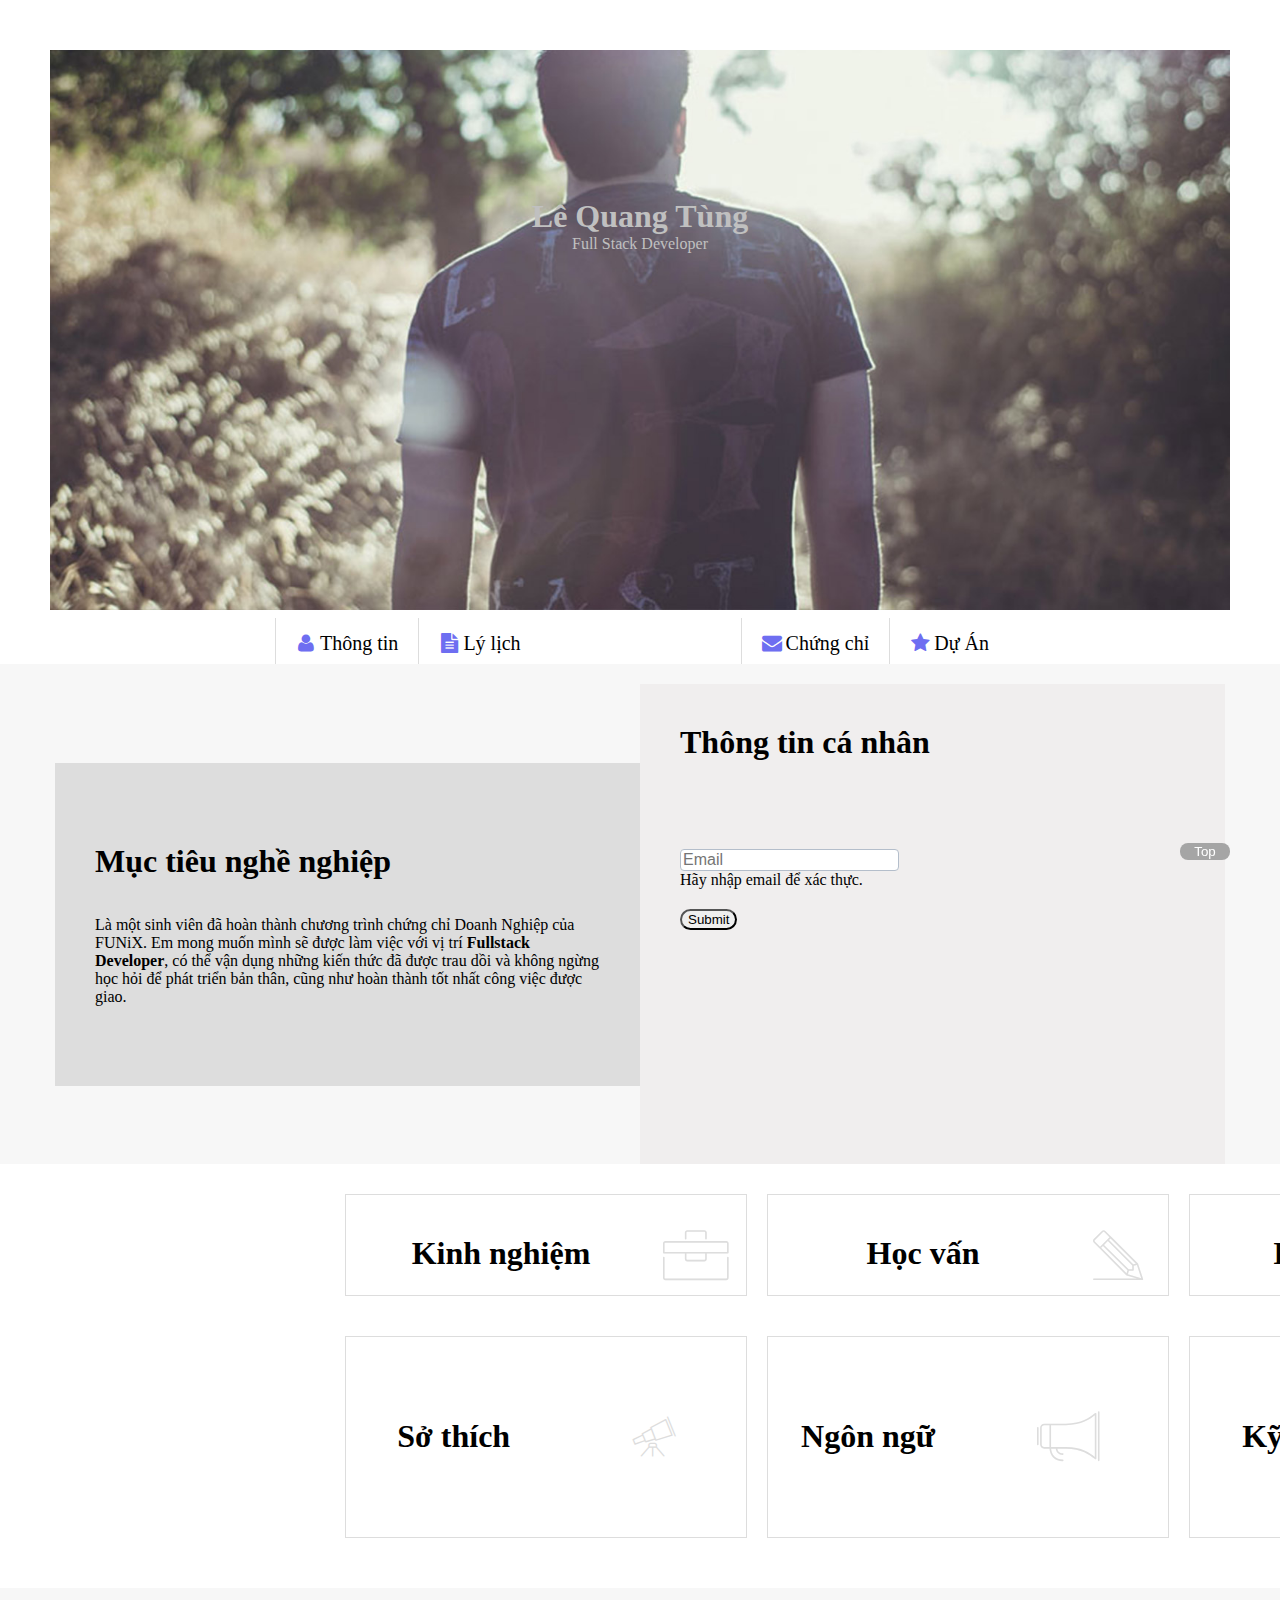
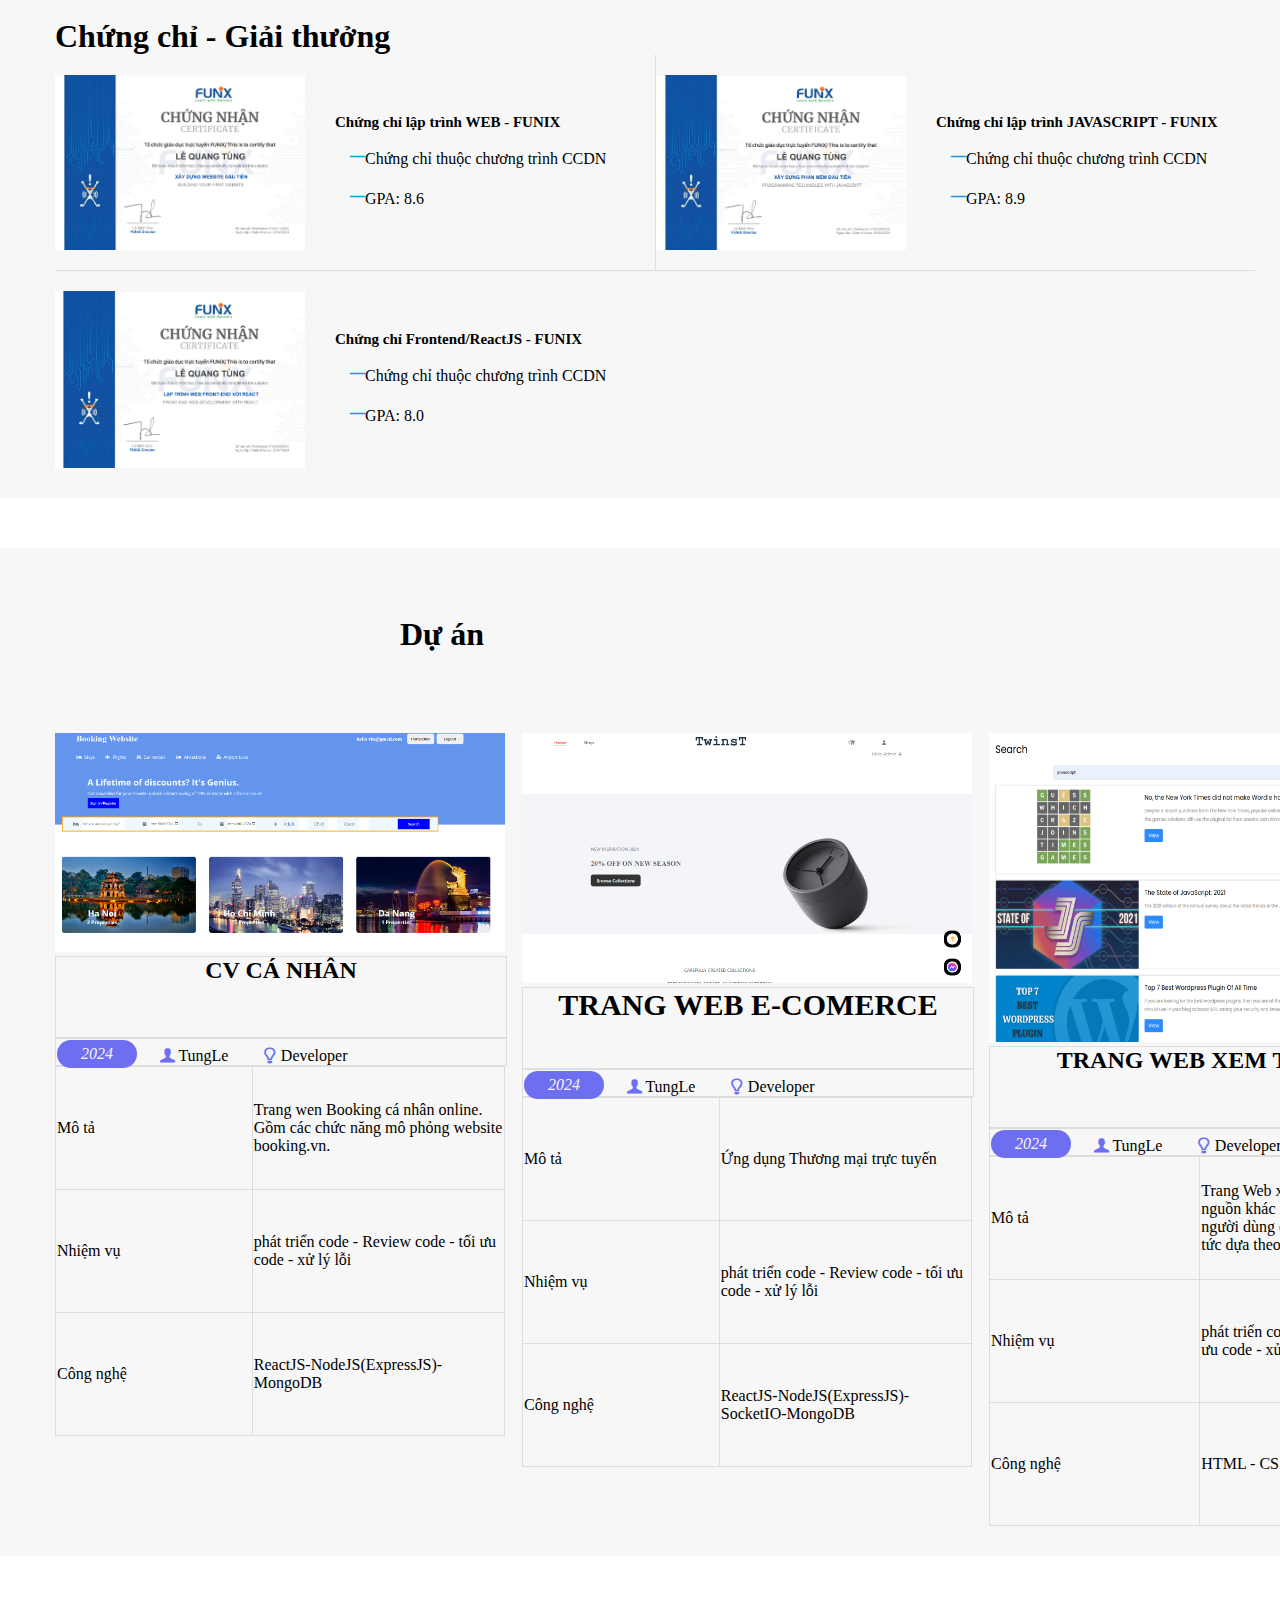
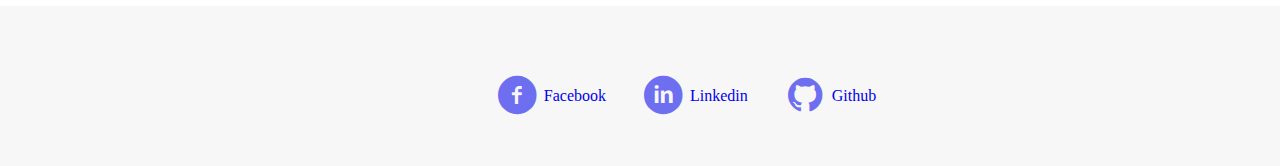
<file: index.html>
<!DOCTYPE html>
<html lang="en">
<head>
	<meta charset="UTF-8">
	<meta http-equiv="X-UA-Compatible" content="IE=edge">
	<meta name="viewport" content="width=device-width, initial-scale=1.0">
	<!-- bootstrap setup link -->
	<link href="https://cdn.jsdelivr.net/npm/bootstrap@5.3.2/dist/css/bootstrap.min.css" 
	      rel="stylesheet" integrity="sha384-T3c6CoIi6uLrA9TneNEoa7RxnatzjcDSCmG1MXxSR1GAsXEV/Dwwykc2MPK8M2HN" 
		  crossorigin="anonymous">
	<!-- link setup font awesome -->
	<link rel="stylesheet" href="https://cdnjs.cloudflare.com/ajax/libs/font-awesome/5.15.1/css/all.min.css" 
		  integrity="sha512-+4zCK9k+qNFUR5X+cKL9EIR+ZOhtIloNl9GIKS57V1MyNsYpYcUrUeQc9vNfzsWfV28IaLL3i96P9sdNyeRssA==" 
		  crossorigin="anonymous" />
	<!-- link css to html -->
	<link rel="stylesheet" href="./css/laptop.css">
	<link rel="stylesheet" href="./css/tablet.css">
	<link rel="stylesheet" href="./css/mobile.css">
	<link rel="stylesheet" href="./css/font.css">
	<!-- setting media-screen   -->
	<!-- <link rel="stylesheet" media="screen and (max-width: 320px)" href="css/mobile.css" >
	<link rel="stylesheet" media="screen and (max-width: 600px)" href="css/tablet.css" > -->
	<title>Lê Quang Tùng Portfolio</title>
	<link rel="icon" type="image/x-icon" href="images/funix-icon.png">
</head>
<body>
	<!-- create banner -->
	<div id="banner" style="padding: 50px">
		<img src="images/banner.jpg" alt="background image">
		<div class="text-on-image"><h1>Lê Quang Tùng</h1>
		                          <span>Full Stack Developer</span></div>
	</div>
       <!--NAV-BAR-->
	<section id="nav-bar">
		<nav class="container">
			<div class = "nav-status">
			
	            <br><a class="grid-nav1" href="#personal-info"><i class="fa icon-user"></i>Thông tin</a>
				<a class="plus grid-nav2" href="#job"><i class="fa icon-doc-text-inv"></i>Lý lịch</a>
				<a class="plus_2 grid-nav3" href="#certificate"><i class="fa icon-mail-alt"></i>Chứng chỉ</a>
				<a class="grid-nav4" href="#project"><i class="fa icon-star-1"></i>Dự Án</a>
				<div class = "nav-info">
					<!-- create avatar at the middle of nav -->
					<img id="profile" src="images/z5836973267473_9e1017a7700d20d37bb18723ce14d02a.jpg" alt="avatar">
				</div>
			</div>
		</nav>
	</section>
    <!-- left infomation-slogan -->
	<section id="about" class="bg-grey">
			<div class="container">
				<div id="target" class="job-point">
					<h1 class="section-title">Mục tiêu nghề nghiệp</h1><br><br>
					<p class="job-point-content">
						Là một sinh viên đã hoàn thành chương trình chứng chỉ Doanh
						Nghiệp của FUNiX. Em mong muốn mình sẽ được làm việc với vị
						trí <b>Fullstack Developer</b>, có thể vận dụng những kiến
						thức đã được trau dồi và không ngừng học hỏi để phát triển
						bản thân, cũng như hoàn thành tốt nhất công việc được giao.
					</p>
				</div>
				<!-- right information-->
				<div id="personal-info" style="margin-top: 20px">
					<h1 class="section-title">Thông tin cá nhân</h1><br>
					<!-- user login email to show in4 -->
					<form class="form">
						<div class="form-style">
							<input id="email" type="email" placeholder="Email" required ><br>
						    <div id="form-description"><p>Hãy nhập email để xác thực.</p></div>
						    <button type="button" onclick="checkvalidemail()" class="Submit btn btn-primary">Submit</button>	
						</div>
					<!--personal information -->
					</form>
					<ul class="mt-40 info hidden ">
						<div><button type="button" class="hide">&times;</button></div>
						<li><span><strong>Giới tính</strong></span> : Nam</li>
						<li><span><strong>Ngày sinh</strong></span> : 29/10/1999</li>
						<li><span><strong>Điện thoại</strong></span> : (+84) 974462xxx</li>
						<li><span><strong>Email</strong></span> : alobachin@gmail.com</li>
						<li><span><strong>Địa chỉ</strong></span> : 520-13 route-Thu Duc City</li>
						<li><span><strong>Website</strong><a href="https://github.com/LQTungFX32577"target="_blank">: GitHub_TungLe</a></span></li><br>
						<li ><a href="https://twitter.com/?lang=vi" target="_blank"><i class="fa icon-twitter"></i></a>
						<a href="https://www.facebook.com/quang.tung.5283" target="_blank"><i class="fa icon-facebook"></i></a>
						<a href="https://support.google.com/answer/2451065?hl=en" target="_blank"><i class="fa icon-gplus"></i></a>
						<a href="https://www.linkedin.com/in/letung420310/" target="_blank"><i class="fa icon-linkedin"></i></a></li>
					</ul>
				</div>
			</div>
	</section>
    <!-- personal data -->
	<section id="job">
		<div id="job-block">
			    <!--js event -->
				<div class="c1 jb" style="margin-top: 20px" onmouseover="handleonmouseover(this)" onmouseout="handleonmouseout(this)" >
					<!-- <div class="view-mode"> -->
						<h1>Kinh nghiệm</h1>
						<a href="#personal-info"><i class="fa ic-toolbox"></i></a>
						<div class=" soncontent hidden">
							<ul>
								<li><h3><strong>Full Stack Developer - công ty TMDV Bonchef</strong></h3></li>
								<p>03/2022 -</p><p class="pad">09/2024</p><br>
								<p>Full Stack Developer</p>
								<p>- Xây dựng, phát triển Website dựa trên thiết kế và yêu cầu sẵn có.</p>
								<p>- Khân tích, thiết kế Database, sử dụng các hệ quản trị CSDL</p> <br>
								<p>- Sử dụng các công cụ: Figma, Canva </p>
							</ul>
							<button  type="button" onclick="viewless(this)" class="btn btn-dark view-less"><i class="fa fa-caret-up" style="font-size:14px"></i>View less</button>
						</div>	
						<button type="button" onclick="view_more(this)" class="btn btn-dark hidden view-more"><i class="fa fa-caret-down"style="font-size:14px"></i>View more</button>			
					<!-- </div> -->
				</div>
				<!--js event -->
				<div class="c1 jb" style="margin-top: 20px"onmouseover="handleonmouseover1(this)" onmouseout="handleonmouseout1(this)">
					<!-- <div class="view-mode"> -->
						<h1>Học vấn</h1>
						<a href="#personal-info"><i class="fa 	ic-pencil"></i></a>
						<div class="soncontent hidden">
						<ul>
							<li ><h3><strong>Funix</strong></h3></li>
							<p>01/2024 - hiện tại</p>
							<p>- tốt nghiệp chứng chỉ doanh nghiệp nhánh Fullstack.</p>
							<p>- GPA: 9 / 10.</p><br>
							<li><h3><strong>Kỹ sư - Đại học SPKT</strong></h3></li>
							<p>08/2017 - 04/2023</p>
							<p>- Chuyên ngành: kỹ thuật điện tử - truyền thông.</p>
							<p>- GPA 3 / 4.</p><br>
						</ul>
						<button  type="button" onclick="viewless1(this)" class="btn btn-dark view-less"><i class="fa fa-caret-up" style="font-size:14px"></i>View less</button>
						</div>
						<button type="button" onclick="view_more1(this)" class="btn btn-dark hidden view-more"><i class="fa fa-caret-down"style="font-size:14px"></i>View more</button>
					<!-- </div> -->
				</div>
				<!--js event -->
				<div class="c1 jb" style="margin-top: 20px" onmouseover="handleonmouseover2(this)" onmouseout="handleonmouseout2(this)">
					<!-- <div class="view-mode"> -->
						<h1>Hoạt động</h1>
						<a href="#personal-info"><i class="fa icon-user-1"></i></a>
						<div class="soncontent hidden">
						<ul>
							<li ><h3><strong>HCMUTE DEV 2019</strong></h3></li>
							<p>03/2019 - 05/2019</p>
							<p>- Giải 3 bảng A.</p>
							<p>- Đề tài: trang web về tin tức.</p><br>
							<li><h3><strong>Câu lạc bộ halo English</strong></h3></li>
							<p>08/2018 - 08/2019</p>
							<p>- Thành viên năng nổ.</p><br>
						</ul>
						<button  type="button" onclick="viewless2(this)" class="btn btn-dark view-less"><i class="fa fa-caret-up" style="font-size:14px"></i>View less</button>
						</div>
						<button type="button" onclick="view_more2(this)" class="btn btn-dark hidden view-more"><i class="fa fa-caret-down"style="font-size:14px"></i>View more</button>
					<!-- </div> -->
				</div>
				<!--js event -->
				<div class="c2 jb" style="margin-top: 20px" onmouseover="handleonmouseover3(this)" onmouseout="handleonmouseout3(this)">
					<!-- <div id="view-mode"> -->
						<h1>Sở thích</h1>
						<a href="#personal-info"><i class="fa ic-telescope"></i></a>
						<div class="soncontent hidden">
							<div class="hobby"><a href="#personal-info"><i class="fa ic-mic"></i></a><br><br><span class="text">âm nhạc</span></div>
							<div class="hobby"><a href="#personal-info"><i class="fa ic-hotairballoon"></i></a><br><br><span class="text">âm nhạc</span></div>
							<div class="hobby"><a href="#personal-info"><i class="fa ic-strategy"></i></a><br><br><span class="text">âm nhạc</span></div>
							<div class="hobby"><a href="#personal-info"><i class="fa ic-basket"></i></a><br><br><span class="text">âm nhạc</span></div>
							<div class="hobby-viewless">
								<button  type="button" onclick="viewless3(this)" class="btn btn-dark view-less"><i class="fa fa-caret-up" style="font-size:14px"></i>View less</button>
							</div>
						</div>
						<div class="viewmore">
							<button type="button" onclick="view_more3(this)" class="btn btn-dark hidden view-more"><i class="fa fa-caret-down"style="font-size:14px"></i>View more</button>
					    </div>
				</div>
				<!--js event -->
				<div class="c3 jb" style="margin-top: 20px" onmouseover="handleonmouseover4(this)" onmouseout="handleonmouseout4(this)">
					<!-- <div class="view-mode"> -->
						<h1>Ngôn ngữ</h1>
						<a href="#personal-info"><i class="fa ic-megaphone"></i></a>
						<div class="soncontent hidden">
							<div class="eng"><h3><em> English</em></h3><br>
							  	<div class="eng-skill">
									<p class="p1">normal</p>
									<p class="p2">good</p>
									<p class="p3">well</p>
							  	</div>
							</div>
							<button  type="button" onclick="viewless4(this)" class="btn btn-dark view-less"><i class="fa fa-caret-up" style="font-size:14px"></i>View less</button>
				    	</div> 
						<div class="viewmore"> 
							<button type="button" onclick="view_more4(this)" class="btn btn-dark hidden view-more"><i class="fa fa-caret-down"style="font-size:14px"></i>View more</button>
					    </div> 
				</div>
				<!--js event -->
				<div class="c4 jb" style="margin-top: 20px" onmouseover="handleonmouseover5(this)" onmouseout="handleonmouseout5(this)">
					<!-- <div class="view-mode"> -->
						<h1>Kỹ năng</h1>
						<a href="#personal-info"><i class="fa ic-tools-2"></i></a>
						<div class="soncontent hidden">
							<div class="html"><h3><em> HTML/CSS</em></h3><br>
								<div class="program-skill">
									<p class="p1">normal</p>
									<p class="p2">good</p>
									<p class="p3">well</p>
								</div>
							</div>
							<div class="java"><h3><em> Javascript</em></h3><br>
								<div class="program-skill">
									<p class="p1">normal</p>
									<p class="p2">good</p>
									<p class="p3">well</p>
								</div>
							</div>
							<div class="node"><h3><em> NodeJS</em></h3><br>
								<div class="program-skill">
									<p class="p1">normal</p>
									<p class="p2">good</p>
									<p class="p3">well</p>
								</div>
							</div>
							<div class="boot"><h3><em> ReactJS</em></h3><br>
								<div class="program-skill">
									<p class="p1">normal</p>
									<p class="p2">good</p>
									<p class="p3">well</p>
								</div>
							</div>
							<div class="skill-viewless">
								<button  type="button" onclick="viewless5(this)" class="btn btn-dark view-less"><i class="fa fa-caret-up" style="font-size:14px"></i>View less</button>
						    </div>
						</div>
						<div class="viewmore">
							<button type="button" onclick="view_more5(this)" class="btn btn-dark hidden view-more"><i class="fa fa-caret-down"style="font-size:14px"></i>View more</button>
						</div>
				</div>
			<!-- </div> -->
		</div>
	</section>
	<!-- certificate block -->
	<section id="certificate" class="bg-grey">
		<div id="cer-mobile" class="container cer-con">
			<h1 class="section-title">
				Chứng chỉ - Giải thưởng
			</h1>
			<div class ="CER_1">
				<img src="images/web.PNG" alt="certificate">
				<div class="CER">
                 	<h3>Chứng chỉ lập trình WEB - FUNIX</h3>
					 <ul>
						<li> Chứng chỉ thuộc chương trình CCDN</li>
						<li>GPA: 8.6</li>
				 	</ul>
				</div>
			</div>
			<div class ="CER_2">
				<img src="images/prs.PNG" alt="certificate">
				<div class="CER">
                 	<h3>Chứng chỉ lập trình JAVASCRIPT - FUNIX</h3>
					 <ul>
						<li> Chứng chỉ thuộc chương trình CCDN</li>
						<li>GPA: 8.9</li>
					 </ul>
				</div>
			</div>
			<div class ="CER_3">
				<img src="images/reactjs.PNG" alt="certificate">
				<div class="CER">
                	 <h3>Chứng chỉ Frontend/ReactJS - FUNIX</h3>
					 <ul>
						<li> Chứng chỉ thuộc chương trình CCDN</li>
						<li>GPA: 8.0</li>
					 </ul>
				</div>
			</div>
		</div>
	</section>
    <!-- project -->
	<section id="project"><br>
		<h1 class="section-title">Dự án</h1>
		<div class="container">
			<div class="project_1">
				<!-- link click move to blog.html -->
				<a href="https://booking-d59b6.web.app/" target="_blank">
					<img src="images/booking.PNG" alt="project 1" >
			    </a>
				<div class="CV"><h2>CV CÁ NHÂN</h2></div>
				<div class="icon">
					<p class="first">2024</p>
					<p class="Second"><i class="fa icon-user-1"></i>TungLe</p>
					<p class="thirth"><i class="fa icon-lamp"></i>Developer</p>
				</div>
				<table>
					<tr>
						<td>Mô tả</td>
						<td>Trang wen Booking cá nhân online. Gồm các chức năng mô phỏng website booking.vn.</td>
					</tr>
					<tr>
						<td>Nhiệm vụ</td>
						<td>phát triển code - Review code - tối ưu code - xử lý lỗi</td>
					</tr>
					<tr>
						<td>Công nghệ</td>
						<td>ReactJS-NodeJS(ExpressJS)-MongoDB</td>
					</tr>
				</table>
			</div>
			<div class="project_2">
				<!-- link click move to blog.html -->
				<a href="https://frontendclient-65646.web.app/" target="_blank">
				<img src="images/selling.PNG" alt="project 2">
			     </a>
				<div class="CV"><h3>TRANG WEB E-COMERCE</h3></div>
					<div class="icon">
						<p class="first">2024</p>
						<p class="Second"><i class="fa icon-user-1"></i>TungLe</p>
						<p class="thirth"><i class="fa icon-lamp"></i>Developer</p>
					</div>
				<table>
					<tr>
						<td>Mô tả</td>
						<td>Ứng dụng Thương mại trực tuyến</td>
					</tr>
					<tr>
						<td>Nhiệm vụ</td>
						<td>phát triển code - Review code - tối ưu code - xử lý lỗi</td>
					</tr>
					<tr>
						<td>Công nghệ</td>
						<td>ReactJS-NodeJS(ExpressJS)-SocketIO-MongoDB</td>
					</tr>
				</table>
			</div>
			<div class="project_3">
				<!-- link click move to blog.html -->
				<a href="https://lqtungfx32577.github.io/WEB_Magazine/" target="_blank">
				<img src="images/project_3.png" alt="project 3">
			</a>
				<div class="CV"><h2>TRANG WEB XEM TIN TỨC </h2></div>
				<div class="icon">
					<p class="first">2024</p>
					<p class="Second"><i class="fa icon-user-1"></i>TungLe</p>
					<p class="thirth"><i class="fa icon-lamp"></i>Developer</p>
				</div>
				<table>
					<tr>
						<td>Mô tả</td>
						<td>Trang Web xem tin tức từ nhiều nguồn khác nhau,<br>
							người dùng có thể tìm kiếm các tin tức dựa theo các từ khóa.</td>
					</tr>
					<tr>
						<td>Nhiệm vụ</td>
						<td>phát triển code - Review code - tối ưu code - xử lý lỗi</td>
					</tr>
					<tr>
						<td>Công nghệ</td>
						<td> HTML - CSS - JAVASCRIPT</td>
					</tr>
				</table>
			</div>
		</div>
	</section>
    <!-- footer -->
	<section id="footer" class="bg-grey">
		<div class="container">
			<ul>
				<li class="face"><a href="https://www.facebook.com/quang.tung.5283" target="_blank"><i class="fa icon-facebook-circled"></i>Facebook</a></li>
				<li class="linke"><a href="https://www.linkedin.com/in/letung420310/" target="_blank"><i class="fa icon-linkedin-circled"></i>Linkedin</a></li>
				<li class="git"><a href="https://github.com/LQTungFX32577" target="_blank"><i class="fa icon-github-circled"></i>Github</a></li>
			</ul>
		</div>
	</section>
 </div>
 <button class="moveTop">Top</button>
 <!-- script -->
 <script src="java/java.js"></script>
 <!-- bootstrap script -->
 <script src="https://cdn.jsdelivr.net/npm/bootstrap@5.3.2/dist/js/bootstrap.bundle.min.js" 
         integrity="sha384-C6RzsynM9kWDrMNeT87bh95OGNyZPhcTNXj1NW7RuBCsyN/o0jlpcV8Qyq46cDfL" 
		 crossorigin="anonymous"></script>
</body>
</html>
</file>
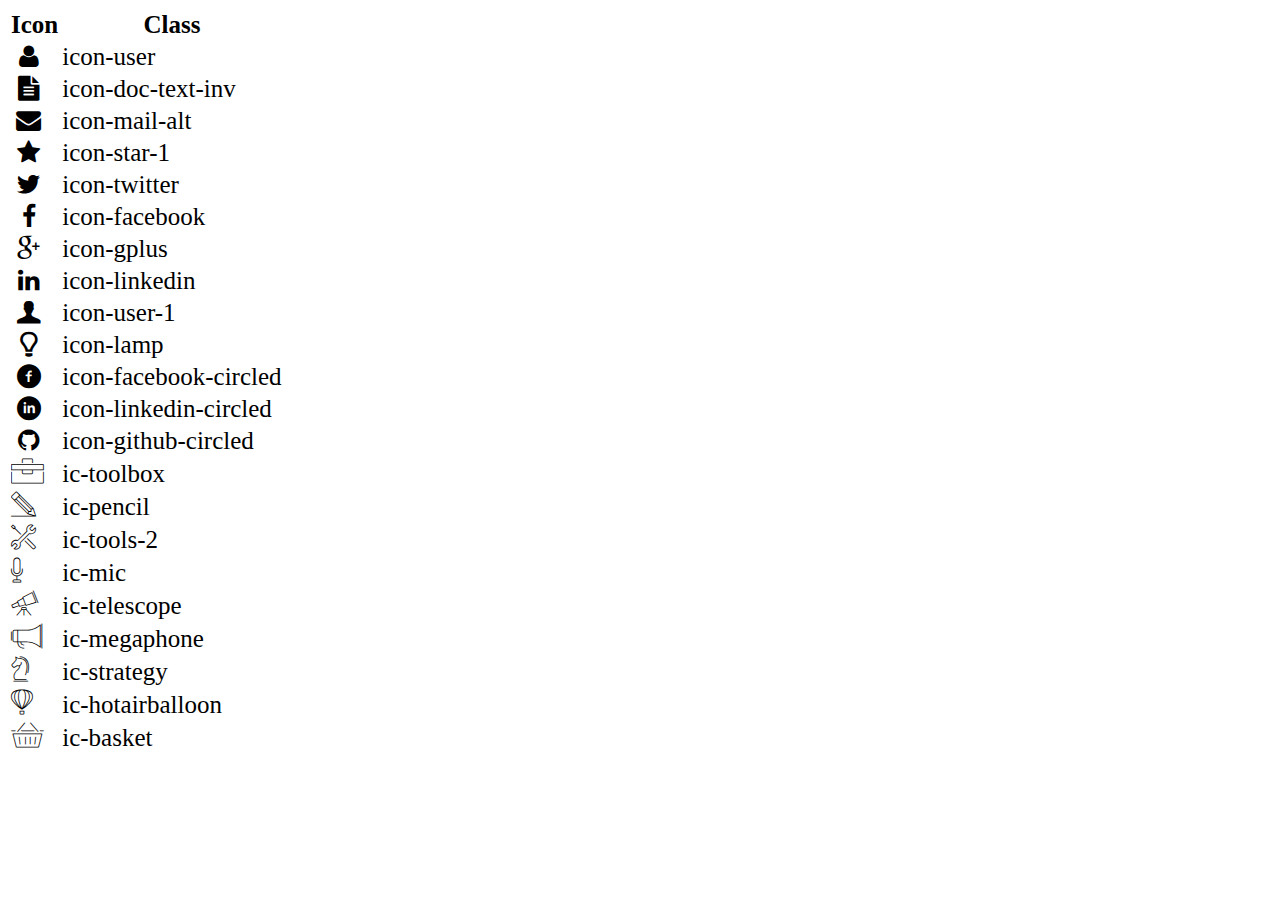
<file: icon-list.html>
<!DOCTYPE html>
<html lang="en">

<head>
    <meta charset="UTF-8">
    <meta http-equiv="X-UA-Compatible" content="IE=edge">
    <meta name="viewport" content="width=device-width, initial-scale=1.0">
    <link rel="stylesheet" href="css/font.css">
    <title>Icon List</title>
</head>

<body>
    <table style="font-size: 25px;">
        <thead>
            <tr>
                <th>Icon</th>
                <th>Class</th>
            </tr>
        </thead>
        <tbody>
            <tr>
                <td><i class="icon-user"></i></td>
                <td>icon-user</td>
            </tr>
            <tr>
                <td><i class="icon-doc-text-inv"></i></td>
                <td>icon-doc-text-inv</td>
            </tr>
            <tr>
                <td><i class="icon-mail-alt"></i></td>
                <td>icon-mail-alt</td>
            </tr>
            <tr>
                <td><i class="icon-star-1"></i></td>
                <td>icon-star-1</td>
            </tr>
            <tr>
                <td><i class="icon-twitter"></i></td>
                <td>icon-twitter</td>
            </tr>
            <tr>
                <td><i class="icon-facebook"></i></td>
                <td>icon-facebook</td>
            </tr>
            <tr>
                <td><i class="icon-gplus"></i></td>
                <td>icon-gplus</td>
            </tr>
            <tr>
                <td><i class="icon-linkedin"></i></td>
                <td>icon-linkedin</td>
            </tr>
            <tr>
                <td><i class="icon-user-1"></i></td>
                <td>icon-user-1</td>
            </tr>
            <tr>
                <td><i class="icon-lamp"></i></td>
                <td>icon-lamp</td>
            </tr>
            <tr>
                <td><i class="icon-facebook-circled"></i></td>
                <td>icon-facebook-circled</td>
            </tr>
            <tr>
                <td><i class="icon-linkedin-circled"></i></td>
                <td>icon-linkedin-circled</td>
            </tr>
            <tr>
                <td><i class="icon-github-circled"></i></td>
                <td>icon-github-circled</td>
            </tr>
            <tr>
                <td><i class="ic-toolbox"></i></td>
                <td>ic-toolbox</td>
            </tr>
            <tr>
                <td><i class="ic-pencil"></i></td>
                <td>ic-pencil</td>
            </tr>
            <tr>
                <td><i class="ic-tools-2"></i></td>
                <td>ic-tools-2</td>
            </tr>

            <tr>
                <td><i class="ic-mic"></i></td>
                <td>ic-mic</td>
            </tr>
            <tr>
                <td><i class="ic-telescope"></i></td>
                <td>ic-telescope</td>
            </tr>
            <tr>
                <td><i class="ic-megaphone"></i></td>
                <td>ic-megaphone</td>
            </tr>
            <tr>
                <td><i class="ic-strategy"></i></td>
                <td>ic-strategy</td>
            </tr>
            <tr>
                <td><i class="ic-hotairballoon"></i></td>
                <td>ic-hotairballoon</td>
            </tr>
            <tr>
                <td><i class="ic-basket"></i></td>
                <td>ic-basket</td>
            </tr>
        </tbody>
    </table>
</body>

</html>
</file>
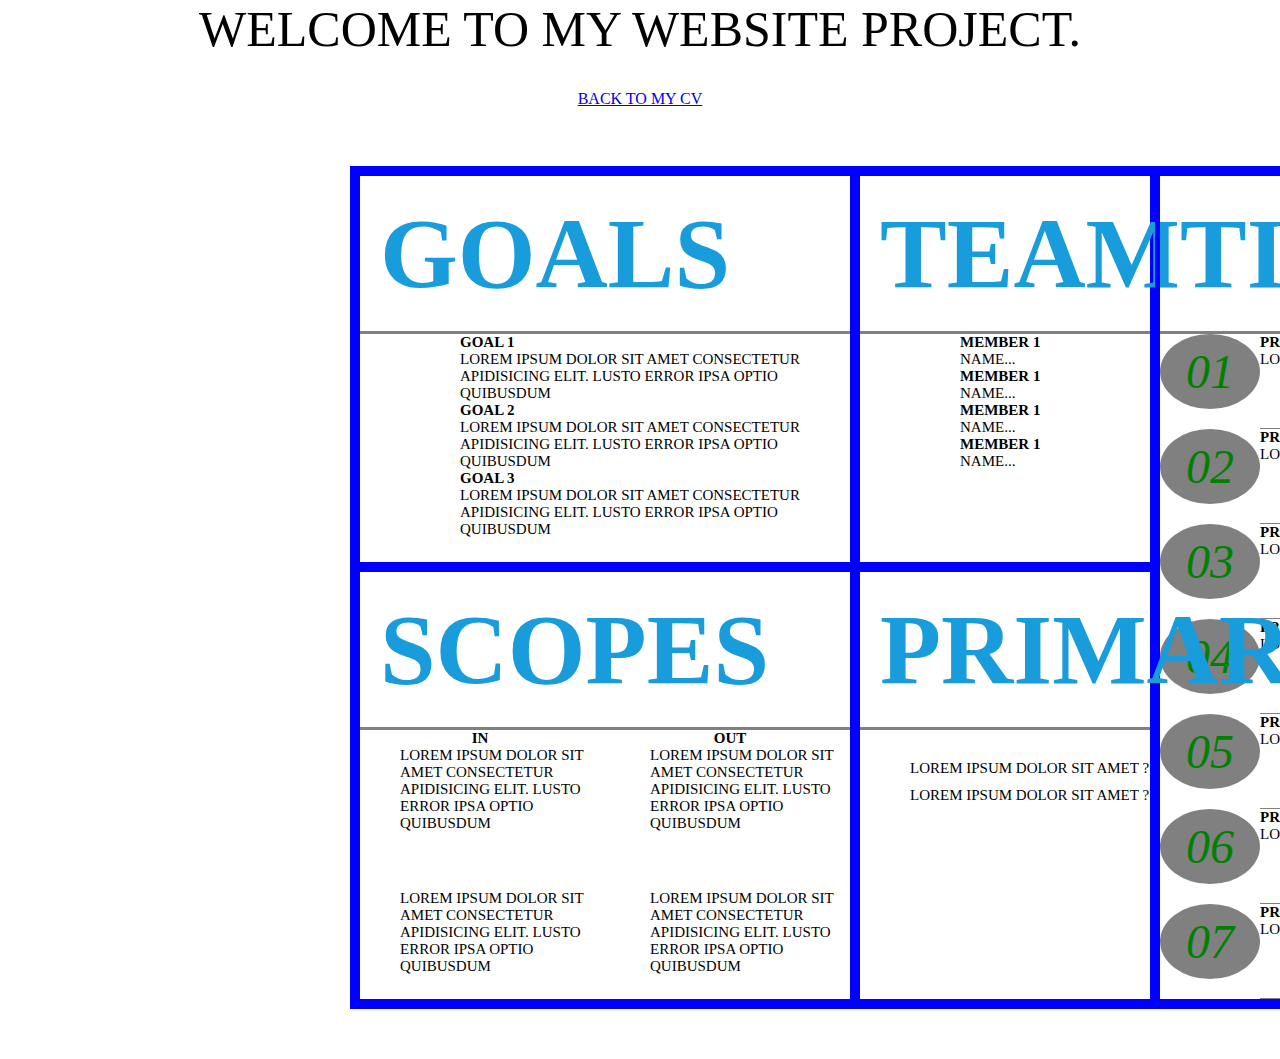
<file: project.html>
<!DOCTYPE html>
<html lang="en">
<head>
    <meta charset="UTF-8">
	<meta http-equiv="X-UA-Compatible" content="IE=edge">
	<meta name="viewport" content="width=device-width, initial-scale=1.0">
    <!-- bootstrap setup -->
	<link href="https://cdn.jsdelivr.net/npm/bootstrap@5.3.2/dist/css/bootstrap.min.css" 
	      rel="stylesheet" integrity="sha384-T3c6CoIi6uLrA9TneNEoa7RxnatzjcDSCmG1MXxSR1GAsXEV/Dwwykc2MPK8M2HN" 
		  crossorigin="anonymous">
          <!-- font awesome setup -->
	<link rel="stylesheet" href="https://cdnjs.cloudflare.com/ajax/libs/font-awesome/5.15.1/css/all.min.css" 
		  integrity="sha512-+4zCK9k+qNFUR5X+cKL9EIR+ZOhtIloNl9GIKS57V1MyNsYpYcUrUeQc9vNfzsWfV28IaLL3i96P9sdNyeRssA==" 
		  crossorigin="anonymous" />
          <!-- css link -->
	<link rel="stylesheet" href="./css/laptop.css">
	<link rel="stylesheet" href="./css/tablet.css">
	<link rel="stylesheet" href="./css/mobile.css">
	<link rel="stylesheet" href="./css/font.css">
	<link rel="stylesheet" media="screen and (max-width: 320px)" href="css/mobile.css" >
	<link rel="stylesheet" media="screen and (max-width: 600px)" href="css/tablet.css" >
	<title>Assignment 02_FX32577</title>
	<link rel="icon" type="image/x-icon" href="images/funix-icon.png">
</head>
<body id="project-body" style="font-size: 50px; font-weight: 100; text-transform: uppercase;text-align: center;" >
    Welcome to my Website Project. <br>
    <a style="font-size: 16px;" href="index.html">Back To My CV</a>
    <section id="blog-project">
        <div class="container-blog">
            <div class="content">
                <div class="block1">
                <!-- goals -->
                <h1>GOALS</h1>
                <div class="Goals">
                    <i class="fa fa-flag-checkered f1" style="font-size:30px;color:black"></i>
                    <div class="goa">
                        <h3>Goal 1</h3>
                        <p>Lorem ipsum dolor sit amet consectetur apidisicing elit. lusto error ipsa optio quibusdum</p>
                    </div>
                    <i class="fa fa-flag-checkered f2" style="font-size:30px;color:black"></i>
                    <div class="goa">
                        <h3>Goal 2</h3>
                        <p>Lorem ipsum dolor sit amet consectetur apidisicing elit. lusto error ipsa optio quibusdum</p>
                    </div>
                    <i class="fa fa-flag-checkered f3" style="font-size:30px;color:black"></i>
                    <div class="goa">
                        <h3>Goal 3</h3>
                        <p>Lorem ipsum dolor sit amet consectetur apidisicing elit. lusto error ipsa optio quibusdum</p>
                    </div>
                </div>
                </div>
                <!-- team -->
                <div class="block2">
                <h1>TEAM</h1>
                <div class="team">
                    <i class="fa fa-user" style="font-size:40px;color:red"></i>
                    <div class="tea1">
                        <h3>Member 1</h3>
                        <p>name...</p>
                    </div>
                    <i class="fa fa-user" style="font-size:40px;color:red"></i>
                    <div class="tea1">
                        <h3>Member 1</h3>
                        <p>name...</p>
                    </div>
                    <i class="fa fa-user" style="font-size:40px;color:red"></i>
                    <div class="tea1">
                        <h3>Member 1</h3>
                        <p>name...</p>
                    </div>
                    <i class="fa fa-user" style="font-size:40px;color:red"></i>
                    <div class="tea1">
                        <h3>Member 1</h3>
                        <p>name...</p>
                    </div>
                </div>
                </div>
                <!-- timeline -->
                <div class="block3">
                <h1>TIMELINE</h1>
                <div class="time-line">
                    <i class="fa" style="font-size:48px;color:green"> 01</i>
                    <div class="time1">
                        <h3>project start</h3>
                        <p>Lorem ipsum dolor sit amet</p>
                    </div>
                    <i class="fa" style="font-size:48px;color:green"> 02</i>
                    <div class="time1">
                        <h3>project date</h3>
                        <p>Lorem ipsum dolor sit amet</p>
                    </div>
                    <i class="fa" style="font-size:48px;color:green"> 03</i>
                    <div class="time1">
                        <h3>project date</h3>
                        <p>Lorem ipsum dolor sit amet</p>
                    </div>
                    <i class="fa" style="font-size:48px;color:green"> 04</i>
                    <div class="time1">
                        <h3>project date</h3>
                        <p>Lorem ipsum dolor sit amet</p>
                    </div>
                    <i class="fa" style="font-size:48px;color:green"> 05</i>
                    <div class="time1">
                        <h3>project date</h3>
                        <p>Lorem ipsum dolor sit amet</p>
                    </div>
                    <i class="fa" style="font-size:48px;color:green"> 06</i>
                    <div class="time1">
                        <h3>project date</h3>
                        <p>Lorem ipsum dolor sit amet</p>
                    </div>
                    <i class="fa" style="font-size:48px;color:green"> 07</i>
                    <div class="time1">
                        <h3>project date</h3>
                        <p>Lorem ipsum dolor sit amet</p>
                    </div>
                </div>
                </div>
                <!-- scopes -->
                <div class="block4">
                    <h1>SCOPES</h1>
                    <div class="scopes">
                        <div class="scop-content">
                            <h3>IN</h3>
                         <ul>
                             <li>Lorem ipsum dolor sit amet consectetur apidisicing elit. lusto error ipsa optio quibusdum</li><br>
                             <li>Lorem ipsum dolor sit amet consectetur apidisicing elit. lusto error ipsa optio quibusdum</li>
                         </ul>
                        </div>
                        <div class="scop-content">
                            <h3>OUT</h3>
                            <ul>
                                <li>Lorem ipsum dolor sit amet consectetur apidisicing elit. lusto error ipsa optio quibusdum</li><br>
                                <li>Lorem ipsum dolor sit amet consectetur apidisicing elit. lusto error ipsa optio quibusdum</li>
                             </ul>
                        </div>
                    </div>
                    </div>
                    <!-- primary -->
                    <div class="block5">
                    <h1>PRIMARY</h1>
                    <div class="primary">
                        <i class="fa fa-question-circle" style="font-size:30px;color:blue"></i>
                        <div>
                            <p>Lorem ipsum dolor sit amet ?</p>
                        </div>
                        <i class="fa fa-question-circle" style="font-size:30px;color:blue"></i>
                        <div>
                            <p>Lorem ipsum dolor sit amet ?</p>
                        </div>
                    </div>
                    </div>
            </div>
        </div>
    </section>
    <!-- script -->
    <script src="java/project.js"></script>
    <!-- bootstrap script -->
    <script src="https://cdn.jsdelivr.net/npm/bootstrap@5.3.2/dist/js/bootstrap.bundle.min.js" 
            integrity="sha384-C6RzsynM9kWDrMNeT87bh95OGNyZPhcTNXj1NW7RuBCsyN/o0jlpcV8Qyq46cDfL" 
            crossorigin="anonymous"></script>
</body>
</html>
</file>
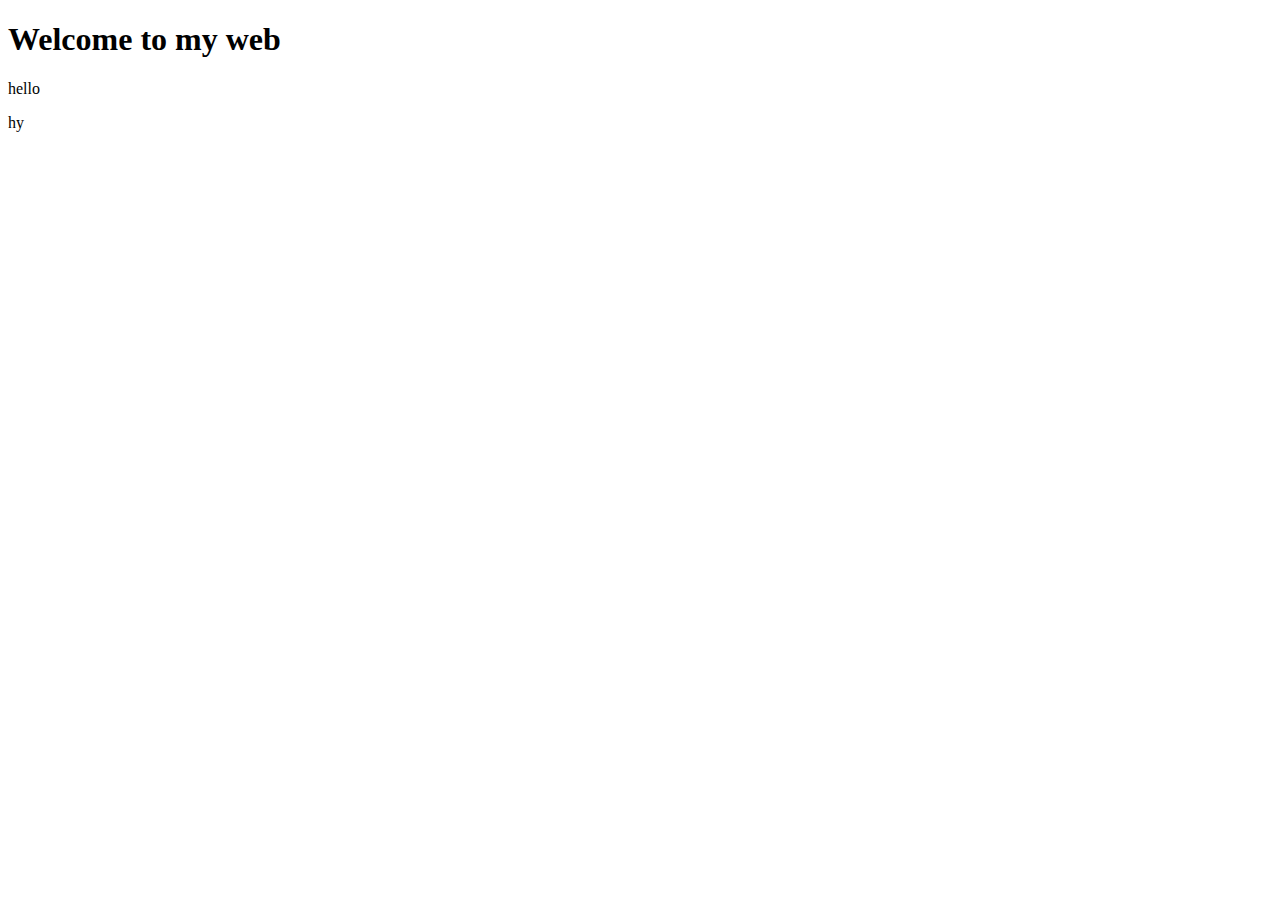
<file: test.html>
<!DOCTYPE html>
<html lang="en">
<head>
    <meta charset="UTF-8">
    <meta name="viewport" content="width=device-width, initial-scale=1.0">
    <title>Document</title>
</head>
<body>
    <h1 id="id">Welcome to my web</h1>
    <p class="paragrap1">hello</p>
    <p class="paragrap">hy</p>
         <script src="java/project.js"></script>
</body>
</html>
</file>
<file: css/laptop.css>
* {
    margin: 0;
}

/* phan css img backgroun */
#banner img {
   width: 100%;
   height: auto;
   position: relative;
}
.moveTop {
    position: fixed;
    bottom: 40px;
    right: 50px;
    width: 50px;
    border-radius: 8px;
    border: none;
    background-color: #a5a5a5;
    color: white;
}
/* chen chu vao img */
.text-on-image {
    position: absolute;
    top: 25%;
    left: 50%;
    transform: translate(-50%, -50%);
    text-align: center;
    color: rgb(192, 192, 192);
  }
  /*css phan thanh dieu huong nav  */
#nav-bar {
  background-color: white;
  overflow: hidden;
  height: 80px;
  display: flex;
  flex-direction: column;
  margin-top: -80px;
  align-items: center; 
  
  
}
/*nav font awesome style */
.fa {
    color: rgb(110, 110, 241);
}
.plus {
    margin-right: 100px;
}
.plus_2 {
    margin-left: 100px;
}

/* nav link style */
#nav-bar a {
    color: black;
    text-align: center;
    padding: 14px 16px;
    text-decoration: none;
    font-size: 20px;
    border-left: 1px solid #ddd;

}

  #nav-bar a:hover {
    background-color: #ddd;
    color: black;
  }
  
 
.nav-info img {
    display: inline-block;
    align-items: center;
    margin-right: 50px;
    margin-left: 50px;
    width: 150px;
    height: auto;
    border-radius: 50%;
    border:10px solid white;
    position: absolute;
    left:800px;
    top:835px;
    
}
/* css phan thong tin ca nhan */
#about .container {
 display: flex;
 align-items: center;
 padding: 0;
 
}

#target {
    flex:1;
    align-items: flex-start;
    background-color: #ddd;
    padding: 80px 40px;
    margin-top:21px;
   
}
/* css hiding mission */
.hidden {
    display: none;
}
.form-style {
    flex: 1;
    align-items: center;
    padding: 70px 40px; 
    margin-left: -40px;
    justify-self: start;
}
/* setting email login */
.form-style input[type='email'] {
  border: 0;
  border: 1px solid #b4becb;
  width: 100%;
  font-size: 16px;
  border-radius: 4px;
}
.Submit {
    margin-left: 0 !important;
    margin-top: 20px;
}
/* create hide button for email form */
.hide {
 position: absolute;
 right:500px;
 border:none;

}
/* submit button style */
.showcase-form input:focus {
    outline: none;
}
.form input:hover {
    box-shadow: 3px 0 10px 0 #199cdb;
    scale: 1.01;
}
  /*personal in4 style  */
#personal-info {
    flex: 1;
    align-items: center;
    background-color: #f0eeee;
    padding: 40px 40px; 
    height: 400px;
}

#personal-info li {
    list-style: none;
    margin-left: -38px;
    line-height: 30px;
}
#personal-info a {
    text-decoration: none;
}
#personal-info a:hover {
    color:red;
}
.bg-grey {
    background: #f7f7f7;
}
/* css cho phan ly lich */
#job-block {
   width: 1170px;
   margin: 10px 345px ;
   display: grid;
   grid-template-columns: auto auto auto;
   grid-template-rows:auto auto ;
   gap: 20px;
}
/* css cột con */

/* kinh nghiem */
.c1 {
    display: grid;
    grid-template-columns: 300px 100px ;
    grid-template-rows: 100px auto ;
    /* align-items: center; */
    justify-items: center;
    border-style: solid;
    border-width: 1px;
    border-color: #ddd;
    position: relative;
    
}

.c1 ul {
    
    grid-column: 1/3;
    margin-top: 20px;
    padding: 40px;
    font-weight:lighter;
    color: gray;


    
}
/* make a list style */
::marker {
    color: #199cdb;
    border: 3px solid #f7f7f7;
    background-color: #199cdb;
    border-radius: 50%;
    align-self: start;
    padding: 6px;
    height: 15px;
   font-size: 30px;
} 
.c1 h1 {
  margin-top: 40px;
  margin-left: 10px;
  align-items: center;
  justify-items: center;
}
.c1 a {
    margin-top: 35px;;
}
.c1 .fa {
    color: #ddd;
    font-size: 50px;
}
/* create year box like example */
.pad {
    border: 2px white;
    border-radius: 6px;
    padding: 5px;
    width: 70px;
    background-color: rgb(110, 110, 241);
    color: #f7f7f7;
    text-align: center;
    position: absolute;
    left: 110px;
    top: 200px;
    font-style: italic;
}
.view-more  {
    height: 38px;
    width: 110px;
}


.btn {
    margin-left: 30px;
    margin-bottom: 30px;
    border-radius: 16px;
}
#job {
    overflow: visible;
}
/* hoc van form giống kinh nghiệm */
/* hoaạt động giong form tren */

/* so thich */
.c2 {
    display: grid;
    grid-template-columns: auto auto auto auto;
    grid-template-rows: 200px auto ;
    align-items: center;
    justify-items: center;
    border-style: solid;
    border-width: 1px;
    border-color: #ddd;
    position: relative;
    
}
/* set up grid area and style for each block */
.soncontent {
    grid-column: 1/5;

}
.c2 h1 {
    grid-column: 1/3;
}
.c2 a {
    grid-column: 3/5;
}
.c2 .fa {
    color: #ddd;
    font-size: 40px;
    padding: 10px;
}
.c2 .fa-caret-down {
    padding: 0;
}
.c2 .fa-caret-up {
    padding: 0;
}
.hobby {
    height: 100px;
    align-self: center;
    display: inline-block;
}
.hobby-viewless {
    text-align: center;
    margin-top: 20px;
}
.viewmore {
    text-align: center;
    grid-column: 2/-2;
   margin-right: 100px;

}
/* .view-less {
    margin-top: 30px;
} */
.hobby .fa {
    background: white;
    width: 80px;
    height: auto;
    border-radius: 50%;
    border: 4px solid;
    border-color: aquamarine;
    text-align: center;

}
.text {
    margin-left: 16px;
}
/* css ngoon ngu*/
.c3 {
    display: grid;
    grid-template-columns: 100px 100px 100px 100px ;
    grid-template-rows: 200px auto auto ;
    align-items: center;
    justify-items: center;
    border-style: solid;
    border-width: 1px;
    border-color: #ddd;
    position: relative;
}
.c3 h1 {
    grid-column: 1/3;
}
.c3 a {
    grid-column:3/5 ;
}
.c3 .fa {
    color: #ddd;
    font-size: 50px;

}
.c3 .grade {
    background: #199cdb;
    height: 8px;
    width: 65px;
}
.c3 .grade_d {
    background: gray;
    height: 8px;
    width: 65px;
}
.c3 .eng {
    grid-column: 2/5;
    justify-self: flex-start;
    margin-left: -50px;
}
.eng-skill {
    display: flex;
    gap:10px;
}
.c3 .jap {
    grid-column: 2/5;
    justify-self: start;
    margin-left: -50px;
}

/* tao cot diem english */
.c3 .p1 {
    color: white;
    font-size: 10px;
    background-color: #199cdb;
    border-radius: 5px;
    padding: 1px 1px;
    width: 80px;
    text-align: center;
    /* position: absolute; */
    left: 50px;
}
.c3 .p2 {
    color: white;
    font-size: 10px;
    background-color: #199cdb;
    border-radius: 5px;
    padding: 1px 1px;
    width: 80px;
    text-align: center;
    /* position: absolute; */
    left: 150px;
}
.c3 .p3 {
    color: white;
    font-size: 10px;
    background-color: gray;
    border-radius: 5px;
    padding: 1px 1px;
    width: 80px;
    text-align: center;
    /* position: absolute; */
    left: 250px;
}
/* tao cot diem japanese */
.c3 .p6 {
    color: white;
    font-size: 10px;
    background-color: #199cdb;
    border-radius: 5px;
    padding: 1px 1px;
    width: 80px;
    text-align: center;
    /* position: absolute; */
    left: 250px;
}
.c3 .p4 {
    color: white;
    font-size: 10px;
    background-color: #199cdb;
    border-radius: 5px;
    padding: 1px 1px;
    width: 80px;
    text-align: center;
    /* position: absolute; */
    left: 50px;
}
.c3 .p5 {
    color: white;
    font-size: 10px;
    background-color: #199cdb;
    border-radius: 5px;
    padding: 1px 1px;
    width: 80px;
    text-align: center;
    /* position: absolute; */
    left: 150px;
}
/* css ky nang */
.c4 {
    display: grid;
    grid-template-columns: auto auto auto auto;
    grid-template-rows: 200px auto auto auto auto ;
    align-items: center;
    justify-items: center;
    border-style: solid;
    border-width: 1px;
    border-color: #ddd;
    position: relative;

}
.program-skill {
    display: flex;
    gap:10px;
}
.c4 h1 {
    grid-column: 1/3;
}
.c4 a {
    grid-column: 3/5;
}
.c4 .fa {
    color: #ddd;
    font-size: 50px;

}
.c4 .html {
    grid-column: 2/5;
    justify-self: flex-start;
    /* margin-left: -50px; */
    color: gray;
}
/* tao cot diem html */
.c4 .p1 {
    color: white;
    font-size: 10px;
    background-color: #199cdb;
    border-radius: 5px;
    padding: 1px 1px;
    width: 80px;
    text-align: center;
    /* position: absolute; */
    left: 50px;
}
.c4 .p2 {
    color: white;
    font-size: 10px;
    background-color: #199cdb;
    border-radius: 5px;
    padding: 1px 1px;
    width: 80px;
    text-align: center;
    /* position: absolute; */
    left: 150px;
}
.c4 .p3 {
    color: white;
    font-size: 10px;
    background-color: gray;
    border-radius: 5px;
    padding: 1px 1px;
    width: 80px;
    text-align: center;
    /* position: absolute; */
    left: 250px;
}
/* tao cot diem java */
.c4 .java {
    grid-column: 2/5;
    justify-self: start;
    /* margin-left: -50px; */
    color: gray;
}
.c4 .p4 {
    color: white;
    font-size: 10px;
    background-color: #199cdb;
    border-radius: 5px;
    padding: 1px 1px;
    width: 80px;
    text-align: center;
    /* position: absolute; */
    left: 50px;
}
.c4 .p5 {
    color: white;
    font-size: 10px;
    background-color: #199cdb;
    border-radius: 5px;
    padding: 1px 1px;
    width: 80px;
    text-align: center;
    /* position: absolute; */
    left: 150px;
}
.c4 .p6 {
    color: white;
    font-size: 10px;
    background-color: gray;
    border-radius: 5px;
    padding: 1px 1px;
    width: 80px;
    text-align: center;
    /* position: absolute; */
    left: 250px;
}
/* tao cot diem node */
.c4 .node {
    grid-column: 2/5;
    justify-self: start;
    /* margin-left: -50px; */
    color: gray;
}
.c4 .p7 {
    color: white;
    font-size: 10px;
    background-color: #199cdb;
    border-radius: 5px;
    padding: 1px 1px;
    width: 80px;
    text-align: center;
    /* position: absolute; */
    left: 50px;
}
.c4 .p8 {
    color: white;
    font-size: 10px;
    background-color: #199cdb;
    border-radius: 5px;
    padding: 1px 1px;
    width: 80px;
    text-align: center;
    /* position: absolute; */
    left: 150px;
}
.c4 .p9 {
    color: white;
    font-size: 10px;
    background-color: #199cdb;
    border-radius: 5px;
    padding: 1px 1px;
    width: 80px;
    text-align: center;
    /* position: absolute; */
    left: 250px;
}
/* tao cot diem boot */
.c4 .boot {
    grid-column: 2/5;
    justify-self: start;
    /* margin-left: -50px; */
    color: gray;
}
.c4 .p10 {
    color: white;
    font-size: 10px;
    background-color: #199cdb;
    border-radius: 5px;
    padding: 1px 1px;
    width: 80px;
    text-align: center;
    /* position: absolute; */
    left: 50px;
}
.c4 .p11 {
    color: white;
    font-size: 10px;
    background-color: gray;
    border-radius: 5px;
    padding: 1px 1px;
    width: 80px;
    text-align: center;
    /* position: absolute; */
    left: 150px;
}
.c4 .p12 {
    color: white;
    font-size: 10px;
    background-color: gray;
    border-radius: 5px;
    padding: 1px 1px;
    width: 80px;
    text-align: center;
    /* position: absolute; */
    left: 250px;
}
.skill-viewless {
    text-align: center;
}
/* css chung chi */
#certificate .container {
    background-color: #f7f7f7;
    margin: 50px auto ;
    display: grid;
    grid-template-columns: 600px 600px;
    grid-template-rows: auto auto;
}
#certificate img {
    width: 250px;
    height: auto;
    margin-top: 20px;
    transition: all .3s ease;
}
.CER {
    margin-top: 20px;
}

.CER_1 img:hover {
    transform: scale(2)
}
.CER_2 img:hover {
    transform: scale(2)
}
.CER_3 img:hover {
    transform: scale(2)
}
/* chung chi 1 */
.CER_1 {
    display: flex;
    align-items: center;
    gap:30px;
    grid-column: 1/2;
    border-bottom:1px solid #ddd;
    padding-bottom: 20px;
}

.CER_1 li {
    list-style-type: "\2013";
    line-height: 25px;
    margin-left: -10px;
    margin-top: 10px;
}
/* chung chi 2 */
.CER_2 {
    display: flex;
    align-items: center;
    gap:30px;
    border-left:1px solid #ddd;
    border-bottom:1px solid #ddd;
    padding-bottom: 20px;
}
.CER_2 li {
    list-style-type: "\2013";
    line-height: 25px;
    margin-left: -10px;
    margin-top: 10px;
}
/* chung chi 3 */
.CER_3 {
    display: flex;
    align-items: center;
    gap:30px;
    
}
.CER_3 li {
    list-style-type: "\2013";
    line-height: 25px;
    margin-left: -10px;
    margin-top: 10px;
}
.project_2 h3{
    text-align: center;
    font-size: 30px;
}
/* css du an */
#project {
    background-color:#f7f7f7
}
#project .container {
    background-color: #f7f7f7;
    margin: 50px auto ;
    display: flex;
    gap: 15px;
}
#project .section-title {
    margin-left: 400px;
    margin-top: 50px;
}
img {
    width: 450px;
    height: auto;
}
.CV {
    text-align: center;
    border: 1px solid #ddd;
    width:450px ;
    height: 80px;
}
/* style for table */
table, tr,td {
    width: 450px;
    height: 120px;
    border:1px solid #ddd;
    border-collapse: collapse;
    text-align: left;
  }
  /* footer style */
.icon {
    display:flex ;
    gap: 30px;
    position: relative;
    border:1px solid #ddd;
    width: 450px;
}  
.first {
    border: 2px white;
    border-radius: 30px;
    padding: 5px;
    width: 70px;
    background-color: rgb(110, 110, 241);
    color: #f7f7f7;
    text-align: center;
    position: absolute;
    left: 1px;
    top: 1px;
    font-style: italic;
}
.Second {
    margin-left: 100px;
    margin-top: 8px;
}
.thirth {
    margin-top: 8px;
}
/* footer */
#footer li{
    list-style-type: none;
}
#footer .container {
    display: flex;
    align-items: center;
    justify-content: center;
    width: 100%;
    height: 100px;
}
.face {
    display: inline-block;
    margin-right: 80px;
    position: relative;

}
.linke {
    display: inline-block;
    margin-right: 80px;
    position: relative;
    margin-top: 20px;
    
}
.git {
    display: inline-block;
    position: relative;
    
}
#footer a {
    text-decoration: none;
}
#footer a:hover {
    color:red;
}
#footer .fa {
   font-size: 40px;
   position: absolute;
   left: -55px;
   top: -15px;
}
section > .container{
    width: 1170px;
    margin: auto;
    display: block;
    padding: 30px 50px;
}


#nav-bar {
    text-align: center;
}
.content h1 {
    color: #199cdb;
    text-align: start;
    padding: 20px;
    border-bottom: 3px solid gray;
}
/* project.html grid */
.container-blog {
    margin: 50px 350px;
}
.content
{
    display: grid;
    grid-template-columns: 400px 100px 300px 450px ;
    grid-template-rows: auto auto ;
    border: 5px solid blue;
    overflow: visible;
    width: 1260px;
}
/* project.html goal*/
.block1 {
    grid-column: 1/3;
    border: 5px solid blue;
}
.Goals {
    display: grid;
    grid-template-columns: 100px auto;
    grid-template-rows: auto auto auto;
}
.Goals .fa {
    align-self: center;
    margin-bottom: 30px;
}
.goa p,h3 {
    font-size: 15px;
    text-align: start;
}
/* project.html team */
.block2 {
    align-items: center;
    border: 5px solid blue;
}
.team {
    display: grid;
    grid-template-columns: 100px auto;
    grid-template-rows: auto auto auto;
}
.team .fa {
    align-self: center;
    margin-bottom: 20px;
}
.tea1 p,h3 {
    font-size: 15px;
    text-align: start;
}
/*project.html timeline */
.block3 {
    grid-column: 4/5;
    grid-row: -3/-1;
    border: 5px solid blue;
}
.time-line {
    display: grid;
    grid-template-columns: 100px auto;
    grid-template-rows: auto auto auto;
    /* grid-column: 3/4;
    grid-row: -3/-1; */
}
.time-line .fa {
    align-self: center;
    margin-bottom: 20px;
    padding: 10px;
    background-color: gray;
    border-radius: 50%;
    width: 80px;
}
.time-line p,h3 {
    font-size: 15px;
    text-align: start;
}
.time1 {
    border-bottom: 1px solid gray;
}
/*project.html scopes */
.block4 {
    grid-column: 1/3; 
    border: 5px solid blue;
}
.scopes {
    display: flex;
    flex-grow: 0;
    flex-shrink: 1;
    gap: 10px;
     /* grid-row:-2/-3 ; */ 
}
.scop-content ul {
    list-style: none;
}
.scop-content li {
    font-size: 15px;
    text-align: start;
}
.scop-content h3 {
    text-align: center;
}
/* project.html primary */
.block5 {
    grid-column: 3/4; 
    align-items: center;
    border: 5px solid blue;
}
.primary {
    display: grid;
    grid-template-columns: 50px auto;
    grid-template-rows:  auto auto;
    margin-top: 20px;
    /* grid-row: -2/-3;
    grid-column: 2/3; */
}
.primary .fa {
   align-self: center;
}
.primary p {
    font-size: 15px;
    text-align: start;
    margin-top: 10px;
}
/* set up media query for desktop */
@media screen and (max-width: 1850px)  {
    #profile {
      display: none;
    }
    
}
</file>
<file: css/tablet.css>
/*tablet display*/
@media screen and (max-width: 1024px)  {
   /* hide profile nav-bar */
    #profile {
      display: none;
    }
    /* navbar setting */
    #nav-bar {
        flex-direction: column;
    }
    #target {
        padding: 74px 40px;
        align-items: start;
    }
    .plus {
        border-right: 1px solid #ddd;
    }
    .pad {
        top:200px;
    }
    /* data setting */
    #job-block {
        margin: 0;
        grid-template-columns: 500px 480px;
        grid-template-rows: auto auto auto;
    }
    /* certificate setting */
    #certificate .cer-con {
        grid-template-columns: 400px 400px;
        grid-template-rows: 150px 400px;
    }
    .CER_1 {
       display: block;
    }
    .CER_2 {
        display: block;
     }
     .CER_3 {
        display: block;
     }
     /* project setting */
     #project .container {
        padding: 0;
     }
     #project .container img {
        width: 280px;
     }
     #project .container .CV {
        width: 280px;
     }
     table, tr,td {
        width: 280px;
     }
     #project .container .icon {
        width: 280px;
     }
     /* blog responsive */
     .content {
        grid-template-columns: auto;
        grid-template-rows: auto auto auto auto auto;
     }
/* project html responsive */
.project-body {
   font-size: 50px;
   font-weight: 100;
   text-transform: uppercase;
   text-align: center;
 }
 /* goals */
 .content {
   width: 1000px;
 }
 .container-blog {
   margin-top: 50px;
   margin-left: 0;
 }
 .content {
   display: flex;
   flex-direction: column;
 }
 .Goals {
   display: flex;
   flex-direction: column;
 }
 .Goals .fa {
   align-self: center;
 }
 .goa {
   margin-left: 20px;
 }
 /* team */
 .team {
   display: flex;
   flex-direction: column;
 }
 .tea1 {
   margin-left: 20px;
 }
 /* time-line */
 .time-line {
   display: flex;
   flex-direction: column;
   margin-left: 20px;
 }
 .time-line .fa {
   align-self: flex-start;
 }
 .scopes {
  display: flex;
  flex-direction: column;
 }
 .scop-content {
  align-self: flex-start;
  align-self: center;
 }
 /* primary */
 .primary {
   display: flex;
   flex-direction: column;
   align-items: center;
 }
 }
</file>
<file: css/mobile.css>
/* media query setup for mobile */
  @media screen and (max-width: 575px) {
    /* banner setting */
  #banner img{
   width: 480px;
   height: 680px;
  }
  .text-on-image{
    align-self: center;
    justify-content: center;
    margin-left: 60px;
    margin-top: 60px;
    width: 220px;

  }
  /* nav-bar setting */
  #nav-bar{
    height: 400px;
  }
  .nav-status {
    align-items: center;
    justify-items: start;
    display: grid;
    grid-template-columns: 200px;
    grid-template-rows: 100px 100px 100px 100px;
  }
  .grid-nav1{
    grid-row: 1/2;
  }
  .grid-nav2{
    grid-row: 3/2;
    margin-right: 0;
    border-right: none !important;
  }
  .grid-nav3{
    grid-row: 3/4;
    margin-left: 0;
  }
  .grid-nav4{
    grid-row: 4/5;
  }
  /* body setting */
  #about .container{
    display: grid;
    grid-template-columns: 400px;
    grid-template-rows: 500px 500px;
  }
  .job-point{
    grid-row: 1/2;
    margin-bottom: -50px;
  }
  .job-point-content{
    grid-row: 2/3;
  }
  /* inf4 */
  #personal-info {
    grid-row: 2/4;
    margin-bottom: 100px;
    margin-top: 0!important;
  }
  .hide {
    position: absolute;
    left:300px;
    border:none;
   
   }
   /* data */
  #job-block {
   width: 400px;
   margin: 0 ;
   display: block;
  }
  #job {
    display: grid;
    margin: 0;
    grid-template-columns: 1fr;
    grid-template-rows: repeat(6, auto);
}
.pad {
  top: 200px !important; ;
  left: 110px;
}
#cer-mobile {
  grid-template-columns: 400px !important;
  grid-template-rows: repeat(3, 300px) !important;
  gap:20px;
}
/* project */
#project .container {
  display: grid;
}
#project .section-title {
  align-items: start;
  margin-left: 50px;
}
#project .container img {
  width: 400px !important;
}
#project .container .CV {
  width: 400px !important;
}
table, tr,td {
  width: 400px !important;
}
#project .container .icon {
  width: 400px !important;
  height:130px;
  display: flex;
  flex-direction: column;
}
#project .icon .first {
  margin-left: 10px ;
  margin-top:10px ;
}
#project .icon .Second {
  margin-left: 10px ;
  margin-top:60px ;
}
#project .icon .thirth {
  margin-top:-32px ;
  margin-left: 10px;
}
/* footer */
#footer .container {
  display: flex;
  padding: 0;
}
/* project html responsive */
.project-body {
  font-size: 50px;
  font-weight: 100;
  text-transform: uppercase;
  text-align: center;
}
/* goals */
.content {
  width: 360px !important;
}
.container-blog {
  margin-top: 50px;
  margin-left: 0;
}
.content {
  display: flex;
  flex-direction: column;
}
.Goals {
  display: flex;
  flex-direction: column;
}
.Goals .fa {
  align-self: center;
}
.goa {
  margin-left: 20px;
}
/* team */
.team {
  display: flex;
  flex-direction: column;
}
.tea1 {
  margin-left: 20px;
}
/* time-line */
.time-line {
  display: flex;
  flex-direction: column;
  margin-left: 20px;
}
.time-line .fa {
  align-self: flex-start;
}
.scopes {
 display: flex;
 flex-direction: column;
}
.scop-content {
 align-self: flex-start;
 align-self: center;
}
/* primary */
.primary {
  display: flex;
  flex-direction: column;
  align-items: center;
}
}
</file>
<file: css/font.css>
@font-face {
	font-family: 'open_sanslight';
	src: url('../fonts/OpenSans-Light-webfont.eot');
	src: url('../fonts/OpenSans-Light-webfont.eot#iefix') format('embedded-opentype'),
		url('../fonts/OpenSans-Light-webfont.woff') format('woff'),
		url('../fonts/OpenSans-Light-webfont.ttf') format('truetype'),
		url('../fonts/OpenSans-Light-webfont.svg#open_sanslight') format('svg');
	font-weight: normal;
	font-style: normal;

}

@font-face {
	font-family: 'open_sansitalic';
	src: url('../fonts/OpenSans-Italic-webfont.eot');
	src: url('../fonts/OpenSans-Italic-webfont.eot#iefix') format('embedded-opentype'),
		url('../fonts/OpenSans-Italic-webfont.woff') format('woff'),
		url('../fonts/OpenSans-Italic-webfont.ttf') format('truetype'),
		url('../fonts/OpenSans-Italic-webfont.svg#open_sansitalic') format('svg');
	font-weight: normal;
	font-style: normal;

}

@font-face {
	font-family: 'open_sanssemibold';
	src: url('../fonts/OpenSans-Semibold-webfont.eot');
	src: url('../fonts/OpenSans-Semibold-webfont.eot#iefix') format('embedded-opentype'),
		url('../fonts/OpenSans-Semibold-webfont.woff') format('woff'),
		url('../fonts/OpenSans-Semibold-webfont.ttf') format('truetype'),
		url('../fonts/OpenSans-Semibold-webfont.svg#open_sanssemibold') format('svg');
	font-weight: normal;
	font-style: normal;

}


@font-face {
	font-family: 'open_sanslight_italic';
	src: url('../fonts/OpenSans-LightItalic-webfont.eot');
	src: url('../fonts/OpenSans-LightItalic-webfont.eot#iefix') format('embedded-opentype'),
		url('../fonts/OpenSans-LightItalic-webfont.woff') format('woff'),
		url('../fonts/OpenSans-LightItalic-webfont.ttf') format('truetype'),
		url('../fonts/OpenSans-LightItalic-webfont.svg#open_sanslight_italic') format('svg');
	font-weight: normal;
	font-style: normal;

}

@font-face {
	font-family: 'open_sansregular';
	src: url('../fonts/OpenSans-Regular-webfont.eot');
	src: url('../fonts/OpenSans-Regular-webfont.eot#iefix') format('embedded-opentype'),
		url('../fonts/OpenSans-Regular-webfont.woff') format('woff'),
		url('../fonts/OpenSans-Regular-webfont.ttf') format('truetype'),
		url('../fonts/OpenSans-Regular-webfont.svg#open_sansregular') format('svg');
	font-weight: normal;
	font-style: normal;

}


@font-face {
	font-family: 'fontello';
	src: url('../fonts/fontello.eot');
	src: url('../fonts/fontello.eot#iefix') format('embedded-opentype'),
		url('../fonts/fontello.woff') format('woff'),
		url('../fonts/fontello.ttf') format('truetype'),
		url('../fonts/fontello.svg#fontello') format('svg');
	font-weight: normal;
	font-style: normal;
}

[class^="icon-"]:before,
[class*=" icon-"]:before {
	font-family: "fontello";
	font-style: normal;
	font-weight: normal;
	speak: none;

	display: inline-block;
	text-decoration: inherit;
	width: 1em;
	margin-right: .2em;
	text-align: center;
	/* opacity: .8; */

	/* For safety - reset parent styles, that can break glyph codes*/
	font-variant: normal;
	text-transform: none;

	/* fix buttons height, for twitter bootstrap */
	line-height: 1em;

	/* Animation center compensation - margins should be symmetric */
	/* remove if not needed */
	margin-left: .2em;

	/* you can be more comfortable with increased icons size */
	/* font-size: 120%; */

	/* Font smoothing. That was taken from TWBS */
	-webkit-font-smoothing: antialiased;
	-moz-osx-font-smoothing: grayscale;

	/* Uncomment for 3D effect */
	/* text-shadow: 1px 1px 1px rgba(127, 127, 127, 0.3); */
}

.icon-emo-happy:before {
	content: '\e800';
}

/* '' */
.icon-emo-wink:before {
	content: '\e801';
}

/* '' */
.icon-emo-wink2:before {
	content: '\e802';
}

/* '' */
.icon-emo-unhappy:before {
	content: '\e803';
}

/* '' */
.icon-emo-sleep:before {
	content: '\e804';
}

/* '' */
.icon-emo-thumbsup:before {
	content: '\e805';
}

/* '' */
.icon-emo-devil:before {
	content: '\e806';
}

/* '' */
.icon-emo-surprised:before {
	content: '\e807';
}

/* '' */
.icon-emo-tongue:before {
	content: '\e808';
}

/* '' */
.icon-emo-coffee:before {
	content: '\e809';
}

/* '' */
.icon-emo-sunglasses:before {
	content: '\e80a';
}

/* '' */
.icon-emo-displeased:before {
	content: '\e80b';
}

/* '' */
.icon-emo-beer:before {
	content: '\e80c';
}

/* '' */
.icon-emo-grin:before {
	content: '\e80d';
}

/* '' */
.icon-emo-angry:before {
	content: '\e80e';
}

/* '' */
.icon-emo-saint:before {
	content: '\e80f';
}

/* '' */
.icon-emo-cry:before {
	content: '\e810';
}

/* '' */
.icon-emo-shoot:before {
	content: '\e811';
}

/* '' */
.icon-emo-squint:before {
	content: '\e812';
}

/* '' */
.icon-emo-laugh:before {
	content: '\e813';
}

/* '' */
.icon-spin1:before {
	content: '\e814';
}

/* '' */
.icon-spin2:before {
	content: '\e815';
}

/* '' */
.icon-spin3:before {
	content: '\e816';
}

/* '' */
.icon-spin4:before {
	content: '\e817';
}

/* '' */
.icon-spin5:before {
	content: '\e818';
}

/* '' */
.icon-spin6:before {
	content: '\e819';
}

/* '' */
.icon-firefox:before {
	content: '\e81a';
}

/* '' */
.icon-chrome:before {
	content: '\e81b';
}

/* '' */
.icon-opera:before {
	content: '\e81c';
}

/* '' */
.icon-ie:before {
	content: '\e81d';
}

/* '' */
.icon-crown:before {
	content: '\e81e';
}

/* '' */
.icon-crown-plus:before {
	content: '\e81f';
}

/* '' */
.icon-crown-minus:before {
	content: '\e820';
}

/* '' */
.icon-marquee:before {
	content: '\e821';
}

/* '' */
.icon-glass:before {
	content: '\e822';
}

/* '' */
.icon-music:before {
	content: '\e823';
}

/* '' */
.icon-search:before {
	content: '\e824';
}

/* '' */
.icon-mail:before {
	content: '\e825';
}

/* '' */
.icon-mail-alt:before {
	content: '\e826';
}

/* '' */
.icon-mail-squared:before {
	content: '\e827';
}

/* '' */
.icon-heart:before {
	content: '\e828';
}

/* '' */
.icon-heart-empty:before {
	content: '\e829';
}

/* '' */
.icon-star-1:before {
	content: '\e82a';
}

/* '' */
.icon-star-empty-1:before {
	content: '\e82b';
}

/* '' */
.icon-star-half:before {
	content: '\e82c';
}

/* '' */
.icon-star-half-alt:before {
	content: '\e82d';
}

/* '' */
.icon-user:before {
	content: '\e82e';
}

/* '' */
.icon-user-plus:before {
	content: '\e82f';
}

/* '' */
.icon-user-times:before {
	content: '\e830';
}

/* '' */
.icon-users:before {
	content: '\e831';
}

/* '' */
.icon-male:before {
	content: '\e832';
}

/* '' */
.icon-female:before {
	content: '\e833';
}

/* '' */
.icon-child:before {
	content: '\e834';
}

/* '' */
.icon-user-secret:before {
	content: '\e835';
}

/* '' */
.icon-video:before {
	content: '\e836';
}

/* '' */
.icon-videocam:before {
	content: '\e837';
}

/* '' */
.icon-picture:before {
	content: '\e838';
}

/* '' */
.icon-camera:before {
	content: '\e839';
}

/* '' */
.icon-camera-alt:before {
	content: '\e83a';
}

/* '' */
.icon-th-large:before {
	content: '\e83b';
}

/* '' */
.icon-th:before {
	content: '\e83c';
}

/* '' */
.icon-th-list:before {
	content: '\e83d';
}

/* '' */
.icon-ok:before {
	content: '\e83e';
}

/* '' */
.icon-ok-circled:before {
	content: '\e83f';
}

/* '' */
.icon-ok-circled2:before {
	content: '\e840';
}

/* '' */
.icon-ok-squared:before {
	content: '\e841';
}

/* '' */
.icon-cancel:before {
	content: '\e842';
}

/* '' */
.icon-cancel-circled:before {
	content: '\e843';
}

/* '' */
.icon-cancel-circled2:before {
	content: '\e844';
}

/* '' */
.icon-plus:before {
	content: '\e845';
}

/* '' */
.icon-plus-circled:before {
	content: '\e846';
}

/* '' */
.icon-plus-squared:before {
	content: '\e847';
}

/* '' */
.icon-plus-squared-alt:before {
	content: '\e848';
}

/* '' */
.icon-minus:before {
	content: '\e849';
}

/* '' */
.icon-minus-circled:before {
	content: '\e84a';
}

/* '' */
.icon-minus-squared:before {
	content: '\e84b';
}

/* '' */
.icon-minus-squared-alt:before {
	content: '\e84c';
}

/* '' */
.icon-help:before {
	content: '\e84d';
}

/* '' */
.icon-help-circled:before {
	content: '\e84e';
}

/* '' */
.icon-info-circled:before {
	content: '\e84f';
}

/* '' */
.icon-info:before {
	content: '\e850';
}

/* '' */
.icon-home:before {
	content: '\e851';
}

/* '' */
.icon-link:before {
	content: '\e852';
}

/* '' */
.icon-unlink:before {
	content: '\e853';
}

/* '' */
.icon-link-ext:before {
	content: '\e854';
}

/* '' */
.icon-link-ext-alt:before {
	content: '\e855';
}

/* '' */
.icon-attach:before {
	content: '\e856';
}

/* '' */
.icon-lock:before {
	content: '\e857';
}

/* '' */
.icon-lock-open:before {
	content: '\e858';
}

/* '' */
.icon-lock-open-alt:before {
	content: '\e859';
}

/* '' */
.icon-pin:before {
	content: '\e85a';
}

/* '' */
.icon-eye:before {
	content: '\e85b';
}

/* '' */
.icon-eye-off:before {
	content: '\e85c';
}

/* '' */
.icon-tag-1:before {
	content: '\e85d';
}

/* '' */
.icon-tags:before {
	content: '\e85e';
}

/* '' */
.icon-bookmark:before {
	content: '\e85f';
}

/* '' */
.icon-bookmark-empty:before {
	content: '\e860';
}

/* '' */
.icon-flag:before {
	content: '\e861';
}

/* '' */
.icon-flag-empty:before {
	content: '\e862';
}

/* '' */
.icon-flag-checkered:before {
	content: '\e863';
}

/* '' */
.icon-thumbs-up:before {
	content: '\e864';
}

/* '' */
.icon-thumbs-down:before {
	content: '\e865';
}

/* '' */
.icon-thumbs-up-alt:before {
	content: '\e866';
}

/* '' */
.icon-thumbs-down-alt:before {
	content: '\e867';
}

/* '' */
.icon-download:before {
	content: '\e868';
}

/* '' */
.icon-upload:before {
	content: '\e869';
}

/* '' */
.icon-download-cloud:before {
	content: '\e86a';
}

/* '' */
.icon-upload-cloud:before {
	content: '\e86b';
}

/* '' */
.icon-reply:before {
	content: '\e86c';
}

/* '' */
.icon-reply-all:before {
	content: '\e86d';
}

/* '' */
.icon-forward:before {
	content: '\e86e';
}

/* '' */
.icon-quote-left:before {
	content: '\e86f';
}

/* '' */
.icon-quote-right:before {
	content: '\e870';
}

/* '' */
.icon-code:before {
	content: '\e871';
}

/* '' */
.icon-export:before {
	content: '\e872';
}

/* '' */
.icon-export-alt:before {
	content: '\e873';
}

/* '' */
.icon-share:before {
	content: '\e874';
}

/* '' */
.icon-share-squared:before {
	content: '\e875';
}

/* '' */
.icon-pencil:before {
	content: '\e876';
}

/* '' */
.icon-pencil-squared:before {
	content: '\e877';
}

/* '' */
.icon-edit:before {
	content: '\e878';
}

/* '' */
.icon-print:before {
	content: '\e879';
}

/* '' */
.icon-retweet:before {
	content: '\e87a';
}

/* '' */
.icon-keyboard:before {
	content: '\e87b';
}

/* '' */
.icon-gamepad:before {
	content: '\e87c';
}

/* '' */
.icon-comment:before {
	content: '\e87d';
}

/* '' */
.icon-chat:before {
	content: '\e87e';
}

/* '' */
.icon-comment-empty:before {
	content: '\e87f';
}

/* '' */
.icon-chat-empty:before {
	content: '\e880';
}

/* '' */
.icon-bell:before {
	content: '\e881';
}

/* '' */
.icon-bell-alt:before {
	content: '\e882';
}

/* '' */
.icon-bell-off:before {
	content: '\e883';
}

/* '' */
.icon-bell-off-empty:before {
	content: '\e884';
}

/* '' */
.icon-attention-alt:before {
	content: '\e885';
}

/* '' */
.icon-attention:before {
	content: '\e886';
}

/* '' */
.icon-attention-circled:before {
	content: '\e887';
}

/* '' */
.icon-location:before {
	content: '\e888';
}

/* '' */
.icon-direction:before {
	content: '\e889';
}

/* '' */
.icon-compass:before {
	content: '\e88a';
}

/* '' */
.icon-trash:before {
	content: '\e88b';
}

/* '' */
.icon-trash-empty:before {
	content: '\e88c';
}

/* '' */
.icon-doc:before {
	content: '\e88d';
}

/* '' */
.icon-docs:before {
	content: '\e88e';
}

/* '' */
.icon-doc-text:before {
	content: '\e88f';
}

/* '' */
.icon-doc-inv:before {
	content: '\e890';
}

/* '' */
.icon-doc-text-inv:before {
	content: '\e891';
}

/* '' */
.icon-file-pdf:before {
	content: '\e892';
}

/* '' */
.icon-file-word:before {
	content: '\e893';
}

/* '' */
.icon-file-excel:before {
	content: '\e894';
}

/* '' */
.icon-file-powerpoint:before {
	content: '\e895';
}

/* '' */
.icon-file-image:before {
	content: '\e896';
}

/* '' */
.icon-file-archive:before {
	content: '\e897';
}

/* '' */
.icon-file-audio:before {
	content: '\e898';
}

/* '' */
.icon-file-video:before {
	content: '\e899';
}

/* '' */
.icon-file-code:before {
	content: '\e89a';
}

/* '' */
.icon-folder:before {
	content: '\e89b';
}

/* '' */
.icon-folder-open:before {
	content: '\e89c';
}

/* '' */
.icon-folder-empty:before {
	content: '\e89d';
}

/* '' */
.icon-folder-open-empty:before {
	content: '\e89e';
}

/* '' */
.icon-box:before {
	content: '\e89f';
}

/* '' */
.icon-rss:before {
	content: '\e8a0';
}

/* '' */
.icon-rss-squared:before {
	content: '\e8a1';
}

/* '' */
.icon-phone:before {
	content: '\e8a2';
}

/* '' */
.icon-phone-squared:before {
	content: '\e8a3';
}

/* '' */
.icon-fax:before {
	content: '\e8a4';
}

/* '' */
.icon-menu:before {
	content: '\e8a5';
}

/* '' */
.icon-cog:before {
	content: '\e8a6';
}

/* '' */
.icon-cog-alt:before {
	content: '\e8a7';
}

/* '' */
.icon-wrench:before {
	content: '\e8a8';
}

/* '' */
.icon-sliders:before {
	content: '\e8a9';
}

/* '' */
.icon-basket:before {
	content: '\e8aa';
}

/* '' */
.icon-cart-plus:before {
	content: '\e8ab';
}

/* '' */
.icon-cart-arrow-down:before {
	content: '\e8ac';
}

/* '' */
.icon-calendar:before {
	content: '\e8ad';
}

/* '' */
.icon-calendar-empty:before {
	content: '\e8ae';
}

/* '' */
.icon-login:before {
	content: '\e8af';
}

/* '' */
.icon-logout:before {
	content: '\e8b0';
}

/* '' */
.icon-mic:before {
	content: '\e8b1';
}

/* '' */
.icon-mute:before {
	content: '\e8b2';
}

/* '' */
.icon-volume-off:before {
	content: '\e8b3';
}

/* '' */
.icon-volume-down:before {
	content: '\e8b4';
}

/* '' */
.icon-volume-up:before {
	content: '\e8b5';
}

/* '' */
.icon-headphones:before {
	content: '\e8b6';
}

/* '' */
.icon-clock:before {
	content: '\e8b7';
}

/* '' */
.icon-lightbulb:before {
	content: '\e8b8';
}

/* '' */
.icon-block:before {
	content: '\e8b9';
}

/* '' */
.icon-resize-full:before {
	content: '\e8ba';
}

/* '' */
.icon-resize-full-alt:before {
	content: '\e8bb';
}

/* '' */
.icon-resize-small:before {
	content: '\e8bc';
}

/* '' */
.icon-resize-vertical:before {
	content: '\e8bd';
}

/* '' */
.icon-resize-horizontal:before {
	content: '\e8be';
}

/* '' */
.icon-move:before {
	content: '\e8bf';
}

/* '' */
.icon-zoom-in:before {
	content: '\e8c0';
}

/* '' */
.icon-zoom-out:before {
	content: '\e8c1';
}

/* '' */
.icon-down-circled2:before {
	content: '\e8c2';
}

/* '' */
.icon-up-circled2:before {
	content: '\e8c3';
}

/* '' */
.icon-left-circled2:before {
	content: '\e8c4';
}

/* '' */
.icon-right-circled2:before {
	content: '\e8c5';
}

/* '' */
.icon-down-dir:before {
	content: '\e8c6';
}

/* '' */
.icon-up-dir:before {
	content: '\e8c7';
}

/* '' */
.icon-left-dir:before {
	content: '\e8c8';
}

/* '' */
.icon-right-dir:before {
	content: '\e8c9';
}

/* '' */
.icon-down-open:before {
	content: '\e8ca';
}

/* '' */
.icon-left-open:before {
	content: '\e8cb';
}

/* '' */
.icon-right-open:before {
	content: '\e8cc';
}

/* '' */
.icon-up-open:before {
	content: '\e8cd';
}

/* '' */
.icon-angle-left:before {
	content: '\e8ce';
}

/* '' */
.icon-angle-right:before {
	content: '\e8cf';
}

/* '' */
.icon-angle-up:before {
	content: '\e8d0';
}

/* '' */
.icon-angle-down:before {
	content: '\e8d1';
}

/* '' */
.icon-angle-circled-left:before {
	content: '\e8d2';
}

/* '' */
.icon-angle-circled-right:before {
	content: '\e8d3';
}

/* '' */
.icon-angle-circled-up:before {
	content: '\e8d4';
}

/* '' */
.icon-angle-circled-down:before {
	content: '\e8d5';
}

/* '' */
.icon-angle-double-left:before {
	content: '\e8d6';
}

/* '' */
.icon-angle-double-right:before {
	content: '\e8d7';
}

/* '' */
.icon-angle-double-up:before {
	content: '\e8d8';
}

/* '' */
.icon-angle-double-down:before {
	content: '\e8d9';
}

/* '' */
.icon-down:before {
	content: '\e8da';
}

/* '' */
.icon-left:before {
	content: '\e8db';
}

/* '' */
.icon-right:before {
	content: '\e8dc';
}

/* '' */
.icon-up:before {
	content: '\e8dd';
}

/* '' */
.icon-down-big:before {
	content: '\e8de';
}

/* '' */
.icon-left-big:before {
	content: '\e8df';
}

/* '' */
.icon-right-big:before {
	content: '\e8e0';
}

/* '' */
.icon-up-big:before {
	content: '\e8e1';
}

/* '' */
.icon-right-hand:before {
	content: '\e8e2';
}

/* '' */
.icon-left-hand:before {
	content: '\e8e3';
}

/* '' */
.icon-up-hand:before {
	content: '\e8e4';
}

/* '' */
.icon-down-hand:before {
	content: '\e8e5';
}

/* '' */
.icon-left-circled:before {
	content: '\e8e6';
}

/* '' */
.icon-right-circled:before {
	content: '\e8e7';
}

/* '' */
.icon-up-circled:before {
	content: '\e8e8';
}

/* '' */
.icon-down-circled:before {
	content: '\e8e9';
}

/* '' */
.icon-cw:before {
	content: '\e8ea';
}

/* '' */
.icon-ccw:before {
	content: '\e8eb';
}

/* '' */
.icon-arrows-cw:before {
	content: '\e8ec';
}

/* '' */
.icon-level-up:before {
	content: '\e8ed';
}

/* '' */
.icon-level-down:before {
	content: '\e8ee';
}

/* '' */
.icon-shuffle:before {
	content: '\e8ef';
}

/* '' */
.icon-exchange:before {
	content: '\e8f0';
}

/* '' */
.icon-history:before {
	content: '\e8f1';
}

/* '' */
.icon-expand:before {
	content: '\e8f2';
}

/* '' */
.icon-collapse:before {
	content: '\e8f3';
}

/* '' */
.icon-expand-right:before {
	content: '\e8f4';
}

/* '' */
.icon-collapse-left:before {
	content: '\e8f5';
}

/* '' */
.icon-play:before {
	content: '\e8f6';
}

/* '' */
.icon-play-circled:before {
	content: '\e8f7';
}

/* '' */
.icon-play-circled2:before {
	content: '\e8f8';
}

/* '' */
.icon-stop:before {
	content: '\e8f9';
}

/* '' */
.icon-pause:before {
	content: '\e8fa';
}

/* '' */
.icon-to-end:before {
	content: '\e8fb';
}

/* '' */
.icon-to-end-alt:before {
	content: '\e8fc';
}

/* '' */
.icon-to-start:before {
	content: '\e8fd';
}

/* '' */
.icon-to-start-alt:before {
	content: '\e8fe';
}

/* '' */
.icon-fast-fw:before {
	content: '\e8ff';
}

/* '' */
.icon-fast-bw:before {
	content: '\e900';
}

/* '' */
.icon-eject:before {
	content: '\e901';
}

/* '' */
.icon-target:before {
	content: '\e902';
}

/* '' */
.icon-signal:before {
	content: '\e903';
}

/* '' */
.icon-wifi:before {
	content: '\e904';
}

/* '' */
.icon-award:before {
	content: '\e905';
}

/* '' */
.icon-desktop:before {
	content: '\e906';
}

/* '' */
.icon-laptop:before {
	content: '\e907';
}

/* '' */
.icon-tablet:before {
	content: '\e908';
}

/* '' */
.icon-mobile:before {
	content: '\e909';
}

/* '' */
.icon-inbox:before {
	content: '\e90a';
}

/* '' */
.icon-globe:before {
	content: '\e90b';
}

/* '' */
.icon-sun:before {
	content: '\e90c';
}

/* '' */
.icon-cloud:before {
	content: '\e90d';
}

/* '' */
.icon-flash:before {
	content: '\e90e';
}

/* '' */
.icon-moon:before {
	content: '\e90f';
}

/* '' */
.icon-umbrella-1:before {
	content: '\e910';
}

/* '' */
.icon-flight:before {
	content: '\e911';
}

/* '' */
.icon-fighter-jet:before {
	content: '\e912';
}

/* '' */
.icon-paper-plane:before {
	content: '\e913';
}

/* '' */
.icon-paper-plane-empty:before {
	content: '\e914';
}

/* '' */
.icon-space-shuttle:before {
	content: '\e915';
}

/* '' */
.icon-leaf:before {
	content: '\e916';
}

/* '' */
.icon-font:before {
	content: '\e917';
}

/* '' */
.icon-bold:before {
	content: '\e918';
}

/* '' */
.icon-medium:before {
	content: '\e919';
}

/* '' */
.icon-italic:before {
	content: '\e91a';
}

/* '' */
.icon-header:before {
	content: '\e91b';
}

/* '' */
.icon-paragraph:before {
	content: '\e91c';
}

/* '' */
.icon-text-height:before {
	content: '\e91d';
}

/* '' */
.icon-text-width:before {
	content: '\e91e';
}

/* '' */
.icon-align-left:before {
	content: '\e91f';
}

/* '' */
.icon-align-center:before {
	content: '\e920';
}

/* '' */
.icon-align-right:before {
	content: '\e921';
}

/* '' */
.icon-align-justify:before {
	content: '\e922';
}

/* '' */
.icon-list:before {
	content: '\e923';
}

/* '' */
.icon-indent-left:before {
	content: '\e924';
}

/* '' */
.icon-indent-right:before {
	content: '\e925';
}

/* '' */
.icon-list-bullet:before {
	content: '\e926';
}

/* '' */
.icon-list-numbered:before {
	content: '\e927';
}

/* '' */
.icon-strike:before {
	content: '\e928';
}

/* '' */
.icon-underline:before {
	content: '\e929';
}

/* '' */
.icon-superscript:before {
	content: '\e92a';
}

/* '' */
.icon-subscript:before {
	content: '\e92b';
}

/* '' */
.icon-table:before {
	content: '\e92c';
}

/* '' */
.icon-columns:before {
	content: '\e92d';
}

/* '' */
.icon-crop:before {
	content: '\e92e';
}

/* '' */
.icon-scissors:before {
	content: '\e92f';
}

/* '' */
.icon-paste:before {
	content: '\e930';
}

/* '' */
.icon-briefcase:before {
	content: '\e931';
}

/* '' */
.icon-suitcase:before {
	content: '\e932';
}

/* '' */
.icon-ellipsis:before {
	content: '\e933';
}

/* '' */
.icon-ellipsis-vert:before {
	content: '\e934';
}

/* '' */
.icon-off:before {
	content: '\e935';
}

/* '' */
.icon-road:before {
	content: '\e936';
}

/* '' */
.icon-list-alt:before {
	content: '\e937';
}

/* '' */
.icon-qrcode:before {
	content: '\e938';
}

/* '' */
.icon-barcode:before {
	content: '\e939';
}

/* '' */
.icon-book:before {
	content: '\e93a';
}

/* '' */
.icon-ajust:before {
	content: '\e93b';
}

/* '' */
.icon-tint:before {
	content: '\e93c';
}

/* '' */
.icon-toggle-off:before {
	content: '\e93d';
}

/* '' */
.icon-toggle-on:before {
	content: '\e93e';
}

/* '' */
.icon-check:before {
	content: '\e93f';
}

/* '' */
.icon-check-empty:before {
	content: '\e940';
}

/* '' */
.icon-circle:before {
	content: '\e941';
}

/* '' */
.icon-circle-empty:before {
	content: '\e942';
}

/* '' */
.icon-circle-thin:before {
	content: '\e943';
}

/* '' */
.icon-circle-notch:before {
	content: '\e944';
}

/* '' */
.icon-dot-circled:before {
	content: '\e945';
}

/* '' */
.icon-asterisk:before {
	content: '\e946';
}

/* '' */
.icon-gift:before {
	content: '\e947';
}

/* '' */
.icon-fire:before {
	content: '\e948';
}

/* '' */
.icon-magnet:before {
	content: '\e949';
}

/* '' */
.icon-chart-bar:before {
	content: '\e94a';
}

/* '' */
.icon-chart-area:before {
	content: '\e94b';
}

/* '' */
.icon-chart-pie:before {
	content: '\e94c';
}

/* '' */
.icon-chart-line:before {
	content: '\e94d';
}

/* '' */
.icon-ticket:before {
	content: '\e94e';
}

/* '' */
.icon-credit-card:before {
	content: '\e94f';
}

/* '' */
.icon-floppy:before {
	content: '\e950';
}

/* '' */
.icon-megaphone:before {
	content: '\e951';
}

/* '' */
.icon-hdd:before {
	content: '\e952';
}

/* '' */
.icon-key:before {
	content: '\e953';
}

/* '' */
.icon-fork:before {
	content: '\e954';
}

/* '' */
.icon-rocket:before {
	content: '\e955';
}

/* '' */
.icon-bug:before {
	content: '\e956';
}

/* '' */
.icon-certificate:before {
	content: '\e957';
}

/* '' */
.icon-tasks:before {
	content: '\e958';
}

/* '' */
.icon-filter:before {
	content: '\e959';
}

/* '' */
.icon-beaker:before {
	content: '\e95a';
}

/* '' */
.icon-magic:before {
	content: '\e95b';
}

/* '' */
.icon-cab:before {
	content: '\e95c';
}

/* '' */
.icon-taxi:before {
	content: '\e95d';
}

/* '' */
.icon-truck:before {
	content: '\e95e';
}

/* '' */
.icon-bus:before {
	content: '\e95f';
}

/* '' */
.icon-bicycle:before {
	content: '\e960';
}

/* '' */
.icon-motorcycle:before {
	content: '\e961';
}

/* '' */
.icon-train:before {
	content: '\e962';
}

/* '' */
.icon-subway:before {
	content: '\e963';
}

/* '' */
.icon-ship:before {
	content: '\e964';
}

/* '' */
.icon-money:before {
	content: '\e965';
}

/* '' */
.icon-euro:before {
	content: '\e966';
}

/* '' */
.icon-pound:before {
	content: '\e967';
}

/* '' */
.icon-dollar:before {
	content: '\e968';
}

/* '' */
.icon-rupee:before {
	content: '\e969';
}

/* '' */
.icon-yen:before {
	content: '\e96a';
}

/* '' */
.icon-rouble:before {
	content: '\e96b';
}

/* '' */
.icon-shekel:before {
	content: '\e96c';
}

/* '' */
.icon-try:before {
	content: '\e96d';
}

/* '' */
.icon-won:before {
	content: '\e96e';
}

/* '' */
.icon-bitcoin:before {
	content: '\e96f';
}

/* '' */
.icon-viacoin:before {
	content: '\e970';
}

/* '' */
.icon-sort:before {
	content: '\e971';
}

/* '' */
.icon-sort-down:before {
	content: '\e972';
}

/* '' */
.icon-sort-up:before {
	content: '\e973';
}

/* '' */
.icon-sort-alt-up:before {
	content: '\e974';
}

/* '' */
.icon-sort-alt-down:before {
	content: '\e975';
}

/* '' */
.icon-sort-name-up:before {
	content: '\e976';
}

/* '' */
.icon-sort-name-down:before {
	content: '\e977';
}

/* '' */
.icon-sort-number-up:before {
	content: '\e978';
}

/* '' */
.icon-sort-number-down:before {
	content: '\e979';
}

/* '' */
.icon-hammer:before {
	content: '\e97a';
}

/* '' */
.icon-gauge:before {
	content: '\e97b';
}

/* '' */
.icon-sitemap:before {
	content: '\e97c';
}

/* '' */
.icon-spinner:before {
	content: '\e97d';
}

/* '' */
.icon-coffee:before {
	content: '\e97e';
}

/* '' */
.icon-food:before {
	content: '\e97f';
}

/* '' */
.icon-beer:before {
	content: '\e980';
}

/* '' */
.icon-user-md:before {
	content: '\e981';
}

/* '' */
.icon-stethoscope:before {
	content: '\e982';
}

/* '' */
.icon-heartbeat:before {
	content: '\e983';
}

/* '' */
.icon-ambulance:before {
	content: '\e984';
}

/* '' */
.icon-medkit:before {
	content: '\e985';
}

/* '' */
.icon-h-sigh:before {
	content: '\e986';
}

/* '' */
.icon-bed:before {
	content: '\e987';
}

/* '' */
.icon-hospital:before {
	content: '\e988';
}

/* '' */
.icon-building:before {
	content: '\e989';
}

/* '' */
.icon-building-filled:before {
	content: '\e98a';
}

/* '' */
.icon-bank:before {
	content: '\e98b';
}

/* '' */
.icon-smile:before {
	content: '\e98c';
}

/* '' */
.icon-frown:before {
	content: '\e98d';
}

/* '' */
.icon-meh:before {
	content: '\e98e';
}

/* '' */
.icon-anchor:before {
	content: '\e98f';
}

/* '' */
.icon-terminal:before {
	content: '\e990';
}

/* '' */
.icon-eraser:before {
	content: '\e991';
}

/* '' */
.icon-puzzle:before {
	content: '\e992';
}

/* '' */
.icon-shield:before {
	content: '\e993';
}

/* '' */
.icon-extinguisher:before {
	content: '\e994';
}

/* '' */
.icon-bullseye:before {
	content: '\e995';
}

/* '' */
.icon-wheelchair:before {
	content: '\e996';
}

/* '' */
.icon-language:before {
	content: '\e997';
}

/* '' */
.icon-graduation-cap:before {
	content: '\e998';
}

/* '' */
.icon-paw:before {
	content: '\e999';
}

/* '' */
.icon-spoon:before {
	content: '\e99a';
}

/* '' */
.icon-cube:before {
	content: '\e99b';
}

/* '' */
.icon-cubes:before {
	content: '\e99c';
}

/* '' */
.icon-recycle:before {
	content: '\e99d';
}

/* '' */
.icon-tree:before {
	content: '\e99e';
}

/* '' */
.icon-database:before {
	content: '\e99f';
}

/* '' */
.icon-server:before {
	content: '\e9a0';
}

/* '' */
.icon-lifebuoy:before {
	content: '\e9a1';
}

/* '' */
.icon-rebel:before {
	content: '\e9a2';
}

/* '' */
.icon-empire:before {
	content: '\e9a3';
}

/* '' */
.icon-bomb:before {
	content: '\e9a4';
}

/* '' */
.icon-soccer-ball:before {
	content: '\e9a5';
}

/* '' */
.icon-tty:before {
	content: '\e9a6';
}

/* '' */
.icon-binoculars:before {
	content: '\e9a7';
}

/* '' */
.icon-plug:before {
	content: '\e9a8';
}

/* '' */
.icon-newspaper:before {
	content: '\e9a9';
}

/* '' */
.icon-calc:before {
	content: '\e9aa';
}

/* '' */
.icon-copyright:before {
	content: '\e9ab';
}

/* '' */
.icon-at:before {
	content: '\e9ac';
}

/* '' */
.icon-eyedropper:before {
	content: '\e9ad';
}

/* '' */
.icon-brush:before {
	content: '\e9ae';
}

/* '' */
.icon-birthday:before {
	content: '\e9af';
}

/* '' */
.icon-diamond:before {
	content: '\e9b0';
}

/* '' */
.icon-street-view:before {
	content: '\e9b1';
}

/* '' */
.icon-venus:before {
	content: '\e9b2';
}

/* '' */
.icon-mars:before {
	content: '\e9b3';
}

/* '' */
.icon-mercury:before {
	content: '\e9b4';
}

/* '' */
.icon-transgender:before {
	content: '\e9b5';
}

/* '' */
.icon-transgender-alt:before {
	content: '\e9b6';
}

/* '' */
.icon-venus-double:before {
	content: '\e9b7';
}

/* '' */
.icon-mars-double:before {
	content: '\e9b8';
}

/* '' */
.icon-venus-mars:before {
	content: '\e9b9';
}

/* '' */
.icon-mars-stroke:before {
	content: '\e9ba';
}

/* '' */
.icon-mars-stroke-v:before {
	content: '\e9bb';
}

/* '' */
.icon-mars-stroke-h:before {
	content: '\e9bc';
}

/* '' */
.icon-neuter:before {
	content: '\e9bd';
}

/* '' */
.icon-cc-visa:before {
	content: '\e9be';
}

/* '' */
.icon-cc-mastercard:before {
	content: '\e9bf';
}

/* '' */
.icon-cc-discover:before {
	content: '\e9c0';
}

/* '' */
.icon-cc-amex:before {
	content: '\e9c1';
}

/* '' */
.icon-cc-paypal:before {
	content: '\e9c2';
}

/* '' */
.icon-cc-stripe:before {
	content: '\e9c3';
}

/* '' */
.icon-adn:before {
	content: '\e9c4';
}

/* '' */
.icon-android:before {
	content: '\e9c5';
}

/* '' */
.icon-angellist:before {
	content: '\e9c6';
}

/* '' */
.icon-apple:before {
	content: '\e9c7';
}

/* '' */
.icon-behance:before {
	content: '\e9c8';
}

/* '' */
.icon-behance-squared:before {
	content: '\e9c9';
}

/* '' */
.icon-bitbucket:before {
	content: '\e9ca';
}

/* '' */
.icon-bitbucket-squared:before {
	content: '\e9cb';
}

/* '' */
.icon-buysellads:before {
	content: '\e9cc';
}

/* '' */
.icon-cc:before {
	content: '\e9cd';
}

/* '' */
.icon-codeopen:before {
	content: '\e9ce';
}

/* '' */
.icon-connectdevelop:before {
	content: '\e9cf';
}

/* '' */
.icon-css3:before {
	content: '\e9d0';
}

/* '' */
.icon-dashcube:before {
	content: '\e9d1';
}

/* '' */
.icon-delicious:before {
	content: '\e9d2';
}

/* '' */
.icon-deviantart:before {
	content: '\e9d3';
}

/* '' */
.icon-digg:before {
	content: '\e9d4';
}

/* '' */
.icon-dribbble:before {
	content: '\e9d5';
}

/* '' */
.icon-dropbox:before {
	content: '\e9d6';
}

/* '' */
.icon-drupal:before {
	content: '\e9d7';
}

/* '' */
.icon-facebook:before {
	content: '\e9d8';
}

/* '' */
.icon-facebook-squared:before {
	content: '\e9d9';
}

/* '' */
.icon-facebook-official:before {
	content: '\e9da';
}

/* '' */
.icon-flickr:before {
	content: '\e9db';
}

/* '' */
.icon-forumbee:before {
	content: '\e9dc';
}

/* '' */
.icon-foursquare:before {
	content: '\e9dd';
}

/* '' */
.icon-git-squared:before {
	content: '\e9de';
}

/* '' */
.icon-git:before {
	content: '\e9df';
}

/* '' */
.icon-github:before {
	content: '\e9e0';
}

/* '' */
.icon-github-squared:before {
	content: '\e9e1';
}

/* '' */
.icon-github-circled:before {
	content: '\e9e2';
}

/* '' */
.icon-gittip:before {
	content: '\e9e3';
}

/* '' */
.icon-google:before {
	content: '\e9e4';
}

/* '' */
.icon-gplus:before {
	content: '\e9e5';
}

/* '' */
.icon-gplus-squared:before {
	content: '\e9e6';
}

/* '' */
.icon-gwallet:before {
	content: '\e9e7';
}

/* '' */
.icon-hacker-news:before {
	content: '\e9e8';
}

/* '' */
.icon-html5:before {
	content: '\e9e9';
}

/* '' */
.icon-instagram:before {
	content: '\e9ea';
}

/* '' */
.icon-ioxhost:before {
	content: '\e9eb';
}

/* '' */
.icon-joomla:before {
	content: '\e9ec';
}

/* '' */
.icon-jsfiddle:before {
	content: '\e9ed';
}

/* '' */
.icon-lastfm:before {
	content: '\e9ee';
}

/* '' */
.icon-lastfm-squared:before {
	content: '\e9ef';
}

/* '' */
.icon-leanpub:before {
	content: '\e9f0';
}

/* '' */
.icon-linkedin-squared:before {
	content: '\e9f1';
}

/* '' */
.icon-linux:before {
	content: '\e9f2';
}

/* '' */
.icon-linkedin:before {
	content: '\e9f3';
}

/* '' */
.icon-maxcdn:before {
	content: '\e9f4';
}

/* '' */
.icon-meanpath:before {
	content: '\e9f5';
}

/* '' */
.icon-openid:before {
	content: '\e9f6';
}

/* '' */
.icon-pagelines:before {
	content: '\e9f7';
}

/* '' */
.icon-paypal:before {
	content: '\e9f8';
}

/* '' */
.icon-pied-piper-squared:before {
	content: '\e9f9';
}

/* '' */
.icon-pied-piper-alt:before {
	content: '\e9fa';
}

/* '' */
.icon-pinterest:before {
	content: '\e9fb';
}

/* '' */
.icon-pinterest-circled:before {
	content: '\e9fc';
}

/* '' */
.icon-pinterest-squared:before {
	content: '\e9fd';
}

/* '' */
.icon-qq:before {
	content: '\e9fe';
}

/* '' */
.icon-reddit:before {
	content: '\e9ff';
}

/* '' */
.icon-reddit-squared:before {
	content: '\ea00';
}

/* '' */
.icon-renren:before {
	content: '\ea01';
}

/* '' */
.icon-sellsy:before {
	content: '\ea02';
}

/* '' */
.icon-shirtsinbulk:before {
	content: '\ea03';
}

/* '' */
.icon-simplybuilt:before {
	content: '\ea04';
}

/* '' */
.icon-skyatlas:before {
	content: '\ea05';
}

/* '' */
.icon-skype:before {
	content: '\ea06';
}

/* '' */
.icon-slack:before {
	content: '\ea07';
}

/* '' */
.icon-slideshare:before {
	content: '\ea08';
}

/* '' */
.icon-soundcloud:before {
	content: '\ea09';
}

/* '' */
.icon-spotify:before {
	content: '\ea0a';
}

/* '' */
.icon-stackexchange:before {
	content: '\ea0b';
}

/* '' */
.icon-stackoverflow:before {
	content: '\ea0c';
}

/* '' */
.icon-steam:before {
	content: '\ea0d';
}

/* '' */
.icon-steam-squared:before {
	content: '\ea0e';
}

/* '' */
.icon-stumbleupon:before {
	content: '\ea0f';
}

/* '' */
.icon-stumbleupon-circled:before {
	content: '\ea10';
}

/* '' */
.icon-tencent-weibo:before {
	content: '\ea11';
}

/* '' */
.icon-trello:before {
	content: '\ea12';
}

/* '' */
.icon-tumblr:before {
	content: '\ea13';
}

/* '' */
.icon-tumblr-squared:before {
	content: '\ea14';
}

/* '' */
.icon-twitch:before {
	content: '\ea15';
}

/* '' */
.icon-note:before {
	content: '\ea16';
}

/* '' */
.icon-note-beamed:before {
	content: '\ea17';
}

/* '' */
.icon-music-1:before {
	content: '\ea18';
}

/* '' */
.icon-search-1:before {
	content: '\ea19';
}

/* '' */
.icon-flashlight:before {
	content: '\ea1a';
}

/* '' */
.icon-mail-1:before {
	content: '\ea1b';
}

/* '' */
.icon-heart-1:before {
	content: '\ea1c';
}

/* '' */
.icon-heart-empty-1:before {
	content: '\ea1d';
}

/* '' */
.icon-star:before {
	content: '\ea1e';
}

/* '' */
.icon-star-empty:before {
	content: '\ea1f';
}

/* '' */
.icon-user-1:before {
	content: '\ea20';
}

/* '' */
.icon-users-1:before {
	content: '\ea21';
}

/* '' */
.icon-user-add:before {
	content: '\ea22';
}

/* '' */
.icon-video-1:before {
	content: '\ea23';
}

/* '' */
.icon-picture-1:before {
	content: '\ea24';
}

/* '' */
.icon-camera-1:before {
	content: '\ea25';
}

/* '' */
.icon-layout:before {
	content: '\ea26';
}

/* '' */
.icon-menu-1:before {
	content: '\ea27';
}

/* '' */
.icon-check-1:before {
	content: '\ea28';
}

/* '' */
.icon-cancel-1:before {
	content: '\ea29';
}

/* '' */
.icon-cancel-circled-1:before {
	content: '\ea2a';
}

/* '' */
.icon-cancel-squared:before {
	content: '\ea2b';
}

/* '' */
.icon-plus-1:before {
	content: '\ea2c';
}

/* '' */
.icon-plus-circled-1:before {
	content: '\ea2d';
}

/* '' */
.icon-plus-squared-1:before {
	content: '\ea2e';
}

/* '' */
.icon-minus-1:before {
	content: '\ea2f';
}

/* '' */
.icon-minus-circled-1:before {
	content: '\ea30';
}

/* '' */
.icon-minus-squared-1:before {
	content: '\ea31';
}

/* '' */
.icon-help-1:before {
	content: '\ea32';
}

/* '' */
.icon-help-circled-1:before {
	content: '\ea33';
}

/* '' */
.icon-info-1:before {
	content: '\ea34';
}

/* '' */
.icon-info-circled-1:before {
	content: '\ea35';
}

/* '' */
.icon-back:before {
	content: '\ea36';
}

/* '' */
.icon-home-1:before {
	content: '\ea37';
}

/* '' */
.icon-link-1:before {
	content: '\ea38';
}

/* '' */
.icon-attach-1:before {
	content: '\ea39';
}

/* '' */
.icon-lock-1:before {
	content: '\ea3a';
}

/* '' */
.icon-lock-open-1:before {
	content: '\ea3b';
}

/* '' */
.icon-eye-1:before {
	content: '\ea3c';
}

/* '' */
.icon-tag:before {
	content: '\ea3d';
}

/* '' */
.icon-bookmark-1:before {
	content: '\ea3e';
}

/* '' */
.icon-bookmarks:before {
	content: '\ea3f';
}

/* '' */
.icon-flag-1:before {
	content: '\ea40';
}

/* '' */
.icon-thumbs-up-1:before {
	content: '\ea41';
}

/* '' */
.icon-thumbs-down-1:before {
	content: '\ea42';
}

/* '' */
.icon-download-1:before {
	content: '\ea43';
}

/* '' */
.icon-upload-1:before {
	content: '\ea44';
}

/* '' */
.icon-upload-cloud-1:before {
	content: '\ea45';
}

/* '' */
.icon-reply-1:before {
	content: '\ea46';
}

/* '' */
.icon-reply-all-1:before {
	content: '\ea47';
}

/* '' */
.icon-forward-1:before {
	content: '\ea48';
}

/* '' */
.icon-quote:before {
	content: '\ea49';
}

/* '' */
.icon-code-1:before {
	content: '\ea4a';
}

/* '' */
.icon-export-1:before {
	content: '\ea4b';
}

/* '' */
.icon-pencil-1:before {
	content: '\ea4c';
}

/* '' */
.icon-feather:before {
	content: '\ea4d';
}

/* '' */
.icon-print-1:before {
	content: '\ea4e';
}

/* '' */
.icon-retweet-1:before {
	content: '\ea4f';
}

/* '' */
.icon-keyboard-1:before {
	content: '\ea50';
}

/* '' */
.icon-comment-1:before {
	content: '\ea51';
}

/* '' */
.icon-chat-1:before {
	content: '\ea52';
}

/* '' */
.icon-bell-1:before {
	content: '\ea53';
}

/* '' */
.icon-attention-1:before {
	content: '\ea54';
}

/* '' */
.icon-alert:before {
	content: '\ea55';
}

/* '' */
.icon-vcard:before {
	content: '\ea56';
}

/* '' */
.icon-address:before {
	content: '\ea57';
}

/* '' */
.icon-location-1:before {
	content: '\ea58';
}

/* '' */
.icon-map:before {
	content: '\ea59';
}

/* '' */
.icon-direction-1:before {
	content: '\ea5a';
}

/* '' */
.icon-compass-1:before {
	content: '\ea5b';
}

/* '' */
.icon-cup:before {
	content: '\ea5c';
}

/* '' */
.icon-trash-1:before {
	content: '\ea5d';
}

/* '' */
.icon-doc-1:before {
	content: '\ea5e';
}

/* '' */
.icon-docs-1:before {
	content: '\ea5f';
}

/* '' */
.icon-doc-landscape:before {
	content: '\ea60';
}

/* '' */
.icon-doc-text-1:before {
	content: '\ea61';
}

/* '' */
.icon-doc-text-inv-1:before {
	content: '\ea62';
}

/* '' */
.icon-newspaper-1:before {
	content: '\ea63';
}

/* '' */
.icon-book-open:before {
	content: '\ea64';
}

/* '' */
.icon-book-1:before {
	content: '\ea65';
}

/* '' */
.icon-folder-1:before {
	content: '\ea66';
}

/* '' */
.icon-archive:before {
	content: '\ea67';
}

/* '' */
.icon-box-1:before {
	content: '\ea68';
}

/* '' */
.icon-rss-1:before {
	content: '\ea69';
}

/* '' */
.icon-phone-1:before {
	content: '\ea6a';
}

/* '' */
.icon-cog-1:before {
	content: '\ea6b';
}

/* '' */
.icon-tools:before {
	content: '\ea6c';
}

/* '' */
.icon-share-1:before {
	content: '\ea6d';
}

/* '' */
.icon-shareable:before {
	content: '\ea6e';
}

/* '' */
.icon-basket-1:before {
	content: '\ea6f';
}

/* '' */
.icon-bag:before {
	content: '\ea70';
}

/* '' */
.icon-calendar-1:before {
	content: '\ea71';
}

/* '' */
.icon-login-1:before {
	content: '\ea72';
}

/* '' */
.icon-logout-1:before {
	content: '\ea73';
}

/* '' */
.icon-mic-1:before {
	content: '\ea74';
}

/* '' */
.icon-mute-1:before {
	content: '\ea75';
}

/* '' */
.icon-sound:before {
	content: '\ea76';
}

/* '' */
.icon-volume:before {
	content: '\ea77';
}

/* '' */
.icon-clock-1:before {
	content: '\ea78';
}

/* '' */
.icon-hourglass:before {
	content: '\ea79';
}

/* '' */
.icon-lamp:before {
	content: '\ea7a';
}

/* '' */
.icon-light-down:before {
	content: '\ea7b';
}

/* '' */
.icon-light-up:before {
	content: '\ea7c';
}

/* '' */
.icon-adjust:before {
	content: '\ea7d';
}

/* '' */
.icon-block-1:before {
	content: '\ea7e';
}

/* '' */
.icon-resize-full-1:before {
	content: '\ea7f';
}

/* '' */
.icon-resize-small-1:before {
	content: '\ea80';
}

/* '' */
.icon-popup:before {
	content: '\ea81';
}

/* '' */
.icon-publish:before {
	content: '\ea82';
}

/* '' */
.icon-window:before {
	content: '\ea83';
}

/* '' */
.icon-arrow-combo:before {
	content: '\ea84';
}

/* '' */
.icon-down-circled-1:before {
	content: '\ea85';
}

/* '' */
.icon-left-circled-1:before {
	content: '\ea86';
}

/* '' */
.icon-right-circled-1:before {
	content: '\ea87';
}

/* '' */
.icon-up-circled-1:before {
	content: '\ea88';
}

/* '' */
.icon-down-open-1:before {
	content: '\ea89';
}

/* '' */
.icon-left-open-1:before {
	content: '\ea8a';
}

/* '' */
.icon-right-open-1:before {
	content: '\ea8b';
}

/* '' */
.icon-up-open-1:before {
	content: '\ea8c';
}

/* '' */
.icon-down-open-mini:before {
	content: '\ea8d';
}

/* '' */
.icon-left-open-mini:before {
	content: '\ea8e';
}

/* '' */
.icon-right-open-mini:before {
	content: '\ea8f';
}

/* '' */
.icon-up-open-mini:before {
	content: '\ea90';
}

/* '' */
.icon-down-open-big:before {
	content: '\ea91';
}

/* '' */
.icon-left-open-big:before {
	content: '\ea92';
}

/* '' */
.icon-right-open-big:before {
	content: '\ea93';
}

/* '' */
.icon-up-open-big:before {
	content: '\ea94';
}

/* '' */
.icon-down-1:before {
	content: '\ea95';
}

/* '' */
.icon-left-1:before {
	content: '\ea96';
}

/* '' */
.icon-right-1:before {
	content: '\ea97';
}

/* '' */
.icon-up-1:before {
	content: '\ea98';
}

/* '' */
.icon-down-dir-1:before {
	content: '\ea99';
}

/* '' */
.icon-left-dir-1:before {
	content: '\ea9a';
}

/* '' */
.icon-right-dir-1:before {
	content: '\ea9b';
}

/* '' */
.icon-up-dir-1:before {
	content: '\ea9c';
}

/* '' */
.icon-down-bold:before {
	content: '\ea9d';
}

/* '' */
.icon-left-bold:before {
	content: '\ea9e';
}

/* '' */
.icon-right-bold:before {
	content: '\ea9f';
}

/* '' */
.icon-up-bold:before {
	content: '\eaa0';
}

/* '' */
.icon-down-thin:before {
	content: '\eaa1';
}

/* '' */
.icon-left-thin:before {
	content: '\eaa2';
}

/* '' */
.icon-right-thin:before {
	content: '\eaa3';
}

/* '' */
.icon-up-thin:before {
	content: '\eaa4';
}

/* '' */
.icon-ccw-1:before {
	content: '\eaa5';
}

/* '' */
.icon-cw-1:before {
	content: '\eaa6';
}

/* '' */
.icon-arrows-ccw:before {
	content: '\eaa7';
}

/* '' */
.icon-level-down-1:before {
	content: '\eaa8';
}

/* '' */
.icon-level-up-1:before {
	content: '\eaa9';
}

/* '' */
.icon-shuffle-1:before {
	content: '\eaaa';
}

/* '' */
.icon-loop:before {
	content: '\eaab';
}

/* '' */
.icon-switch:before {
	content: '\eaac';
}

/* '' */
.icon-play-1:before {
	content: '\eaad';
}

/* '' */
.icon-stop-1:before {
	content: '\eaae';
}

/* '' */
.icon-pause-1:before {
	content: '\eaaf';
}

/* '' */
.icon-record:before {
	content: '\eab0';
}

/* '' */
.icon-to-end-1:before {
	content: '\eab1';
}

/* '' */
.icon-to-start-1:before {
	content: '\eab2';
}

/* '' */
.icon-fast-forward:before {
	content: '\eab3';
}

/* '' */
.icon-fast-backward:before {
	content: '\eab4';
}

/* '' */
.icon-progress-0:before {
	content: '\eab5';
}

/* '' */
.icon-progress-1:before {
	content: '\eab6';
}

/* '' */
.icon-progress-2:before {
	content: '\eab7';
}

/* '' */
.icon-progress-3:before {
	content: '\eab8';
}

/* '' */
.icon-target-1:before {
	content: '\eab9';
}

/* '' */
.icon-palette:before {
	content: '\eaba';
}

/* '' */
.icon-list-1:before {
	content: '\eabb';
}

/* '' */
.icon-list-add:before {
	content: '\eabc';
}

/* '' */
.icon-signal-1:before {
	content: '\eabd';
}

/* '' */
.icon-trophy:before {
	content: '\eabe';
}

/* '' */
.icon-battery:before {
	content: '\eabf';
}

/* '' */
.icon-back-in-time:before {
	content: '\eac0';
}

/* '' */
.icon-monitor:before {
	content: '\eac1';
}

/* '' */
.icon-mobile-1:before {
	content: '\eac2';
}

/* '' */
.icon-network:before {
	content: '\eac3';
}

/* '' */
.icon-cd:before {
	content: '\eac4';
}

/* '' */
.icon-inbox-1:before {
	content: '\eac5';
}

/* '' */
.icon-install:before {
	content: '\eac6';
}

/* '' */
.icon-globe-1:before {
	content: '\eac7';
}

/* '' */
.icon-cloud-1:before {
	content: '\eac8';
}

/* '' */
.icon-cloud-thunder:before {
	content: '\eac9';
}

/* '' */
.icon-flash-1:before {
	content: '\eaca';
}

/* '' */
.icon-moon-1:before {
	content: '\eacb';
}

/* '' */
.icon-flight-1:before {
	content: '\eacc';
}

/* '' */
.icon-paper-plane-1:before {
	content: '\eacd';
}

/* '' */
.icon-leaf-1:before {
	content: '\eace';
}

/* '' */
.icon-lifebuoy-1:before {
	content: '\eacf';
}

/* '' */
.icon-mouse:before {
	content: '\ead0';
}

/* '' */
.icon-briefcase-1:before {
	content: '\ead1';
}

/* '' */
.icon-suitcase-1:before {
	content: '\ead2';
}

/* '' */
.icon-dot:before {
	content: '\ead3';
}

/* '' */
.icon-dot-2:before {
	content: '\ead4';
}

/* '' */
.icon-dot-3:before {
	content: '\ead5';
}

/* '' */
.icon-brush-1:before {
	content: '\ead6';
}

/* '' */
.icon-magnet-1:before {
	content: '\ead7';
}

/* '' */
.icon-infinity:before {
	content: '\ead8';
}

/* '' */
.icon-erase:before {
	content: '\ead9';
}

/* '' */
.icon-chart-pie-1:before {
	content: '\eada';
}

/* '' */
.icon-chart-line-1:before {
	content: '\eadb';
}

/* '' */
.icon-chart-bar-1:before {
	content: '\eadc';
}

/* '' */
.icon-chart-area-1:before {
	content: '\eadd';
}

/* '' */
.icon-tape:before {
	content: '\eade';
}

/* '' */
.icon-graduation-cap-1:before {
	content: '\eadf';
}

/* '' */
.icon-language-1:before {
	content: '\eae0';
}

/* '' */
.icon-ticket-1:before {
	content: '\eae1';
}

/* '' */
.icon-water:before {
	content: '\eae2';
}

/* '' */
.icon-droplet:before {
	content: '\eae3';
}

/* '' */
.icon-air:before {
	content: '\eae4';
}

/* '' */
.icon-credit-card-1:before {
	content: '\eae5';
}

/* '' */
.icon-floppy-1:before {
	content: '\eae6';
}

/* '' */
.icon-clipboard:before {
	content: '\eae7';
}

/* '' */
.icon-megaphone-1:before {
	content: '\eae8';
}

/* '' */
.icon-database-1:before {
	content: '\eae9';
}

/* '' */
.icon-drive:before {
	content: '\eaea';
}

/* '' */
.icon-bucket:before {
	content: '\eaeb';
}

/* '' */
.icon-thermometer:before {
	content: '\eaec';
}

/* '' */
.icon-key-1:before {
	content: '\eaed';
}

/* '' */
.icon-flow-cascade:before {
	content: '\eaee';
}

/* '' */
.icon-flow-branch:before {
	content: '\eaef';
}

/* '' */
.icon-flow-tree:before {
	content: '\eaf0';
}

/* '' */
.icon-flow-line:before {
	content: '\eaf1';
}

/* '' */
.icon-flow-parallel:before {
	content: '\eaf2';
}

/* '' */
.icon-rocket-1:before {
	content: '\eaf3';
}

/* '' */
.icon-gauge-1:before {
	content: '\eaf4';
}

/* '' */
.icon-traffic-cone:before {
	content: '\eaf5';
}

/* '' */
.icon-cc-1:before {
	content: '\eaf6';
}

/* '' */
.icon-cc-by:before {
	content: '\eaf7';
}

/* '' */
.icon-cc-nc:before {
	content: '\eaf8';
}

/* '' */
.icon-cc-nc-eu:before {
	content: '\eaf9';
}

/* '' */
.icon-cc-nc-jp:before {
	content: '\eafa';
}

/* '' */
.icon-cc-sa:before {
	content: '\eafb';
}

/* '' */
.icon-cc-nd:before {
	content: '\eafc';
}

/* '' */
.icon-cc-pd:before {
	content: '\eafd';
}

/* '' */
.icon-cc-zero:before {
	content: '\eafe';
}

/* '' */
.icon-cc-share:before {
	content: '\eaff';
}

/* '' */
.icon-cc-remix:before {
	content: '\eb00';
}

/* '' */
.icon-github-1:before {
	content: '\eb01';
}

/* '' */
.icon-github-circled-1:before {
	content: '\eb02';
}

/* '' */
.icon-flickr-1:before {
	content: '\eb03';
}

/* '' */
.icon-flickr-circled:before {
	content: '\eb04';
}

/* '' */
.icon-vimeo:before {
	content: '\eb05';
}

/* '' */
.icon-vimeo-circled:before {
	content: '\eb06';
}

/* '' */
.icon-twitter:before {
	content: '\eb07';
}

/* '' */
.icon-twitter-circled:before {
	content: '\eb08';
}

/* '' */
.icon-facebook-1:before {
	content: '\eb09';
}

/* '' */
.icon-facebook-circled:before {
	content: '\eb0a';
}

/* '' */
.icon-facebook-squared-1:before {
	content: '\eb0b';
}

/* '' */
.icon-gplus-1:before {
	content: '\eb0c';
}

/* '' */
.icon-gplus-circled:before {
	content: '\eb0d';
}

/* '' */
.icon-pinterest-1:before {
	content: '\eb0e';
}

/* '' */
.icon-pinterest-circled-1:before {
	content: '\eb0f';
}

/* '' */
.icon-tumblr-1:before {
	content: '\eb10';
}

/* '' */
.icon-tumblr-circled:before {
	content: '\eb11';
}

/* '' */
.icon-linkedin-1:before {
	content: '\eb12';
}

/* '' */
.icon-linkedin-circled:before {
	content: '\eb13';
}

/* '' */
.icon-dribbble-1:before {
	content: '\eb14';
}

/* '' */
.icon-dribbble-circled:before {
	content: '\eb15';
}

/* '' */
.icon-stumbleupon-1:before {
	content: '\eb16';
}

/* '' */
.icon-stumbleupon-circled-1:before {
	content: '\eb17';
}

/* '' */
.icon-lastfm-1:before {
	content: '\eb18';
}

/* '' */
.icon-lastfm-circled:before {
	content: '\eb19';
}

/* '' */
.icon-rdio:before {
	content: '\eb1a';
}

/* '' */
.icon-rdio-circled:before {
	content: '\eb1b';
}

/* '' */
.icon-spotify-1:before {
	content: '\eb1c';
}

/* '' */
.icon-spotify-circled:before {
	content: '\eb1d';
}

/* '' */
.icon-qq-1:before {
	content: '\eb1e';
}

/* '' */
.icon-instagram-1:before {
	content: '\eb1f';
}

/* '' */
.icon-dropbox-1:before {
	content: '\eb20';
}

/* '' */
.icon-evernote:before {
	content: '\eb21';
}

/* '' */
.icon-flattr:before {
	content: '\eb22';
}

/* '' */
.icon-skype-1:before {
	content: '\eb23';
}

/* '' */
.icon-skype-circled:before {
	content: '\eb24';
}

/* '' */
.icon-renren-1:before {
	content: '\eb25';
}

/* '' */
.icon-sina-weibo:before {
	content: '\eb26';
}

/* '' */
.icon-paypal-1:before {
	content: '\eb27';
}

/* '' */
.icon-picasa:before {
	content: '\eb28';
}

/* '' */
.icon-soundcloud-1:before {
	content: '\eb29';
}

/* '' */
.icon-mixi:before {
	content: '\eb2a';
}

/* '' */
.icon-behance-1:before {
	content: '\eb2b';
}

/* '' */
.icon-google-circles:before {
	content: '\eb2c';
}

/* '' */
.icon-vkontakte:before {
	content: '\eb2d';
}

/* '' */
.icon-music-outline:before {
	content: '\eb2e';
}

/* '' */
.icon-music-2:before {
	content: '\eb2f';
}

/* '' */
.icon-search-outline:before {
	content: '\eb30';
}

/* '' */
.icon-search-2:before {
	content: '\eb31';
}

/* '' */
.icon-mail-2:before {
	content: '\eb32';
}

/* '' */
.icon-heart-2:before {
	content: '\eb33';
}

/* '' */
.icon-heart-filled:before {
	content: '\eb34';
}

/* '' */
.icon-star-2:before {
	content: '\eb35';
}

/* '' */
.icon-star-filled:before {
	content: '\eb36';
}

/* '' */
.icon-user-outline:before {
	content: '\eb37';
}

/* '' */
.icon-user-2:before {
	content: '\eb38';
}

/* '' */
.icon-users-outline:before {
	content: '\eb39';
}

/* '' */
.icon-users-2:before {
	content: '\eb3a';
}

/* '' */
.icon-user-add-outline:before {
	content: '\eb3b';
}

/* '' */
.icon-user-add-1:before {
	content: '\eb3c';
}

/* '' */
.icon-user-delete-outline:before {
	content: '\eb3d';
}

/* '' */
.icon-user-delete:before {
	content: '\eb3e';
}

/* '' */
.icon-video-2:before {
	content: '\eb3f';
}

/* '' */
.icon-videocam-outline:before {
	content: '\eb40';
}

/* '' */
.icon-videocam-1:before {
	content: '\eb41';
}

/* '' */
.icon-picture-outline:before {
	content: '\eb42';
}

/* '' */
.icon-picture-2:before {
	content: '\eb43';
}

/* '' */
.icon-camera-outline:before {
	content: '\eb44';
}

/* '' */
.icon-camera-2:before {
	content: '\eb45';
}

/* '' */
.icon-th-outline:before {
	content: '\eb46';
}

/* '' */
.icon-th-1:before {
	content: '\eb47';
}

/* '' */
.icon-th-large-outline:before {
	content: '\eb48';
}

/* '' */
.icon-th-large-1:before {
	content: '\eb49';
}

/* '' */
.icon-th-list-outline:before {
	content: '\eb4a';
}

/* '' */
.icon-th-list-1:before {
	content: '\eb4b';
}

/* '' */
.icon-ok-outline:before {
	content: '\eb4c';
}

/* '' */
.icon-ok-1:before {
	content: '\eb4d';
}

/* '' */
.icon-cancel-outline:before {
	content: '\eb4e';
}

/* '' */
.icon-cancel-2:before {
	content: '\eb4f';
}

/* '' */
.icon-cancel-alt:before {
	content: '\eb50';
}

/* '' */
.icon-cancel-alt-filled:before {
	content: '\eb51';
}

/* '' */
.icon-cancel-circled-outline:before {
	content: '\eb52';
}

/* '' */
.icon-cancel-circled-2:before {
	content: '\eb53';
}

/* '' */
.icon-plus-outline:before {
	content: '\eb54';
}

/* '' */
.icon-plus-2:before {
	content: '\eb55';
}

/* '' */
.icon-minus-outline:before {
	content: '\eb56';
}

/* '' */
.icon-minus-2:before {
	content: '\eb57';
}

/* '' */
.icon-divide-outline:before {
	content: '\eb58';
}

/* '' */
.icon-divide:before {
	content: '\eb59';
}

/* '' */
.icon-eq-outline:before {
	content: '\eb5a';
}

/* '' */
.icon-eq:before {
	content: '\eb5b';
}

/* '' */
.icon-info-outline:before {
	content: '\eb5c';
}

/* '' */
.icon-info-2:before {
	content: '\eb5d';
}

/* '' */
.icon-home-outline:before {
	content: '\eb5e';
}

/* '' */
.icon-home-2:before {
	content: '\eb5f';
}

/* '' */
.icon-link-outline:before {
	content: '\eb60';
}

/* '' */
.icon-link-2:before {
	content: '\eb61';
}

/* '' */
.icon-attach-outline:before {
	content: '\eb62';
}

/* '' */
.icon-attach-2:before {
	content: '\eb63';
}

/* '' */
.icon-lock-2:before {
	content: '\eb64';
}

/* '' */
.icon-lock-filled:before {
	content: '\eb65';
}

/* '' */
.icon-lock-open-2:before {
	content: '\eb66';
}

/* '' */
.icon-lock-open-filled:before {
	content: '\eb67';
}

/* '' */
.icon-pin-outline:before {
	content: '\eb68';
}

/* '' */
.icon-pin-1:before {
	content: '\eb69';
}

/* '' */
.icon-eye-outline:before {
	content: '\eb6a';
}

/* '' */
.icon-eye-2:before {
	content: '\eb6b';
}

/* '' */
.icon-tag-2:before {
	content: '\eb6c';
}

/* '' */
.icon-tags-1:before {
	content: '\eb6d';
}

/* '' */
.icon-bookmark-2:before {
	content: '\eb6e';
}

/* '' */
.icon-flag-2:before {
	content: '\eb6f';
}

/* '' */
.icon-flag-filled:before {
	content: '\eb70';
}

/* '' */
.icon-thumbs-up-2:before {
	content: '\eb71';
}

/* '' */
.icon-thumbs-down-2:before {
	content: '\eb72';
}

/* '' */
.icon-download-outline:before {
	content: '\eb73';
}

/* '' */
.icon-download-2:before {
	content: '\eb74';
}

/* '' */
.icon-upload-outline:before {
	content: '\eb75';
}

/* '' */
.icon-upload-2:before {
	content: '\eb76';
}

/* '' */
.icon-upload-cloud-outline:before {
	content: '\eb77';
}

/* '' */
.icon-upload-cloud-2:before {
	content: '\eb78';
}

/* '' */
.icon-reply-outline:before {
	content: '\eb79';
}

/* '' */
.icon-reply-2:before {
	content: '\eb7a';
}

/* '' */
.icon-forward-outline:before {
	content: '\eb7b';
}

/* '' */
.icon-forward-2:before {
	content: '\eb7c';
}

/* '' */
.icon-code-outline:before {
	content: '\eb7d';
}

/* '' */
.icon-code-2:before {
	content: '\eb7e';
}

/* '' */
.icon-export-outline:before {
	content: '\eb7f';
}

/* '' */
.icon-export-2:before {
	content: '\eb80';
}

/* '' */
.icon-pencil-2:before {
	content: '\eb81';
}

/* '' */
.icon-pen:before {
	content: '\eb82';
}

/* '' */
.icon-feather-1:before {
	content: '\eb83';
}

/* '' */
.icon-edit-1:before {
	content: '\eb84';
}

/* '' */
.icon-print-2:before {
	content: '\eb85';
}

/* '' */
.icon-comment-2:before {
	content: '\eb86';
}

/* '' */
.icon-chat-2:before {
	content: '\eb87';
}

/* '' */
.icon-chat-alt:before {
	content: '\eb88';
}

/* '' */
.icon-bell-2:before {
	content: '\eb89';
}

/* '' */
.icon-attention-2:before {
	content: '\eb8a';
}

/* '' */
.icon-attention-filled:before {
	content: '\eb8b';
}

/* '' */
.icon-warning-empty:before {
	content: '\eb8c';
}

/* '' */
.icon-warning:before {
	content: '\eb8d';
}

/* '' */
.icon-contacts:before {
	content: '\eb8e';
}

/* '' */
.icon-vcard-1:before {
	content: '\eb8f';
}

/* '' */
.icon-address-1:before {
	content: '\eb90';
}

/* '' */
.icon-location-outline:before {
	content: '\eb91';
}

/* '' */
.icon-location-2:before {
	content: '\eb92';
}

/* '' */
.icon-map-1:before {
	content: '\eb93';
}

/* '' */
.icon-direction-outline:before {
	content: '\eb94';
}

/* '' */
.icon-direction-2:before {
	content: '\eb95';
}

/* '' */
.icon-compass-2:before {
	content: '\eb96';
}

/* '' */
.icon-trash-2:before {
	content: '\eb97';
}

/* '' */
.icon-doc-2:before {
	content: '\eb98';
}

/* '' */
.icon-doc-text-2:before {
	content: '\eb99';
}

/* '' */
.icon-doc-add:before {
	content: '\eb9a';
}

/* '' */
.icon-doc-remove:before {
	content: '\eb9b';
}

/* '' */
.icon-news:before {
	content: '\eb9c';
}

/* '' */
.icon-folder-2:before {
	content: '\eb9d';
}

/* '' */
.icon-folder-add:before {
	content: '\eb9e';
}

/* '' */
.icon-folder-delete:before {
	content: '\eb9f';
}

/* '' */
.icon-archive-1:before {
	content: '\eba0';
}

/* '' */
.icon-box-2:before {
	content: '\eba1';
}

/* '' */
.icon-rss-outline:before {
	content: '\eba2';
}

/* '' */
.icon-rss-2:before {
	content: '\eba3';
}

/* '' */
.icon-phone-outline:before {
	content: '\eba4';
}

/* '' */
.icon-phone-2:before {
	content: '\eba5';
}

/* '' */
.icon-menu-outline:before {
	content: '\eba6';
}

/* '' */
.icon-menu-2:before {
	content: '\eba7';
}

/* '' */
.icon-cog-outline:before {
	content: '\eba8';
}

/* '' */
.icon-cog-2:before {
	content: '\eba9';
}

/* '' */
.icon-wrench-outline:before {
	content: '\ebaa';
}

/* '' */
.icon-wrench-1:before {
	content: '\ebab';
}

/* '' */
.icon-basket-2:before {
	content: '\ebac';
}

/* '' */
.icon-calendar-outlilne:before {
	content: '\ebad';
}

/* '' */
.icon-calendar-2:before {
	content: '\ebae';
}

/* '' */
.icon-mic-outline:before {
	content: '\ebaf';
}

/* '' */
.icon-mic-2:before {
	content: '\ebb0';
}

/* '' */
.icon-volume-off-1:before {
	content: '\ebb1';
}

/* '' */
.icon-volume-low:before {
	content: '\ebb2';
}

/* '' */
.icon-volume-middle:before {
	content: '\ebb3';
}

/* '' */
.icon-volume-high:before {
	content: '\ebb4';
}

/* '' */
.icon-headphones-1:before {
	content: '\ebb5';
}

/* '' */
.icon-clock-2:before {
	content: '\ebb6';
}

/* '' */
.icon-wristwatch:before {
	content: '\ebb7';
}

/* '' */
.icon-stopwatch:before {
	content: '\ebb8';
}

/* '' */
.icon-lightbulb-1:before {
	content: '\ebb9';
}

/* '' */
.icon-block-outline:before {
	content: '\ebba';
}

/* '' */
.icon-block-2:before {
	content: '\ebbb';
}

/* '' */
.icon-resize-full-outline:before {
	content: '\ebbc';
}

/* '' */
.icon-resize-full-2:before {
	content: '\ebbd';
}

/* '' */
.icon-resize-normal-outline:before {
	content: '\ebbe';
}

/* '' */
.icon-resize-normal:before {
	content: '\ebbf';
}

/* '' */
.icon-move-outline:before {
	content: '\ebc0';
}

/* '' */
.icon-move-1:before {
	content: '\ebc1';
}

/* '' */
.icon-popup-1:before {
	content: '\ebc2';
}

/* '' */
.icon-zoom-in-outline:before {
	content: '\ebc3';
}

/* '' */
.icon-zoom-in-1:before {
	content: '\ebc4';
}

/* '' */
.icon-zoom-out-outline:before {
	content: '\ebc5';
}

/* '' */
.icon-zoom-out-1:before {
	content: '\ebc6';
}

/* '' */
.icon-popup-2:before {
	content: '\ebc7';
}

/* '' */
.icon-left-open-outline:before {
	content: '\ebc8';
}

/* '' */
.icon-left-open-2:before {
	content: '\ebc9';
}

/* '' */
.icon-right-open-outline:before {
	content: '\ebca';
}

/* '' */
.icon-right-open-2:before {
	content: '\ebcb';
}

/* '' */
.icon-down-2:before {
	content: '\ebcc';
}

/* '' */
.icon-left-2:before {
	content: '\ebcd';
}

/* '' */
.icon-right-2:before {
	content: '\ebce';
}

/* '' */
.icon-up-2:before {
	content: '\ebcf';
}

/* '' */
.icon-down-outline:before {
	content: '\ebd0';
}

/* '' */
.icon-left-outline:before {
	content: '\ebd1';
}

/* '' */
.icon-right-outline:before {
	content: '\ebd2';
}

/* '' */
.icon-up-outline:before {
	content: '\ebd3';
}

/* '' */
.icon-down-small:before {
	content: '\ebd4';
}

/* '' */
.icon-left-small:before {
	content: '\ebd5';
}

/* '' */
.icon-right-small:before {
	content: '\ebd6';
}

/* '' */
.icon-up-small:before {
	content: '\ebd7';
}

/* '' */
.icon-cw-outline:before {
	content: '\ebd8';
}

/* '' */
.icon-cw-2:before {
	content: '\ebd9';
}

/* '' */
.icon-arrows-cw-outline:before {
	content: '\ebda';
}

/* '' */
.icon-arrows-cw-1:before {
	content: '\ebdb';
}

/* '' */
.icon-loop-outline:before {
	content: '\ebdc';
}

/* '' */
.icon-loop-1:before {
	content: '\ebdd';
}

/* '' */
.icon-loop-alt-outline:before {
	content: '\ebde';
}

/* '' */
.icon-loop-alt:before {
	content: '\ebdf';
}

/* '' */
.icon-shuffle-2:before {
	content: '\ebe0';
}

/* '' */
.icon-play-outline:before {
	content: '\ebe1';
}

/* '' */
.icon-play-2:before {
	content: '\ebe2';
}

/* '' */
.icon-stop-outline:before {
	content: '\ebe3';
}

/* '' */
.icon-stop-2:before {
	content: '\ebe4';
}

/* '' */
.icon-pause-outline:before {
	content: '\ebe5';
}

/* '' */
.icon-pause-2:before {
	content: '\ebe6';
}

/* '' */
.icon-fast-fw-outline:before {
	content: '\ebe7';
}

/* '' */
.icon-fast-fw-1:before {
	content: '\ebe8';
}

/* '' */
.icon-rewind-outline:before {
	content: '\ebe9';
}

/* '' */
.icon-rewind:before {
	content: '\ebea';
}

/* '' */
.icon-record-outline:before {
	content: '\ebeb';
}

/* '' */
.icon-record-1:before {
	content: '\ebec';
}

/* '' */
.icon-eject-outline:before {
	content: '\ebed';
}

/* '' */
.icon-eject-1:before {
	content: '\ebee';
}

/* '' */
.icon-eject-alt-outline:before {
	content: '\ebef';
}

/* '' */
.icon-eject-alt:before {
	content: '\ebf0';
}

/* '' */
.icon-bat1:before {
	content: '\ebf1';
}

/* '' */
.icon-bat2:before {
	content: '\ebf2';
}

/* '' */
.icon-bat3:before {
	content: '\ebf3';
}

/* '' */
.icon-bat4:before {
	content: '\ebf4';
}

/* '' */
.icon-bat-charge:before {
	content: '\ebf5';
}

/* '' */
.icon-plug-1:before {
	content: '\ebf6';
}

/* '' */
.icon-target-outline:before {
	content: '\ebf7';
}

/* '' */
.icon-target-2:before {
	content: '\ebf8';
}

/* '' */
.icon-wifi-outline:before {
	content: '\ebf9';
}

/* '' */
.icon-wifi-1:before {
	content: '\ebfa';
}

/* '' */
.icon-desktop-1:before {
	content: '\ebfb';
}

/* '' */
.icon-laptop-1:before {
	content: '\ebfc';
}

/* '' */
.icon-tablet-1:before {
	content: '\ebfd';
}

/* '' */
.icon-mobile-2:before {
	content: '\ebfe';
}

/* '' */
.icon-contrast:before {
	content: '\ebff';
}

/* '' */
.icon-globe-outline:before {
	content: '\ec00';
}

/* '' */
.icon-globe-2:before {
	content: '\ec01';
}

/* '' */
.icon-globe-alt-outline:before {
	content: '\ec02';
}

/* '' */
.icon-globe-alt:before {
	content: '\ec03';
}

/* '' */
.icon-sun-1:before {
	content: '\ec04';
}

/* '' */
.icon-sun-filled:before {
	content: '\ec05';
}

/* '' */
.icon-cloud-2:before {
	content: '\ec06';
}

/* '' */
.icon-flash-outline:before {
	content: '\ec07';
}

/* '' */
.icon-flash-2:before {
	content: '\ec08';
}

/* '' */
.icon-moon-2:before {
	content: '\ec09';
}

/* '' */
.icon-waves-outline:before {
	content: '\ec0a';
}

/* '' */
.icon-waves:before {
	content: '\ec0b';
}

/* '' */
.icon-rain:before {
	content: '\ec0c';
}

/* '' */
.icon-cloud-sun:before {
	content: '\ec0d';
}

/* '' */
.icon-drizzle:before {
	content: '\ec0e';
}

/* '' */
.icon-snow:before {
	content: '\ec0f';
}

/* '' */
.icon-cloud-flash:before {
	content: '\ec10';
}

/* '' */
.icon-cloud-wind:before {
	content: '\ec11';
}

/* '' */
.icon-wind:before {
	content: '\ec12';
}

/* '' */
.icon-plane-outline:before {
	content: '\ec13';
}

/* '' */
.icon-plane:before {
	content: '\ec14';
}

/* '' */
.icon-leaf-2:before {
	content: '\ec15';
}

/* '' */
.icon-lifebuoy-2:before {
	content: '\ec16';
}

/* '' */
.icon-briefcase-2:before {
	content: '\ec17';
}

/* '' */
.icon-brush-2:before {
	content: '\ec18';
}

/* '' */
.icon-pipette:before {
	content: '\ec19';
}

/* '' */
.icon-power-outline:before {
	content: '\ec1a';
}

/* '' */
.icon-power:before {
	content: '\ec1b';
}

/* '' */
.icon-check-outline:before {
	content: '\ec1c';
}

/* '' */
.icon-check-2:before {
	content: '\ec1d';
}

/* '' */
.icon-gift-1:before {
	content: '\ec1e';
}

/* '' */
.icon-temperatire:before {
	content: '\ec1f';
}

/* '' */
.icon-chart-outline:before {
	content: '\ec20';
}

/* '' */
.icon-chart:before {
	content: '\ec21';
}

/* '' */
.icon-chart-alt-outline:before {
	content: '\ec22';
}

/* '' */
.icon-chart-alt:before {
	content: '\ec23';
}

/* '' */
.icon-chart-bar-outline:before {
	content: '\ec24';
}

/* '' */
.icon-chart-bar-2:before {
	content: '\ec25';
}

/* '' */
.icon-chart-pie-outline:before {
	content: '\ec26';
}

/* '' */
.icon-chart-pie-2:before {
	content: '\ec27';
}

/* '' */
.icon-ticket-2:before {
	content: '\ec28';
}

/* '' */
.icon-credit-card-2:before {
	content: '\ec29';
}

/* '' */
.icon-clipboard-1:before {
	content: '\ec2a';
}

/* '' */
.icon-database-2:before {
	content: '\ec2b';
}

/* '' */
.icon-key-outline:before {
	content: '\ec2c';
}

/* '' */
.icon-key-2:before {
	content: '\ec2d';
}

/* '' */
.icon-flow-split:before {
	content: '\ec2e';
}

/* '' */
.icon-flow-merge:before {
	content: '\ec2f';
}

/* '' */
.icon-flow-parallel-1:before {
	content: '\ec30';
}

/* '' */
.icon-flow-cross:before {
	content: '\ec31';
}

/* '' */
.icon-certificate-outline:before {
	content: '\ec32';
}

/* '' */
.icon-certificate-1:before {
	content: '\ec33';
}

/* '' */
.icon-scissors-outline:before {
	content: '\ec34';
}

/* '' */
.icon-scissors-1:before {
	content: '\ec35';
}

/* '' */
.icon-flask:before {
	content: '\ec36';
}

/* '' */
.icon-wine:before {
	content: '\ec37';
}

/* '' */
.icon-coffee-1:before {
	content: '\ec38';
}

/* '' */
.icon-beer-1:before {
	content: '\ec39';
}

/* '' */
.icon-anchor-outline:before {
	content: '\ec3a';
}

/* '' */
.icon-anchor-1:before {
	content: '\ec3b';
}

/* '' */
.icon-puzzle-outline:before {
	content: '\ec3c';
}

/* '' */
.icon-puzzle-1:before {
	content: '\ec3d';
}

/* '' */
.icon-tree-1:before {
	content: '\ec3e';
}

/* '' */
.icon-calculator:before {
	content: '\ec3f';
}

/* '' */
.icon-infinity-outline:before {
	content: '\ec40';
}

/* '' */
.icon-infinity-1:before {
	content: '\ec41';
}

/* '' */
.icon-pi-outline:before {
	content: '\ec42';
}

/* '' */
.icon-pi:before {
	content: '\ec43';
}

/* '' */
.icon-at-1:before {
	content: '\ec44';
}

/* '' */
.icon-at-circled:before {
	content: '\ec45';
}

/* '' */
.icon-looped-square-outline:before {
	content: '\ec46';
}

/* '' */
.icon-looped-square-interest:before {
	content: '\ec47';
}

/* '' */
.icon-sort-alphabet-outline:before {
	content: '\ec48';
}

/* '' */
.icon-sort-alphabet:before {
	content: '\ec49';
}

/* '' */
.icon-sort-numeric-outline:before {
	content: '\ec4a';
}

/* '' */
.icon-sort-numeric:before {
	content: '\ec4b';
}

/* '' */
.icon-dribbble-circled-1:before {
	content: '\ec4c';
}

/* '' */
.icon-dribbble-2:before {
	content: '\ec4d';
}

/* '' */
.icon-facebook-circled-1:before {
	content: '\ec4e';
}

/* '' */
.icon-facebook-2:before {
	content: '\ec4f';
}

/* '' */
.icon-flickr-circled-1:before {
	content: '\ec50';
}

/* '' */
.icon-flickr-2:before {
	content: '\ec51';
}

/* '' */
.icon-github-circled-2:before {
	content: '\ec52';
}

/* '' */
.icon-github-2:before {
	content: '\ec53';
}

/* '' */
.icon-lastfm-circled-1:before {
	content: '\ec54';
}

/* '' */
.icon-lastfm-2:before {
	content: '\ec55';
}

/* '' */
.icon-linkedin-circled-1:before {
	content: '\ec56';
}

/* '' */
.icon-linkedin-2:before {
	content: '\ec57';
}

/* '' */
.icon-pinterest-circled-2:before {
	content: '\ec58';
}

/* '' */
.icon-pinterest-2:before {
	content: '\ec59';
}

/* '' */
.icon-skype-outline:before {
	content: '\ec5a';
}

/* '' */
.icon-skype-2:before {
	content: '\ec5b';
}

/* '' */
.icon-tumbler-circled:before {
	content: '\ec5c';
}

/* '' */
.icon-tumbler:before {
	content: '\ec5d';
}

/* '' */
.icon-twitter-circled-1:before {
	content: '\ec5e';
}

/* '' */
.icon-twitter-1:before {
	content: '\ec5f';
}

/* '' */
.icon-vimeo-circled-1:before {
	content: '\ec60';
}

/* '' */
.icon-vimeo-1:before {
	content: '\ec61';
}

/* '' */
.icon-search-3:before {
	content: '\ec62';
}

/* '' */
.icon-mail-3:before {
	content: '\ec63';
}

/* '' */
.icon-heart-3:before {
	content: '\ec64';
}

/* '' */
.icon-heart-empty-2:before {
	content: '\ec65';
}

/* '' */
.icon-star-3:before {
	content: '\ec66';
}

/* '' */
.icon-user-3:before {
	content: '\ec67';
}

/* '' */
.icon-video-3:before {
	content: '\ec68';
}

/* '' */
.icon-picture-3:before {
	content: '\ec69';
}

/* '' */
.icon-camera-3:before {
	content: '\ec6a';
}

/* '' */
.icon-ok-2:before {
	content: '\ec6b';
}

/* '' */
.icon-ok-circle:before {
	content: '\ec6c';
}

/* '' */
.icon-cancel-3:before {
	content: '\ec6d';
}

/* '' */
.icon-cancel-circle:before {
	content: '\ec6e';
}

/* '' */
.icon-plus-3:before {
	content: '\ec6f';
}

/* '' */
.icon-plus-circle:before {
	content: '\ec70';
}

/* '' */
.icon-minus-3:before {
	content: '\ec71';
}

/* '' */
.icon-minus-circle:before {
	content: '\ec72';
}

/* '' */
.icon-help-2:before {
	content: '\ec73';
}

/* '' */
.icon-info-3:before {
	content: '\ec74';
}

/* '' */
.icon-home-3:before {
	content: '\ec75';
}

/* '' */
.icon-link-3:before {
	content: '\ec76';
}

/* '' */
.icon-attach-3:before {
	content: '\ec77';
}

/* '' */
.icon-lock-3:before {
	content: '\ec78';
}

/* '' */
.icon-lock-empty:before {
	content: '\ec79';
}

/* '' */
.icon-lock-open-3:before {
	content: '\ec7a';
}

/* '' */
.icon-lock-open-empty:before {
	content: '\ec7b';
}

/* '' */
.icon-pin-2:before {
	content: '\ec7c';
}

/* '' */
.icon-eye-3:before {
	content: '\ec7d';
}

/* '' */
.icon-tag-3:before {
	content: '\ec7e';
}

/* '' */
.icon-tag-empty:before {
	content: '\ec7f';
}

/* '' */
.icon-download-3:before {
	content: '\ec80';
}

/* '' */
.icon-upload-3:before {
	content: '\ec81';
}

/* '' */
.icon-download-cloud-1:before {
	content: '\ec82';
}

/* '' */
.icon-upload-cloud-3:before {
	content: '\ec83';
}

/* '' */
.icon-quote-left-1:before {
	content: '\ec84';
}

/* '' */
.icon-quote-right-1:before {
	content: '\ec85';
}

/* '' */
.icon-quote-left-alt:before {
	content: '\ec86';
}

/* '' */
.icon-quote-right-alt:before {
	content: '\ec87';
}

/* '' */
.icon-pencil-3:before {
	content: '\ec88';
}

/* '' */
.icon-pencil-neg:before {
	content: '\ec89';
}

/* '' */
.icon-pencil-alt:before {
	content: '\ec8a';
}

/* '' */
.icon-undo:before {
	content: '\ec8b';
}

/* '' */
.icon-comment-3:before {
	content: '\ec8c';
}

/* '' */
.icon-comment-inv:before {
	content: '\ec8d';
}

/* '' */
.icon-comment-alt:before {
	content: '\ec8e';
}

/* '' */
.icon-comment-inv-alt:before {
	content: '\ec8f';
}

/* '' */
.icon-comment-alt2:before {
	content: '\ec90';
}

/* '' */
.icon-comment-inv-alt2:before {
	content: '\ec91';
}

/* '' */
.icon-chat-3:before {
	content: '\ec92';
}

/* '' */
.icon-chat-inv:before {
	content: '\ec93';
}

/* '' */
.icon-location-3:before {
	content: '\ec94';
}

/* '' */
.icon-location-inv:before {
	content: '\ec95';
}

/* '' */
.icon-location-alt:before {
	content: '\ec96';
}

/* '' */
.icon-compass-3:before {
	content: '\ec97';
}

/* '' */
.icon-trash-3:before {
	content: '\ec98';
}

/* '' */
.icon-trash-empty-1:before {
	content: '\ec99';
}

/* '' */
.icon-doc-3:before {
	content: '\ec9a';
}

/* '' */
.icon-doc-inv-1:before {
	content: '\ec9b';
}

/* '' */
.icon-doc-alt:before {
	content: '\ec9c';
}

/* '' */
.icon-doc-inv-alt:before {
	content: '\ec9d';
}

/* '' */
.icon-article:before {
	content: '\ec9e';
}

/* '' */
.icon-article-alt:before {
	content: '\ec9f';
}

/* '' */
.icon-book-open-1:before {
	content: '\eca0';
}

/* '' */
.icon-folder-3:before {
	content: '\eca1';
}

/* '' */
.icon-folder-empty-1:before {
	content: '\eca2';
}

/* '' */
.icon-box-3:before {
	content: '\eca3';
}

/* '' */
.icon-rss-3:before {
	content: '\eca4';
}

/* '' */
.icon-rss-alt:before {
	content: '\eca5';
}

/* '' */
.icon-cog-3:before {
	content: '\eca6';
}

/* '' */
.icon-wrench-2:before {
	content: '\eca7';
}

/* '' */
.icon-share-2:before {
	content: '\eca8';
}

/* '' */
.icon-calendar-3:before {
	content: '\eca9';
}

/* '' */
.icon-calendar-inv:before {
	content: '\ecaa';
}

/* '' */
.icon-calendar-alt:before {
	content: '\ecab';
}

/* '' */
.icon-mic-3:before {
	content: '\ecac';
}

/* '' */
.icon-volume-off-2:before {
	content: '\ecad';
}

/* '' */
.icon-volume-up-1:before {
	content: '\ecae';
}

/* '' */
.icon-headphones-2:before {
	content: '\ecaf';
}

/* '' */
.icon-clock-3:before {
	content: '\ecb0';
}

/* '' */
.icon-lamp-1:before {
	content: '\ecb1';
}

/* '' */
.icon-block-3:before {
	content: '\ecb2';
}

/* '' */
.icon-resize-full-3:before {
	content: '\ecb3';
}

/* '' */
.icon-resize-full-alt-1:before {
	content: '\ecb4';
}

/* '' */
.icon-resize-small-2:before {
	content: '\ecb5';
}

/* '' */
.icon-resize-small-alt:before {
	content: '\ecb6';
}

/* '' */
.icon-resize-vertical-1:before {
	content: '\ecb7';
}

/* '' */
.icon-resize-horizontal-1:before {
	content: '\ecb8';
}

/* '' */
.icon-move-2:before {
	content: '\ecb9';
}

/* '' */
.icon-popup-3:before {
	content: '\ecba';
}

/* '' */
.icon-down-3:before {
	content: '\ecbb';
}

/* '' */
.icon-left-3:before {
	content: '\ecbc';
}

/* '' */
.icon-right-3:before {
	content: '\ecbd';
}

/* '' */
.icon-up-3:before {
	content: '\ecbe';
}

/* '' */
.icon-down-circle:before {
	content: '\ecbf';
}

/* '' */
.icon-left-circle:before {
	content: '\ecc0';
}

/* '' */
.icon-right-circle:before {
	content: '\ecc1';
}

/* '' */
.icon-up-circle:before {
	content: '\ecc2';
}

/* '' */
.icon-cw-3:before {
	content: '\ecc3';
}

/* '' */
.icon-loop-2:before {
	content: '\ecc4';
}

/* '' */
.icon-loop-alt-1:before {
	content: '\ecc5';
}

/* '' */
.icon-exchange-1:before {
	content: '\ecc6';
}

/* '' */
.icon-split:before {
	content: '\ecc7';
}

/* '' */
.icon-arrow-curved:before {
	content: '\ecc8';
}

/* '' */
.icon-play-3:before {
	content: '\ecc9';
}

/* '' */
.icon-play-circle2:before {
	content: '\ecca';
}

/* '' */
.icon-stop-3:before {
	content: '\eccb';
}

/* '' */
.icon-pause-3:before {
	content: '\eccc';
}

/* '' */
.icon-to-start-2:before {
	content: '\eccd';
}

/* '' */
.icon-to-end-2:before {
	content: '\ecce';
}

/* '' */
.icon-eject-2:before {
	content: '\eccf';
}

/* '' */
.icon-target-3:before {
	content: '\ecd0';
}

/* '' */
.icon-signal-2:before {
	content: '\ecd1';
}

/* '' */
.icon-award-1:before {
	content: '\ecd2';
}

/* '' */
.icon-award-empty:before {
	content: '\ecd3';
}

/* '' */
.icon-list-2:before {
	content: '\ecd4';
}

/* '' */
.icon-list-nested:before {
	content: '\ecd5';
}

/* '' */
.icon-bat-empty:before {
	content: '\ecd6';
}

/* '' */
.icon-bat-half:before {
	content: '\ecd7';
}

/* '' */
.icon-bat-full:before {
	content: '\ecd8';
}

/* '' */
.icon-bat-charge-1:before {
	content: '\ecd9';
}

/* '' */
.icon-mobile-3:before {
	content: '\ecda';
}

/* '' */
.icon-cd-1:before {
	content: '\ecdb';
}

/* '' */
.icon-equalizer:before {
	content: '\ecdc';
}

/* '' */
.icon-cursor:before {
	content: '\ecdd';
}

/* '' */
.icon-aperture:before {
	content: '\ecde';
}

/* '' */
.icon-aperture-alt:before {
	content: '\ecdf';
}

/* '' */
.icon-steering-wheel:before {
	content: '\ece0';
}

/* '' */
.icon-book-2:before {
	content: '\ece1';
}

/* '' */
.icon-book-alt:before {
	content: '\ece2';
}

/* '' */
.icon-brush-3:before {
	content: '\ece3';
}

/* '' */
.icon-brush-alt:before {
	content: '\ece4';
}

/* '' */
.icon-eyedropper-1:before {
	content: '\ece5';
}

/* '' */
.icon-layers:before {
	content: '\ece6';
}

/* '' */
.icon-layers-alt:before {
	content: '\ece7';
}

/* '' */
.icon-sun-2:before {
	content: '\ece8';
}

/* '' */
.icon-sun-inv:before {
	content: '\ece9';
}

/* '' */
.icon-cloud-3:before {
	content: '\ecea';
}

/* '' */
.icon-rain-1:before {
	content: '\eceb';
}

/* '' */
.icon-flash-3:before {
	content: '\ecec';
}

/* '' */
.icon-moon-3:before {
	content: '\eced';
}

/* '' */
.icon-moon-inv:before {
	content: '\ecee';
}

/* '' */
.icon-umbrella:before {
	content: '\ecef';
}

/* '' */
.icon-chart-bar-3:before {
	content: '\ecf0';
}

/* '' */
.icon-chart-pie-3:before {
	content: '\ecf1';
}

/* '' */
.icon-chart-pie-alt:before {
	content: '\ecf2';
}

/* '' */
.icon-key-3:before {
	content: '\ecf3';
}

/* '' */
.icon-key-inv:before {
	content: '\ecf4';
}

/* '' */
.icon-hash:before {
	content: '\ecf5';
}

/* '' */
.icon-at-2:before {
	content: '\ecf6';
}

/* '' */
.icon-pilcrow:before {
	content: '\ecf7';
}

/* '' */
.icon-dial:before {
	content: '\ecf8';
}

/* '' */
.icon-search-4:before {
	content: '\ecf9';
}

/* '' */
.icon-mail-4:before {
	content: '\ecfa';
}

/* '' */
.icon-heart-4:before {
	content: '\ecfb';
}

/* '' */
.icon-star-4:before {
	content: '\ecfc';
}

/* '' */
.icon-user-4:before {
	content: '\ecfd';
}

/* '' */
.icon-user-woman:before {
	content: '\ecfe';
}

/* '' */
.icon-user-pair:before {
	content: '\ecff';
}

/* '' */
.icon-video-alt:before {
	content: '\ed00';
}

/* '' */
.icon-videocam-2:before {
	content: '\ed01';
}

/* '' */
.icon-videocam-alt:before {
	content: '\ed02';
}

/* '' */
.icon-camera-4:before {
	content: '\ed03';
}

/* '' */
.icon-th-2:before {
	content: '\ed04';
}

/* '' */
.icon-th-list-2:before {
	content: '\ed05';
}

/* '' */
.icon-ok-3:before {
	content: '\ed06';
}

/* '' */
.icon-cancel-4:before {
	content: '\ed07';
}

/* '' */
.icon-cancel-circle-1:before {
	content: '\ed08';
}

/* '' */
.icon-plus-4:before {
	content: '\ed09';
}

/* '' */
.icon-home-4:before {
	content: '\ed0a';
}

/* '' */
.icon-lock-4:before {
	content: '\ed0b';
}

/* '' */
.icon-lock-open-4:before {
	content: '\ed0c';
}

/* '' */
.icon-eye-4:before {
	content: '\ed0d';
}

/* '' */
.icon-tag-4:before {
	content: '\ed0e';
}

/* '' */
.icon-thumbs-up-3:before {
	content: '\ed0f';
}

/* '' */
.icon-thumbs-down-3:before {
	content: '\ed10';
}

/* '' */
.icon-download-4:before {
	content: '\ed11';
}

/* '' */
.icon-export-3:before {
	content: '\ed12';
}

/* '' */
.icon-pencil-4:before {
	content: '\ed13';
}

/* '' */
.icon-pencil-alt-1:before {
	content: '\ed14';
}

/* '' */
.icon-edit-2:before {
	content: '\ed15';
}

/* '' */
.icon-chat-4:before {
	content: '\ed16';
}

/* '' */
.icon-print-3:before {
	content: '\ed17';
}

/* '' */
.icon-bell-3:before {
	content: '\ed18';
}

/* '' */
.icon-attention-3:before {
	content: '\ed19';
}

/* '' */
.icon-info-4:before {
	content: '\ed1a';
}

/* '' */
.icon-question:before {
	content: '\ed1b';
}

/* '' */
.icon-location-4:before {
	content: '\ed1c';
}

/* '' */
.icon-trash-4:before {
	content: '\ed1d';
}

/* '' */
.icon-doc-4:before {
	content: '\ed1e';
}

/* '' */
.icon-article-1:before {
	content: '\ed1f';
}

/* '' */
.icon-article-alt-1:before {
	content: '\ed20';
}

/* '' */
.icon-rss-4:before {
	content: '\ed21';
}

/* '' */
.icon-wrench-3:before {
	content: '\ed22';
}

/* '' */
.icon-basket-3:before {
	content: '\ed23';
}

/* '' */
.icon-basket-alt:before {
	content: '\ed24';
}

/* '' */
.icon-calendar-4:before {
	content: '\ed25';
}

/* '' */
.icon-calendar-alt-1:before {
	content: '\ed26';
}

/* '' */
.icon-volume-off-3:before {
	content: '\ed27';
}

/* '' */
.icon-volume-down-1:before {
	content: '\ed28';
}

/* '' */
.icon-volume-up-2:before {
	content: '\ed29';
}

/* '' */
.icon-bullhorn:before {
	content: '\ed2a';
}

/* '' */
.icon-clock-4:before {
	content: '\ed2b';
}

/* '' */
.icon-clock-alt:before {
	content: '\ed2c';
}

/* '' */
.icon-stop-4:before {
	content: '\ed2d';
}

/* '' */
.icon-resize-full-4:before {
	content: '\ed2e';
}

/* '' */
.icon-resize-small-3:before {
	content: '\ed2f';
}

/* '' */
.icon-zoom-in-2:before {
	content: '\ed30';
}

/* '' */
.icon-zoom-out-2:before {
	content: '\ed31';
}

/* '' */
.icon-popup-4:before {
	content: '\ed32';
}

/* '' */
.icon-down-dir-2:before {
	content: '\ed33';
}

/* '' */
.icon-left-dir-2:before {
	content: '\ed34';
}

/* '' */
.icon-right-dir-2:before {
	content: '\ed35';
}

/* '' */
.icon-up-dir-2:before {
	content: '\ed36';
}

/* '' */
.icon-down-4:before {
	content: '\ed37';
}

/* '' */
.icon-up-4:before {
	content: '\ed38';
}

/* '' */
.icon-cw-4:before {
	content: '\ed39';
}

/* '' */
.icon-signal-3:before {
	content: '\ed3a';
}

/* '' */
.icon-award-2:before {
	content: '\ed3b';
}

/* '' */
.icon-mobile-4:before {
	content: '\ed3c';
}

/* '' */
.icon-mobile-alt:before {
	content: '\ed3d';
}

/* '' */
.icon-tablet-2:before {
	content: '\ed3e';
}

/* '' */
.icon-ipod:before {
	content: '\ed3f';
}

/* '' */
.icon-cd-2:before {
	content: '\ed40';
}

/* '' */
.icon-grid:before {
	content: '\ed41';
}

/* '' */
.icon-book-3:before {
	content: '\ed42';
}

/* '' */
.icon-easel:before {
	content: '\ed43';
}

/* '' */
.icon-globe-3:before {
	content: '\ed44';
}

/* '' */
.icon-chart-1:before {
	content: '\ed45';
}

/* '' */
.icon-chart-bar-4:before {
	content: '\ed46';
}

/* '' */
.icon-chart-pie-4:before {
	content: '\ed47';
}

/* '' */
.icon-dollar-1:before {
	content: '\ed48';
}

/* '' */
.icon-at-3:before {
	content: '\ed49';
}

/* '' */
.icon-colon:before {
	content: '\ed4a';
}

/* '' */
.icon-semicolon:before {
	content: '\ed4b';
}

/* '' */
.icon-squares:before {
	content: '\ed4c';
}

/* '' */
.icon-money-1:before {
	content: '\ed4d';
}

/* '' */
.icon-facebook-3:before {
	content: '\ed4e';
}

/* '' */
.icon-facebook-rect:before {
	content: '\ed4f';
}

/* '' */
.icon-twitter-2:before {
	content: '\ed50';
}

/* '' */
.icon-twitter-bird:before {
	content: '\ed51';
}

/* '' */
.icon-twitter-rect:before {
	content: '\ed52';
}

/* '' */
.icon-youtube:before {
	content: '\ed53';
}

/* '' */
.icon-windy-rain-inv:before {
	content: '\ed54';
}

/* '' */
.icon-snow-inv:before {
	content: '\ed55';
}

/* '' */
.icon-snow-heavy-inv:before {
	content: '\ed56';
}

/* '' */
.icon-hail-inv:before {
	content: '\ed57';
}

/* '' */
.icon-clouds-inv:before {
	content: '\ed58';
}

/* '' */
.icon-clouds-flash-inv:before {
	content: '\ed59';
}

/* '' */
.icon-temperature:before {
	content: '\ed5a';
}

/* '' */
.icon-compass-4:before {
	content: '\ed5b';
}

/* '' */
.icon-na:before {
	content: '\ed5c';
}

/* '' */
.icon-celcius:before {
	content: '\ed5d';
}

/* '' */
.icon-fahrenheit:before {
	content: '\ed5e';
}

/* '' */
.icon-clouds-flash-alt:before {
	content: '\ed5f';
}

/* '' */
.icon-sun-inv-1:before {
	content: '\ed60';
}

/* '' */
.icon-moon-inv-1:before {
	content: '\ed61';
}

/* '' */
.icon-cloud-sun-inv:before {
	content: '\ed62';
}

/* '' */
.icon-cloud-moon-inv:before {
	content: '\ed63';
}

/* '' */
.icon-cloud-inv:before {
	content: '\ed64';
}

/* '' */
.icon-cloud-flash-inv:before {
	content: '\ed65';
}

/* '' */
.icon-drizzle-inv:before {
	content: '\ed66';
}

/* '' */
.icon-rain-inv:before {
	content: '\ed67';
}

/* '' */
.icon-windy-inv:before {
	content: '\ed68';
}

/* '' */
.icon-sunrise:before {
	content: '\ed69';
}

/* '' */
.icon-sun-3:before {
	content: '\ed6a';
}

/* '' */
.icon-moon-4:before {
	content: '\ed6b';
}

/* '' */
.icon-eclipse:before {
	content: '\ed6c';
}

/* '' */
.icon-mist:before {
	content: '\ed6d';
}

/* '' */
.icon-wind-1:before {
	content: '\ed6e';
}

/* '' */
.icon-snowflake:before {
	content: '\ed6f';
}

/* '' */
.icon-cloud-sun-1:before {
	content: '\ed70';
}

/* '' */
.icon-cloud-moon:before {
	content: '\ed71';
}

/* '' */
.icon-fog-sun:before {
	content: '\ed72';
}

/* '' */
.icon-fog-moon:before {
	content: '\ed73';
}

/* '' */
.icon-fog-cloud:before {
	content: '\ed74';
}

/* '' */
.icon-fog:before {
	content: '\ed75';
}

/* '' */
.icon-cloud-4:before {
	content: '\ed76';
}

/* '' */
.icon-cloud-flash-1:before {
	content: '\ed77';
}

/* '' */
.icon-cloud-flash-alt:before {
	content: '\ed78';
}

/* '' */
.icon-drizzle-1:before {
	content: '\ed79';
}

/* '' */
.icon-rain-2:before {
	content: '\ed7a';
}

/* '' */
.icon-windy:before {
	content: '\ed7b';
}

/* '' */
.icon-windy-rain:before {
	content: '\ed7c';
}

/* '' */
.icon-snow-1:before {
	content: '\ed7d';
}

/* '' */
.icon-snow-alt:before {
	content: '\ed7e';
}

/* '' */
.icon-snow-heavy:before {
	content: '\ed7f';
}

/* '' */
.icon-hail:before {
	content: '\ed80';
}

/* '' */
.icon-clouds:before {
	content: '\ed81';
}

/* '' */
.icon-clouds-flash:before {
	content: '\ed82';
}

/* '' */
.icon-search-5:before {
	content: '\ed83';
}

/* '' */
.icon-mail-5:before {
	content: '\ed84';
}

/* '' */
.icon-heart-5:before {
	content: '\ed85';
}

/* '' */
.icon-heart-broken:before {
	content: '\ed86';
}

/* '' */
.icon-star-5:before {
	content: '\ed87';
}

/* '' */
.icon-star-empty-2:before {
	content: '\ed88';
}

/* '' */
.icon-star-half-1:before {
	content: '\ed89';
}

/* '' */
.icon-star-half_empty:before {
	content: '\ed8a';
}

/* '' */
.icon-user-5:before {
	content: '\ed8b';
}

/* '' */
.icon-user-male:before {
	content: '\ed8c';
}

/* '' */
.icon-user-female:before {
	content: '\ed8d';
}

/* '' */
.icon-users-3:before {
	content: '\ed8e';
}

/* '' */
.icon-movie:before {
	content: '\ed8f';
}

/* '' */
.icon-videocam-3:before {
	content: '\ed90';
}

/* '' */
.icon-isight:before {
	content: '\ed91';
}

/* '' */
.icon-camera-5:before {
	content: '\ed92';
}

/* '' */
.icon-menu-3:before {
	content: '\ed93';
}

/* '' */
.icon-th-thumb:before {
	content: '\ed94';
}

/* '' */
.icon-th-thumb-empty:before {
	content: '\ed95';
}

/* '' */
.icon-th-list-3:before {
	content: '\ed96';
}

/* '' */
.icon-ok-4:before {
	content: '\ed97';
}

/* '' */
.icon-ok-circled-1:before {
	content: '\ed98';
}

/* '' */
.icon-cancel-5:before {
	content: '\ed99';
}

/* '' */
.icon-cancel-circled-3:before {
	content: '\ed9a';
}

/* '' */
.icon-plus-5:before {
	content: '\ed9b';
}

/* '' */
.icon-help-circled-2:before {
	content: '\ed9c';
}

/* '' */
.icon-help-circled-alt:before {
	content: '\ed9d';
}

/* '' */
.icon-info-circled-2:before {
	content: '\ed9e';
}

/* '' */
.icon-info-circled-alt:before {
	content: '\ed9f';
}

/* '' */
.icon-home-5:before {
	content: '\eda0';
}

/* '' */
.icon-link-4:before {
	content: '\eda1';
}

/* '' */
.icon-attach-4:before {
	content: '\eda2';
}

/* '' */
.icon-lock-5:before {
	content: '\eda3';
}

/* '' */
.icon-lock-alt:before {
	content: '\eda4';
}

/* '' */
.icon-lock-open-5:before {
	content: '\eda5';
}

/* '' */
.icon-lock-open-alt-1:before {
	content: '\eda6';
}

/* '' */
.icon-eye-5:before {
	content: '\eda7';
}

/* '' */
.icon-download-5:before {
	content: '\eda8';
}

/* '' */
.icon-upload-4:before {
	content: '\eda9';
}

/* '' */
.icon-download-cloud-2:before {
	content: '\edaa';
}

/* '' */
.icon-upload-cloud-4:before {
	content: '\edab';
}

/* '' */
.icon-reply-3:before {
	content: '\edac';
}

/* '' */
.icon-pencil-5:before {
	content: '\edad';
}

/* '' */
.icon-export-4:before {
	content: '\edae';
}

/* '' */
.icon-print-4:before {
	content: '\edaf';
}

/* '' */
.icon-retweet-2:before {
	content: '\edb0';
}

/* '' */
.icon-comment-4:before {
	content: '\edb1';
}

/* '' */
.icon-chat-5:before {
	content: '\edb2';
}

/* '' */
.icon-bell-4:before {
	content: '\edb3';
}

/* '' */
.icon-attention-4:before {
	content: '\edb4';
}

/* '' */
.icon-attention-alt-1:before {
	content: '\edb5';
}

/* '' */
.icon-location-5:before {
	content: '\edb6';
}

/* '' */
.icon-trash-5:before {
	content: '\edb7';
}

/* '' */
.icon-doc-5:before {
	content: '\edb8';
}

/* '' */
.icon-newspaper-2:before {
	content: '\edb9';
}

/* '' */
.icon-folder-4:before {
	content: '\edba';
}

/* '' */
.icon-folder-open-1:before {
	content: '\edbb';
}

/* '' */
.icon-folder-empty-2:before {
	content: '\edbc';
}

/* '' */
.icon-folder-open-empty-1:before {
	content: '\edbd';
}

/* '' */
.icon-cog-4:before {
	content: '\edbe';
}

/* '' */
.icon-calendar-5:before {
	content: '\edbf';
}

/* '' */
.icon-login-2:before {
	content: '\edc0';
}

/* '' */
.icon-logout-2:before {
	content: '\edc1';
}

/* '' */
.icon-mic-4:before {
	content: '\edc2';
}

/* '' */
.icon-mic-off:before {
	content: '\edc3';
}

/* '' */
.icon-clock-5:before {
	content: '\edc4';
}

/* '' */
.icon-stopwatch-1:before {
	content: '\edc5';
}

/* '' */
.icon-hourglass-1:before {
	content: '\edc6';
}

/* '' */
.icon-zoom-in-3:before {
	content: '\edc7';
}

/* '' */
.icon-zoom-out-3:before {
	content: '\edc8';
}

/* '' */
.icon-down-open-2:before {
	content: '\edc9';
}

/* '' */
.icon-left-open-3:before {
	content: '\edca';
}

/* '' */
.icon-right-open-3:before {
	content: '\edcb';
}

/* '' */
.icon-up-open-2:before {
	content: '\edcc';
}

/* '' */
.icon-down-5:before {
	content: '\edcd';
}

/* '' */
.icon-left-4:before {
	content: '\edce';
}

/* '' */
.icon-right-4:before {
	content: '\edcf';
}

/* '' */
.icon-up-5:before {
	content: '\edd0';
}

/* '' */
.icon-down-bold-1:before {
	content: '\edd1';
}

/* '' */
.icon-left-bold-1:before {
	content: '\edd2';
}

/* '' */
.icon-right-bold-1:before {
	content: '\edd3';
}

/* '' */
.icon-up-bold-1:before {
	content: '\edd4';
}

/* '' */
.icon-down-fat:before {
	content: '\edd5';
}

/* '' */
.icon-left-fat:before {
	content: '\edd6';
}

/* '' */
.icon-right-fat:before {
	content: '\edd7';
}

/* '' */
.icon-up-fat:before {
	content: '\edd8';
}

/* '' */
.icon-ccw-2:before {
	content: '\edd9';
}

/* '' */
.icon-shuffle-3:before {
	content: '\edda';
}

/* '' */
.icon-play-4:before {
	content: '\eddb';
}

/* '' */
.icon-pause-4:before {
	content: '\eddc';
}

/* '' */
.icon-stop-5:before {
	content: '\eddd';
}

/* '' */
.icon-to-end-3:before {
	content: '\edde';
}

/* '' */
.icon-to-start-3:before {
	content: '\eddf';
}

/* '' */
.icon-fast-forward-1:before {
	content: '\ede0';
}

/* '' */
.icon-fast-backward-1:before {
	content: '\ede1';
}

/* '' */
.icon-trophy-1:before {
	content: '\ede2';
}

/* '' */
.icon-monitor-1:before {
	content: '\ede3';
}

/* '' */
.icon-tablet-3:before {
	content: '\ede4';
}

/* '' */
.icon-mobile-5:before {
	content: '\ede5';
}

/* '' */
.icon-data-science:before {
	content: '\ede6';
}

/* '' */
.icon-data-science-inv:before {
	content: '\ede7';
}

/* '' */
.icon-inbox-2:before {
	content: '\ede8';
}

/* '' */
.icon-globe-4:before {
	content: '\ede9';
}

/* '' */
.icon-globe-inv:before {
	content: '\edea';
}

/* '' */
.icon-flash-4:before {
	content: '\edeb';
}

/* '' */
.icon-cloud-5:before {
	content: '\edec';
}

/* '' */
.icon-coverflow:before {
	content: '\eded';
}

/* '' */
.icon-coverflow-empty:before {
	content: '\edee';
}

/* '' */
.icon-math:before {
	content: '\edef';
}

/* '' */
.icon-math-circled:before {
	content: '\edf0';
}

/* '' */
.icon-math-circled-empty:before {
	content: '\edf1';
}

/* '' */
.icon-paper-plane-2:before {
	content: '\edf2';
}

/* '' */
.icon-paper-plane-alt:before {
	content: '\edf3';
}

/* '' */
.icon-paper-plane-alt2:before {
	content: '\edf4';
}

/* '' */
.icon-fontsize:before {
	content: '\edf5';
}

/* '' */
.icon-color-adjust:before {
	content: '\edf6';
}

/* '' */
.icon-fire-1:before {
	content: '\edf7';
}

/* '' */
.icon-chart-bar-5:before {
	content: '\edf8';
}

/* '' */
.icon-hdd-1:before {
	content: '\edf9';
}

/* '' */
.icon-connected-object:before {
	content: '\edfa';
}

/* '' */
.icon-ruler:before {
	content: '\edfb';
}

/* '' */
.icon-vector:before {
	content: '\edfc';
}

/* '' */
.icon-vector-pencil:before {
	content: '\edfd';
}

/* '' */
.icon-at-4:before {
	content: '\edfe';
}

/* '' */
.icon-hash-1:before {
	content: '\edff';
}

/* '' */
.icon-female-1:before {
	content: '\ee00';
}

/* '' */
.icon-male-1:before {
	content: '\ee01';
}

/* '' */
.icon-spread:before {
	content: '\ee02';
}

/* '' */
.icon-king:before {
	content: '\ee03';
}

/* '' */
.icon-anchor-2:before {
	content: '\ee04';
}

/* '' */
.icon-joystick:before {
	content: '\ee05';
}

/* '' */
.icon-spinner1:before {
	content: '\ee06';
}

/* '' */
.icon-spinner2:before {
	content: '\ee07';
}

/* '' */
.icon-github-3:before {
	content: '\ee08';
}

/* '' */
.icon-github-circled-3:before {
	content: '\ee09';
}

/* '' */
.icon-github-circled-alt:before {
	content: '\ee0a';
}

/* '' */
.icon-github-circled-alt2:before {
	content: '\ee0b';
}

/* '' */
.icon-twitter-3:before {
	content: '\ee0c';
}

/* '' */
.icon-twitter-circled-2:before {
	content: '\ee0d';
}

/* '' */
.icon-facebook-4:before {
	content: '\ee0e';
}

/* '' */
.icon-facebook-circled-2:before {
	content: '\ee0f';
}

/* '' */
.icon-gplus-2:before {
	content: '\ee10';
}

/* '' */
.icon-gplus-circled-1:before {
	content: '\ee11';
}

/* '' */
.icon-linkedin-3:before {
	content: '\ee12';
}

/* '' */
.icon-linkedin-circled-2:before {
	content: '\ee13';
}

/* '' */
.icon-dribbble-3:before {
	content: '\ee14';
}

/* '' */
.icon-dribbble-circled-2:before {
	content: '\ee15';
}

/* '' */
.icon-instagram-2:before {
	content: '\ee16';
}

/* '' */
.icon-instagram-circled:before {
	content: '\ee17';
}

/* '' */
.icon-soundcloud-2:before {
	content: '\ee18';
}

/* '' */
.icon-soundcloud-circled:before {
	content: '\ee19';
}

/* '' */
.icon-mfg-logo:before {
	content: '\ee1a';
}

/* '' */
.icon-mfg-logo-circled:before {
	content: '\ee1b';
}

/* '' */
.icon-aboveground-rail:before {
	content: '\ee1c';
}

/* '' */
.icon-airfield:before {
	content: '\ee1d';
}

/* '' */
.icon-airport:before {
	content: '\ee1e';
}

/* '' */
.icon-art-gallery:before {
	content: '\ee1f';
}

/* '' */
.icon-bar:before {
	content: '\ee20';
}

/* '' */
.icon-baseball:before {
	content: '\ee21';
}

/* '' */
.icon-basketball:before {
	content: '\ee22';
}

/* '' */
.icon-beer-2:before {
	content: '\ee23';
}

/* '' */
.icon-belowground-rail:before {
	content: '\ee24';
}

/* '' */
.icon-bicycle-1:before {
	content: '\ee25';
}

/* '' */
.icon-bus-1:before {
	content: '\ee26';
}

/* '' */
.icon-cafe:before {
	content: '\ee27';
}

/* '' */
.icon-campsite:before {
	content: '\ee28';
}

/* '' */
.icon-cemetery:before {
	content: '\ee29';
}

/* '' */
.icon-cinema:before {
	content: '\ee2a';
}

/* '' */
.icon-college:before {
	content: '\ee2b';
}

/* '' */
.icon-commerical-building:before {
	content: '\ee2c';
}

/* '' */
.icon-credit-card-3:before {
	content: '\ee2d';
}

/* '' */
.icon-cricket:before {
	content: '\ee2e';
}

/* '' */
.icon-embassy:before {
	content: '\ee2f';
}

/* '' */
.icon-fast-food:before {
	content: '\ee30';
}

/* '' */
.icon-ferry:before {
	content: '\ee31';
}

/* '' */
.icon-fire-station:before {
	content: '\ee32';
}

/* '' */
.icon-football:before {
	content: '\ee33';
}

/* '' */
.icon-fuel:before {
	content: '\ee34';
}

/* '' */
.icon-garden:before {
	content: '\ee35';
}

/* '' */
.icon-giraffe:before {
	content: '\ee36';
}

/* '' */
.icon-golf:before {
	content: '\ee37';
}

/* '' */
.icon-grocery-store:before {
	content: '\ee38';
}

/* '' */
.icon-harbor:before {
	content: '\ee39';
}

/* '' */
.icon-heliport:before {
	content: '\ee3a';
}

/* '' */
.icon-hospital-1:before {
	content: '\ee3b';
}

/* '' */
.icon-industrial-building:before {
	content: '\ee3c';
}

/* '' */
.icon-library:before {
	content: '\ee3d';
}

/* '' */
.icon-lodging:before {
	content: '\ee3e';
}

/* '' */
.icon-london-underground:before {
	content: '\ee3f';
}

/* '' */
.icon-minefield:before {
	content: '\ee40';
}

/* '' */
.icon-monument:before {
	content: '\ee41';
}

/* '' */
.icon-museum:before {
	content: '\ee42';
}

/* '' */
.icon-pharmacy:before {
	content: '\ee43';
}

/* '' */
.icon-pitch:before {
	content: '\ee44';
}

/* '' */
.icon-police:before {
	content: '\ee45';
}

/* '' */
.icon-post:before {
	content: '\ee46';
}

/* '' */
.icon-prison:before {
	content: '\ee47';
}

/* '' */
.icon-rail:before {
	content: '\ee48';
}

/* '' */
.icon-religious-christian:before {
	content: '\ee49';
}

/* '' */
.icon-religious-islam:before {
	content: '\ee4a';
}

/* '' */
.icon-religious-jewish:before {
	content: '\ee4b';
}

/* '' */
.icon-restaurant:before {
	content: '\ee4c';
}

/* '' */
.icon-roadblock:before {
	content: '\ee4d';
}

/* '' */
.icon-school:before {
	content: '\ee4e';
}

/* '' */
.icon-shop:before {
	content: '\ee4f';
}

/* '' */
.icon-skiing:before {
	content: '\ee50';
}

/* '' */
.icon-soccer:before {
	content: '\ee51';
}

/* '' */
.icon-swimming:before {
	content: '\ee52';
}

/* '' */
.icon-tennis:before {
	content: '\ee53';
}

/* '' */
.icon-theatre:before {
	content: '\ee54';
}

/* '' */
.icon-toilet:before {
	content: '\ee55';
}

/* '' */
.icon-town-hall:before {
	content: '\ee56';
}

/* '' */
.icon-trash-6:before {
	content: '\ee57';
}

/* '' */
.icon-tree-2:before {
	content: '\ee58';
}

/* '' */
.icon-tree-3:before {
	content: '\ee59';
}

/* '' */
.icon-warehouse:before {
	content: '\ee5a';
}

/* '' */
.icon-duckduckgo:before {
	content: '\ee5b';
}

/* '' */
.icon-aim:before {
	content: '\ee5c';
}

/* '' */
.icon-delicious-1:before {
	content: '\ee5d';
}

/* '' */
.icon-paypal-2:before {
	content: '\ee5e';
}

/* '' */
.icon-flattr-1:before {
	content: '\ee5f';
}

/* '' */
.icon-android-1:before {
	content: '\ee60';
}

/* '' */
.icon-eventful:before {
	content: '\ee61';
}

/* '' */
.icon-smashmag:before {
	content: '\ee62';
}

/* '' */
.icon-gplus-3:before {
	content: '\ee63';
}

/* '' */
.icon-wikipedia:before {
	content: '\ee64';
}

/* '' */
.icon-lanyrd:before {
	content: '\ee65';
}

/* '' */
.icon-calendar-6:before {
	content: '\ee66';
}

/* '' */
.icon-stumbleupon-2:before {
	content: '\ee67';
}

/* '' */
.icon-fivehundredpx:before {
	content: '\ee68';
}

/* '' */
.icon-pinterest-3:before {
	content: '\ee69';
}

/* '' */
.icon-bitcoin-1:before {
	content: '\ee6a';
}

/* '' */
.icon-w3c:before {
	content: '\ee6b';
}

/* '' */
.icon-foursquare-1:before {
	content: '\ee6c';
}

/* '' */
.icon-html5-1:before {
	content: '\ee6d';
}

/* '' */
.icon-ie-1:before {
	content: '\ee6e';
}

/* '' */
.icon-call:before {
	content: '\ee6f';
}

/* '' */
.icon-grooveshark:before {
	content: '\ee70';
}

/* '' */
.icon-ninetyninedesigns:before {
	content: '\ee71';
}

/* '' */
.icon-forrst:before {
	content: '\ee72';
}

/* '' */
.icon-digg-1:before {
	content: '\ee73';
}

/* '' */
.icon-spotify-2:before {
	content: '\ee74';
}

/* '' */
.icon-reddit-1:before {
	content: '\ee75';
}

/* '' */
.icon-guest:before {
	content: '\ee76';
}

/* '' */
.icon-gowalla:before {
	content: '\ee77';
}

/* '' */
.icon-appstore:before {
	content: '\ee78';
}

/* '' */
.icon-blogger:before {
	content: '\ee79';
}

/* '' */
.icon-cc-2:before {
	content: '\ee7a';
}

/* '' */
.icon-dribbble-4:before {
	content: '\ee7b';
}

/* '' */
.icon-evernote-1:before {
	content: '\ee7c';
}

/* '' */
.icon-flickr-3:before {
	content: '\ee7d';
}

/* '' */
.icon-google-1:before {
	content: '\ee7e';
}

/* '' */
.icon-viadeo:before {
	content: '\ee7f';
}

/* '' */
.icon-instapaper:before {
	content: '\ee80';
}

/* '' */
.icon-weibo:before {
	content: '\ee81';
}

/* '' */
.icon-klout:before {
	content: '\ee82';
}

/* '' */
.icon-linkedin-4:before {
	content: '\ee83';
}

/* '' */
.icon-meetup:before {
	content: '\ee84';
}

/* '' */
.icon-vk:before {
	content: '\ee85';
}

/* '' */
.icon-plancast:before {
	content: '\ee86';
}

/* '' */
.icon-disqus:before {
	content: '\ee87';
}

/* '' */
.icon-rss-5:before {
	content: '\ee88';
}

/* '' */
.icon-skype-3:before {
	content: '\ee89';
}

/* '' */
.icon-twitter-4:before {
	content: '\ee8a';
}

/* '' */
.icon-youtube-1:before {
	content: '\ee8b';
}

/* '' */
.icon-vimeo-2:before {
	content: '\ee8c';
}

/* '' */
.icon-windows:before {
	content: '\ee8d';
}

/* '' */
.icon-xing:before {
	content: '\ee8e';
}

/* '' */
.icon-yahoo:before {
	content: '\ee8f';
}

/* '' */
.icon-chrome-1:before {
	content: '\ee90';
}

/* '' */
.icon-email:before {
	content: '\ee91';
}

/* '' */
.icon-macstore:before {
	content: '\ee92';
}

/* '' */
.icon-myspace:before {
	content: '\ee93';
}

/* '' */
.icon-podcast:before {
	content: '\ee94';
}

/* '' */
.icon-amazon:before {
	content: '\ee95';
}

/* '' */
.icon-steam-1:before {
	content: '\ee96';
}

/* '' */
.icon-cloudapp:before {
	content: '\ee97';
}

/* '' */
.icon-dropbox-2:before {
	content: '\ee98';
}

/* '' */
.icon-ebay:before {
	content: '\ee99';
}

/* '' */
.icon-facebook-5:before {
	content: '\ee9a';
}

/* '' */
.icon-github-4:before {
	content: '\ee9b';
}

/* '' */
.icon-github-circled-4:before {
	content: '\ee9c';
}

/* '' */
.icon-googleplay:before {
	content: '\ee9d';
}

/* '' */
.icon-itunes:before {
	content: '\ee9e';
}

/* '' */
.icon-plurk:before {
	content: '\ee9f';
}

/* '' */
.icon-songkick:before {
	content: '\eea0';
}

/* '' */
.icon-lastfm-3:before {
	content: '\eea1';
}

/* '' */
.icon-gmail:before {
	content: '\eea2';
}

/* '' */
.icon-pinboard:before {
	content: '\eea3';
}

/* '' */
.icon-openid-1:before {
	content: '\eea4';
}

/* '' */
.icon-quora:before {
	content: '\eea5';
}

/* '' */
.icon-soundcloud-3:before {
	content: '\eea6';
}

/* '' */
.icon-tumblr-2:before {
	content: '\eea7';
}

/* '' */
.icon-eventasaurus:before {
	content: '\eea8';
}

/* '' */
.icon-wordpress:before {
	content: '\eea9';
}

/* '' */
.icon-yelp:before {
	content: '\eeaa';
}

/* '' */
.icon-intensedebate:before {
	content: '\eeab';
}

/* '' */
.icon-eventbrite:before {
	content: '\eeac';
}

/* '' */
.icon-scribd:before {
	content: '\eead';
}

/* '' */
.icon-posterous:before {
	content: '\eeae';
}

/* '' */
.icon-stripe:before {
	content: '\eeaf';
}

/* '' */
.icon-opentable:before {
	content: '\eeb0';
}

/* '' */
.icon-cart:before {
	content: '\eeb1';
}

/* '' */
.icon-print-5:before {
	content: '\eeb2';
}

/* '' */
.icon-angellist-1:before {
	content: '\eeb3';
}

/* '' */
.icon-instagram-3:before {
	content: '\eeb4';
}

/* '' */
.icon-dwolla:before {
	content: '\eeb5';
}

/* '' */
.icon-appnet:before {
	content: '\eeb6';
}

/* '' */
.icon-statusnet:before {
	content: '\eeb7';
}

/* '' */
.icon-acrobat:before {
	content: '\eeb8';
}

/* '' */
.icon-drupal-1:before {
	content: '\eeb9';
}

/* '' */
.icon-buffer:before {
	content: '\eeba';
}

/* '' */
.icon-pocket:before {
	content: '\eebb';
}

/* '' */
.icon-bitbucket-1:before {
	content: '\eebc';
}

/* '' */
.icon-lego:before {
	content: '\eebd';
}

/* '' */
.icon-login-3:before {
	content: '\eebe';
}

/* '' */
.icon-stackoverflow-1:before {
	content: '\eebf';
}

/* '' */
.icon-hackernews:before {
	content: '\eec0';
}

/* '' */
.icon-lkdto:before {
	content: '\eec1';
}

/* '' */
.icon-glass-1:before {
	content: '\eec2';
}

/* '' */
.icon-music-3:before {
	content: '\eec3';
}

/* '' */
.icon-search-6:before {
	content: '\eec4';
}

/* '' */
.icon-search-circled:before {
	content: '\eec5';
}

/* '' */
.icon-mail-6:before {
	content: '\eec6';
}

/* '' */
.icon-mail-circled:before {
	content: '\eec7';
}

/* '' */
.icon-heart-6:before {
	content: '\eec8';
}

/* '' */
.icon-heart-circled:before {
	content: '\eec9';
}

/* '' */
.icon-heart-empty-3:before {
	content: '\eeca';
}

/* '' */
.icon-star-6:before {
	content: '\eecb';
}

/* '' */
.icon-star-circled:before {
	content: '\eecc';
}

/* '' */
.icon-star-empty-3:before {
	content: '\eecd';
}

/* '' */
.icon-user-6:before {
	content: '\eece';
}

/* '' */
.icon-group:before {
	content: '\eecf';
}

/* '' */
.icon-group-circled:before {
	content: '\eed0';
}

/* '' */
.icon-torso:before {
	content: '\eed1';
}

/* '' */
.icon-video-4:before {
	content: '\eed2';
}

/* '' */
.icon-video-circled:before {
	content: '\eed3';
}

/* '' */
.icon-video-alt-1:before {
	content: '\eed4';
}

/* '' */
.icon-videocam-4:before {
	content: '\eed5';
}

/* '' */
.icon-video-chat:before {
	content: '\eed6';
}

/* '' */
.icon-picture-4:before {
	content: '\eed7';
}

/* '' */
.icon-camera-6:before {
	content: '\eed8';
}

/* '' */
.icon-photo:before {
	content: '\eed9';
}

/* '' */
.icon-photo-circled:before {
	content: '\eeda';
}

/* '' */
.icon-th-large-2:before {
	content: '\eedb';
}

/* '' */
.icon-th-3:before {
	content: '\eedc';
}

/* '' */
.icon-th-list-4:before {
	content: '\eedd';
}

/* '' */
.icon-view-mode:before {
	content: '\eede';
}

/* '' */
.icon-ok-5:before {
	content: '\eedf';
}

/* '' */
.icon-ok-circled-2:before {
	content: '\eee0';
}

/* '' */
.icon-ok-circled2-1:before {
	content: '\eee1';
}

/* '' */
.icon-cancel-6:before {
	content: '\eee2';
}

/* '' */
.icon-cancel-circled-4:before {
	content: '\eee3';
}

/* '' */
.icon-cancel-circled2-1:before {
	content: '\eee4';
}

/* '' */
.icon-plus-6:before {
	content: '\eee5';
}

/* '' */
.icon-plus-circled-2:before {
	content: '\eee6';
}

/* '' */
.icon-minus-4:before {
	content: '\eee7';
}

/* '' */
.icon-minus-circled-2:before {
	content: '\eee8';
}

/* '' */
.icon-help-3:before {
	content: '\eee9';
}

/* '' */
.icon-help-circled-3:before {
	content: '\eeea';
}

/* '' */
.icon-info-circled-3:before {
	content: '\eeeb';
}

/* '' */
.icon-home-6:before {
	content: '\eeec';
}

/* '' */
.icon-home-circled:before {
	content: '\eeed';
}

/* '' */
.icon-website:before {
	content: '\eeee';
}

/* '' */
.icon-website-circled:before {
	content: '\eeef';
}

/* '' */
.icon-attach-5:before {
	content: '\eef0';
}

/* '' */
.icon-attach-circled:before {
	content: '\eef1';
}

/* '' */
.icon-lock-6:before {
	content: '\eef2';
}

/* '' */
.icon-lock-circled:before {
	content: '\eef3';
}

/* '' */
.icon-lock-open-6:before {
	content: '\eef4';
}

/* '' */
.icon-lock-open-alt-2:before {
	content: '\eef5';
}

/* '' */
.icon-eye-6:before {
	content: '\eef6';
}

/* '' */
.icon-eye-off-1:before {
	content: '\eef7';
}

/* '' */
.icon-tag-5:before {
	content: '\eef8';
}

/* '' */
.icon-tags-2:before {
	content: '\eef9';
}

/* '' */
.icon-bookmark-3:before {
	content: '\eefa';
}

/* '' */
.icon-bookmark-empty-1:before {
	content: '\eefb';
}

/* '' */
.icon-flag-3:before {
	content: '\eefc';
}

/* '' */
.icon-flag-circled:before {
	content: '\eefd';
}

/* '' */
.icon-thumbs-up-4:before {
	content: '\eefe';
}

/* '' */
.icon-thumbs-down-4:before {
	content: '\eeff';
}

/* '' */
.icon-download-6:before {
	content: '\ef00';
}

/* '' */
.icon-download-alt:before {
	content: '\ef01';
}

/* '' */
.icon-upload-5:before {
	content: '\ef02';
}

/* '' */
.icon-share-3:before {
	content: '\ef03';
}

/* '' */
.icon-quote-1:before {
	content: '\ef04';
}

/* '' */
.icon-quote-circled:before {
	content: '\ef05';
}

/* '' */
.icon-export-5:before {
	content: '\ef06';
}

/* '' */
.icon-pencil-6:before {
	content: '\ef07';
}

/* '' */
.icon-pencil-circled:before {
	content: '\ef08';
}

/* '' */
.icon-edit-3:before {
	content: '\ef09';
}

/* '' */
.icon-edit-circled:before {
	content: '\ef0a';
}

/* '' */
.icon-edit-alt:before {
	content: '\ef0b';
}

/* '' */
.icon-print-6:before {
	content: '\ef0c';
}

/* '' */
.icon-retweet-3:before {
	content: '\ef0d';
}

/* '' */
.icon-comment-5:before {
	content: '\ef0e';
}

/* '' */
.icon-comment-alt-1:before {
	content: '\ef0f';
}

/* '' */
.icon-bell-5:before {
	content: '\ef10';
}

/* '' */
.icon-warning-1:before {
	content: '\ef11';
}

/* '' */
.icon-exclamation:before {
	content: '\ef12';
}

/* '' */
.icon-error:before {
	content: '\ef13';
}

/* '' */
.icon-error-alt:before {
	content: '\ef14';
}

/* '' */
.icon-location-6:before {
	content: '\ef15';
}

/* '' */
.icon-location-circled:before {
	content: '\ef16';
}

/* '' */
.icon-compass-5:before {
	content: '\ef17';
}

/* '' */
.icon-compass-circled:before {
	content: '\ef18';
}

/* '' */
.icon-trash-7:before {
	content: '\ef19';
}

/* '' */
.icon-trash-circled:before {
	content: '\ef1a';
}

/* '' */
.icon-doc-6:before {
	content: '\ef1b';
}

/* '' */
.icon-doc-circled:before {
	content: '\ef1c';
}

/* '' */
.icon-doc-new:before {
	content: '\ef1d';
}

/* '' */
.icon-doc-new-circled:before {
	content: '\ef1e';
}

/* '' */
.icon-folder-5:before {
	content: '\ef1f';
}

/* '' */
.icon-folder-circled:before {
	content: '\ef20';
}

/* '' */
.icon-folder-close:before {
	content: '\ef21';
}

/* '' */
.icon-folder-open-2:before {
	content: '\ef22';
}

/* '' */
.icon-rss-6:before {
	content: '\ef23';
}

/* '' */
.icon-phone-3:before {
	content: '\ef24';
}

/* '' */
.icon-phone-circled:before {
	content: '\ef25';
}

/* '' */
.icon-cog-5:before {
	content: '\ef26';
}

/* '' */
.icon-cog-circled:before {
	content: '\ef27';
}

/* '' */
.icon-cogs:before {
	content: '\ef28';
}

/* '' */
.icon-wrench-4:before {
	content: '\ef29';
}

/* '' */
.icon-wrench-circled:before {
	content: '\ef2a';
}

/* '' */
.icon-basket-4:before {
	content: '\ef2b';
}

/* '' */
.icon-basket-circled:before {
	content: '\ef2c';
}

/* '' */
.icon-calendar-7:before {
	content: '\ef2d';
}

/* '' */
.icon-calendar-circled:before {
	content: '\ef2e';
}

/* '' */
.icon-mic-5:before {
	content: '\ef2f';
}

/* '' */
.icon-mic-circled:before {
	content: '\ef30';
}

/* '' */
.icon-volume-off-4:before {
	content: '\ef31';
}

/* '' */
.icon-volume-down-2:before {
	content: '\ef32';
}

/* '' */
.icon-volume-1:before {
	content: '\ef33';
}

/* '' */
.icon-volume-up-3:before {
	content: '\ef34';
}

/* '' */
.icon-headphones-3:before {
	content: '\ef35';
}

/* '' */
.icon-clock-6:before {
	content: '\ef36';
}

/* '' */
.icon-clock-circled:before {
	content: '\ef37';
}

/* '' */
.icon-lightbulb-2:before {
	content: '\ef38';
}

/* '' */
.icon-lightbulb-alt:before {
	content: '\ef39';
}

/* '' */
.icon-block-4:before {
	content: '\ef3a';
}

/* '' */
.icon-resize-full-5:before {
	content: '\ef3b';
}

/* '' */
.icon-resize-full-alt-2:before {
	content: '\ef3c';
}

/* '' */
.icon-resize-small-4:before {
	content: '\ef3d';
}

/* '' */
.icon-resize-vertical-2:before {
	content: '\ef3e';
}

/* '' */
.icon-resize-horizontal-2:before {
	content: '\ef3f';
}

/* '' */
.icon-move-3:before {
	content: '\ef40';
}

/* '' */
.icon-zoom-in-4:before {
	content: '\ef41';
}

/* '' */
.icon-zoom-out-4:before {
	content: '\ef42';
}

/* '' */
.icon-down-open-3:before {
	content: '\ef43';
}

/* '' */
.icon-left-open-4:before {
	content: '\ef44';
}

/* '' */
.icon-right-open-4:before {
	content: '\ef45';
}

/* '' */
.icon-up-open-3:before {
	content: '\ef46';
}

/* '' */
.icon-down-6:before {
	content: '\ef47';
}

/* '' */
.icon-left-5:before {
	content: '\ef48';
}

/* '' */
.icon-right-5:before {
	content: '\ef49';
}

/* '' */
.icon-up-6:before {
	content: '\ef4a';
}

/* '' */
.icon-down-circled-2:before {
	content: '\ef4b';
}

/* '' */
.icon-left-circled-2:before {
	content: '\ef4c';
}

/* '' */
.icon-right-circled-2:before {
	content: '\ef4d';
}

/* '' */
.icon-up-circled-2:before {
	content: '\ef4e';
}

/* '' */
.icon-down-hand-1:before {
	content: '\ef4f';
}

/* '' */
.icon-left-hand-1:before {
	content: '\ef50';
}

/* '' */
.icon-right-hand-1:before {
	content: '\ef51';
}

/* '' */
.icon-up-hand-1:before {
	content: '\ef52';
}

/* '' */
.icon-cw-5:before {
	content: '\ef53';
}

/* '' */
.icon-cw-circled:before {
	content: '\ef54';
}

/* '' */
.icon-arrows-cw-2:before {
	content: '\ef55';
}

/* '' */
.icon-shuffle-4:before {
	content: '\ef56';
}

/* '' */
.icon-play-5:before {
	content: '\ef57';
}

/* '' */
.icon-play-circled-1:before {
	content: '\ef58';
}

/* '' */
.icon-play-circled2-1:before {
	content: '\ef59';
}

/* '' */
.icon-stop-6:before {
	content: '\ef5a';
}

/* '' */
.icon-stop-circled:before {
	content: '\ef5b';
}

/* '' */
.icon-pause-5:before {
	content: '\ef5c';
}

/* '' */
.icon-pause-circled:before {
	content: '\ef5d';
}

/* '' */
.icon-record-2:before {
	content: '\ef5e';
}

/* '' */
.icon-eject-3:before {
	content: '\ef5f';
}

/* '' */
.icon-backward:before {
	content: '\ef60';
}

/* '' */
.icon-backward-circled:before {
	content: '\ef61';
}

/* '' */
.icon-fast-backward-2:before {
	content: '\ef62';
}

/* '' */
.icon-fast-forward-2:before {
	content: '\ef63';
}

/* '' */
.icon-forward-3:before {
	content: '\ef64';
}

/* '' */
.icon-forward-circled:before {
	content: '\ef65';
}

/* '' */
.icon-step-backward:before {
	content: '\ef66';
}

/* '' */
.icon-step-forward:before {
	content: '\ef67';
}

/* '' */
.icon-target-4:before {
	content: '\ef68';
}

/* '' */
.icon-signal-4:before {
	content: '\ef69';
}

/* '' */
.icon-desktop-2:before {
	content: '\ef6a';
}

/* '' */
.icon-desktop-circled:before {
	content: '\ef6b';
}

/* '' */
.icon-laptop-2:before {
	content: '\ef6c';
}

/* '' */
.icon-laptop-circled:before {
	content: '\ef6d';
}

/* '' */
.icon-network-1:before {
	content: '\ef6e';
}

/* '' */
.icon-inbox-3:before {
	content: '\ef6f';
}

/* '' */
.icon-inbox-circled:before {
	content: '\ef70';
}

/* '' */
.icon-inbox-alt:before {
	content: '\ef71';
}

/* '' */
.icon-globe-5:before {
	content: '\ef72';
}

/* '' */
.icon-globe-alt-1:before {
	content: '\ef73';
}

/* '' */
.icon-cloud-6:before {
	content: '\ef74';
}

/* '' */
.icon-cloud-circled:before {
	content: '\ef75';
}

/* '' */
.icon-flight-2:before {
	content: '\ef76';
}

/* '' */
.icon-leaf-3:before {
	content: '\ef77';
}

/* '' */
.icon-font-1:before {
	content: '\ef78';
}

/* '' */
.icon-fontsize-1:before {
	content: '\ef79';
}

/* '' */
.icon-bold-1:before {
	content: '\ef7a';
}

/* '' */
.icon-italic-1:before {
	content: '\ef7b';
}

/* '' */
.icon-text-height-1:before {
	content: '\ef7c';
}

/* '' */
.icon-text-width-1:before {
	content: '\ef7d';
}

/* '' */
.icon-align-left-1:before {
	content: '\ef7e';
}

/* '' */
.icon-align-center-1:before {
	content: '\ef7f';
}

/* '' */
.icon-align-right-1:before {
	content: '\ef80';
}

/* '' */
.icon-align-justify-1:before {
	content: '\ef81';
}

/* '' */
.icon-list-3:before {
	content: '\ef82';
}

/* '' */
.icon-indent-left-1:before {
	content: '\ef83';
}

/* '' */
.icon-indent-right-1:before {
	content: '\ef84';
}

/* '' */
.icon-briefcase-3:before {
	content: '\ef85';
}

/* '' */
.icon-off-1:before {
	content: '\ef86';
}

/* '' */
.icon-road-1:before {
	content: '\ef87';
}

/* '' */
.icon-qrcode-1:before {
	content: '\ef88';
}

/* '' */
.icon-barcode-1:before {
	content: '\ef89';
}

/* '' */
.icon-braille:before {
	content: '\ef8a';
}

/* '' */
.icon-book-4:before {
	content: '\ef8b';
}

/* '' */
.icon-adjust-1:before {
	content: '\ef8c';
}

/* '' */
.icon-tint-1:before {
	content: '\ef8d';
}

/* '' */
.icon-check-3:before {
	content: '\ef8e';
}

/* '' */
.icon-check-empty-1:before {
	content: '\ef8f';
}

/* '' */
.icon-asterisk-1:before {
	content: '\ef90';
}

/* '' */
.icon-gift-2:before {
	content: '\ef91';
}

/* '' */
.icon-fire-2:before {
	content: '\ef92';
}

/* '' */
.icon-magnet-2:before {
	content: '\ef93';
}

/* '' */
.icon-chart-2:before {
	content: '\ef94';
}

/* '' */
.icon-chart-circled:before {
	content: '\ef95';
}

/* '' */
.icon-credit-card-4:before {
	content: '\ef96';
}

/* '' */
.icon-megaphone-2:before {
	content: '\ef97';
}

/* '' */
.icon-clipboard-2:before {
	content: '\ef98';
}

/* '' */
.icon-hdd-2:before {
	content: '\ef99';
}

/* '' */
.icon-key-4:before {
	content: '\ef9a';
}

/* '' */
.icon-certificate-2:before {
	content: '\ef9b';
}

/* '' */
.icon-tasks-1:before {
	content: '\ef9c';
}

/* '' */
.icon-filter-1:before {
	content: '\ef9d';
}

/* '' */
.icon-gauge-2:before {
	content: '\ef9e';
}

/* '' */
.icon-smiley:before {
	content: '\ef9f';
}

/* '' */
.icon-smiley-circled:before {
	content: '\efa0';
}

/* '' */
.icon-address-book:before {
	content: '\efa1';
}

/* '' */
.icon-address-book-alt:before {
	content: '\efa2';
}

/* '' */
.icon-asl:before {
	content: '\efa3';
}

/* '' */
.icon-glasses:before {
	content: '\efa4';
}

/* '' */
.icon-hearing-impaired:before {
	content: '\efa5';
}

/* '' */
.icon-iphone-home:before {
	content: '\efa6';
}

/* '' */
.icon-person:before {
	content: '\efa7';
}

/* '' */
.icon-adult:before {
	content: '\efa8';
}

/* '' */
.icon-child-1:before {
	content: '\efa9';
}

/* '' */
.icon-blind:before {
	content: '\efaa';
}

/* '' */
.icon-guidedog:before {
	content: '\efab';
}

/* '' */
.icon-accessibility:before {
	content: '\efac';
}

/* '' */
.icon-universal-access:before {
	content: '\efad';
}

/* '' */
.icon-male-2:before {
	content: '\efae';
}

/* '' */
.icon-female-2:before {
	content: '\efaf';
}

/* '' */
.icon-behance-2:before {
	content: '\efb0';
}

/* '' */
.icon-blogger-1:before {
	content: '\efb1';
}

/* '' */
.icon-cc-3:before {
	content: '\efb2';
}

/* '' */
.icon-css:before {
	content: '\efb3';
}

/* '' */
.icon-delicious-2:before {
	content: '\efb4';
}

/* '' */
.icon-deviantart-1:before {
	content: '\efb5';
}

/* '' */
.icon-digg-2:before {
	content: '\efb6';
}

/* '' */
.icon-dribbble-5:before {
	content: '\efb7';
}

/* '' */
.icon-facebook-6:before {
	content: '\efb8';
}

/* '' */
.icon-flickr-4:before {
	content: '\efb9';
}

/* '' */
.icon-foursquare-2:before {
	content: '\efba';
}

/* '' */
.icon-friendfeed:before {
	content: '\efbb';
}

/* '' */
.icon-friendfeed-rect:before {
	content: '\efbc';
}

/* '' */
.icon-github-5:before {
	content: '\efbd';
}

/* '' */
.icon-github-text:before {
	content: '\efbe';
}

/* '' */
.icon-googleplus:before {
	content: '\efbf';
}

/* '' */
.icon-instagram-4:before {
	content: '\efc0';
}

/* '' */
.icon-linkedin-5:before {
	content: '\efc1';
}

/* '' */
.icon-path:before {
	content: '\efc2';
}

/* '' */
.icon-picasa-1:before {
	content: '\efc3';
}

/* '' */
.icon-pinterest-4:before {
	content: '\efc4';
}

/* '' */
.icon-reddit-2:before {
	content: '\efc5';
}

/* '' */
.icon-skype-4:before {
	content: '\efc6';
}

/* '' */
.icon-slideshare-1:before {
	content: '\efc7';
}

/* '' */
.icon-stackoverflow-2:before {
	content: '\efc8';
}

/* '' */
.icon-stumbleupon-3:before {
	content: '\efc9';
}

/* '' */
.icon-twitter-5:before {
	content: '\efca';
}

/* '' */
.icon-tumblr-3:before {
	content: '\efcb';
}

/* '' */
.icon-vimeo-3:before {
	content: '\efcc';
}

/* '' */
.icon-vkontakte-1:before {
	content: '\efcd';
}

/* '' */
.icon-w3c-1:before {
	content: '\efce';
}

/* '' */
.icon-wordpress-1:before {
	content: '\efcf';
}

/* '' */
.icon-youtube-2:before {
	content: '\efd0';
}

/* '' */
.icon-music-4:before {
	content: '\efd1';
}

/* '' */
.icon-search-7:before {
	content: '\efd2';
}

/* '' */
.icon-mail-7:before {
	content: '\efd3';
}

/* '' */
.icon-heart-7:before {
	content: '\efd4';
}

/* '' */
.icon-star-7:before {
	content: '\efd5';
}

/* '' */
.icon-user-7:before {
	content: '\efd6';
}

/* '' */
.icon-videocam-5:before {
	content: '\efd7';
}

/* '' */
.icon-camera-7:before {
	content: '\efd8';
}

/* '' */
.icon-photo-1:before {
	content: '\efd9';
}

/* '' */
.icon-attach-6:before {
	content: '\efda';
}

/* '' */
.icon-lock-7:before {
	content: '\efdb';
}

/* '' */
.icon-eye-7:before {
	content: '\efdc';
}

/* '' */
.icon-tag-6:before {
	content: '\efdd';
}

/* '' */
.icon-thumbs-up-5:before {
	content: '\efde';
}

/* '' */
.icon-pencil-7:before {
	content: '\efdf';
}

/* '' */
.icon-comment-6:before {
	content: '\efe0';
}

/* '' */
.icon-location-7:before {
	content: '\efe1';
}

/* '' */
.icon-cup-1:before {
	content: '\efe2';
}

/* '' */
.icon-trash-8:before {
	content: '\efe3';
}

/* '' */
.icon-doc-7:before {
	content: '\efe4';
}

/* '' */
.icon-note-1:before {
	content: '\efe5';
}

/* '' */
.icon-cog-6:before {
	content: '\efe6';
}

/* '' */
.icon-params:before {
	content: '\efe7';
}

/* '' */
.icon-calendar-8:before {
	content: '\efe8';
}

/* '' */
.icon-sound-1:before {
	content: '\efe9';
}

/* '' */
.icon-clock-7:before {
	content: '\efea';
}

/* '' */
.icon-lightbulb-3:before {
	content: '\efeb';
}

/* '' */
.icon-tv:before {
	content: '\efec';
}

/* '' */
.icon-desktop-3:before {
	content: '\efed';
}

/* '' */
.icon-mobile-6:before {
	content: '\efee';
}

/* '' */
.icon-cd-3:before {
	content: '\efef';
}

/* '' */
.icon-inbox-4:before {
	content: '\eff0';
}

/* '' */
.icon-globe-6:before {
	content: '\eff1';
}

/* '' */
.icon-cloud-7:before {
	content: '\eff2';
}

/* '' */
.icon-paper-plane-3:before {
	content: '\eff3';
}

/* '' */
.icon-fire-3:before {
	content: '\eff4';
}

/* '' */
.icon-graduation-cap-2:before {
	content: '\eff5';
}

/* '' */
.icon-megaphone-3:before {
	content: '\eff6';
}

/* '' */
.icon-database-3:before {
	content: '\eff7';
}

/* '' */
.icon-key-5:before {
	content: '\eff8';
}

/* '' */
.icon-beaker-1:before {
	content: '\eff9';
}

/* '' */
.icon-truck-1:before {
	content: '\effa';
}

/* '' */
.icon-money-2:before {
	content: '\effb';
}

/* '' */
.icon-food-1:before {
	content: '\effc';
}

/* '' */
.icon-shop-1:before {
	content: '\effd';
}

/* '' */
.icon-diamond-1:before {
	content: '\effe';
}

/* '' */
.icon-t-shirt:before {
	content: '\efff';
}

/* '' */
.icon-wallet:before {
	content: '\f000';
}

/* '' */
.icon-search-8:before {
	content: '\f001';
}

/* '' */
.icon-mail-8:before {
	content: '\f002';
}

/* '' */
.icon-heart-8:before {
	content: '\f003';
}

/* '' */
.icon-heart-empty-4:before {
	content: '\f004';
}

/* '' */
.icon-star-8:before {
	content: '\f005';
}

/* '' */
.icon-user-8:before {
	content: '\f006';
}

/* '' */
.icon-video-5:before {
	content: '\f007';
}

/* '' */
.icon-picture-5:before {
	content: '\f008';
}

/* '' */
.icon-th-large-3:before {
	content: '\f009';
}

/* '' */
.icon-th-4:before {
	content: '\f00a';
}

/* '' */
.icon-th-list-5:before {
	content: '\f00b';
}

/* '' */
.icon-ok-6:before {
	content: '\f00c';
}

/* '' */
.icon-ok-circle-1:before {
	content: '\f00d';
}

/* '' */
.icon-cancel-7:before {
	content: '\f00e';
}

/* '' */
.icon-cancel-circle-2:before {
	content: '\f00f';
}

/* '' */
.icon-plus-circle-1:before {
	content: '\f010';
}

/* '' */
.icon-minus-circle-1:before {
	content: '\f011';
}

/* '' */
.icon-link-5:before {
	content: '\f012';
}

/* '' */
.icon-attach-7:before {
	content: '\f013';
}

/* '' */
.icon-lock-8:before {
	content: '\f014';
}

/* '' */
.icon-lock-open-7:before {
	content: '\f015';
}

/* '' */
.icon-tag-7:before {
	content: '\f016';
}

/* '' */
.icon-reply-4:before {
	content: '\f017';
}

/* '' */
.icon-reply-all-2:before {
	content: '\f018';
}

/* '' */
.icon-forward-4:before {
	content: '\f019';
}

/* '' */
.icon-code-3:before {
	content: '\f01a';
}

/* '' */
.icon-retweet-4:before {
	content: '\f01b';
}

/* '' */
.icon-comment-7:before {
	content: '\f01c';
}

/* '' */
.icon-comment-alt-2:before {
	content: '\f01d';
}

/* '' */
.icon-chat-6:before {
	content: '\f01e';
}

/* '' */
.icon-attention-5:before {
	content: '\f01f';
}

/* '' */
.icon-location-8:before {
	content: '\f020';
}

/* '' */
.icon-doc-8:before {
	content: '\f021';
}

/* '' */
.icon-docs-landscape:before {
	content: '\f022';
}

/* '' */
.icon-folder-6:before {
	content: '\f023';
}

/* '' */
.icon-archive-2:before {
	content: '\f024';
}

/* '' */
.icon-rss-7:before {
	content: '\f025';
}

/* '' */
.icon-rss-alt-1:before {
	content: '\f026';
}

/* '' */
.icon-cog-7:before {
	content: '\f027';
}

/* '' */
.icon-logout-3:before {
	content: '\f028';
}

/* '' */
.icon-clock-8:before {
	content: '\f029';
}

/* '' */
.icon-block-5:before {
	content: '\f02a';
}

/* '' */
.icon-resize-full-6:before {
	content: '\f02b';
}

/* '' */
.icon-resize-full-circle:before {
	content: '\f02c';
}

/* '' */
.icon-popup-5:before {
	content: '\f02d';
}

/* '' */
.icon-left-open-5:before {
	content: '\f02e';
}

/* '' */
.icon-right-open-5:before {
	content: '\f02f';
}

/* '' */
.icon-down-circle-1:before {
	content: '\f030';
}

/* '' */
.icon-left-circle-1:before {
	content: '\f031';
}

/* '' */
.icon-right-circle-1:before {
	content: '\f032';
}

/* '' */
.icon-up-circle-1:before {
	content: '\f033';
}

/* '' */
.icon-down-dir-3:before {
	content: '\f034';
}

/* '' */
.icon-right-dir-3:before {
	content: '\f035';
}

/* '' */
.icon-down-micro:before {
	content: '\f036';
}

/* '' */
.icon-up-micro:before {
	content: '\f037';
}

/* '' */
.icon-cw-circle:before {
	content: '\f038';
}

/* '' */
.icon-arrows-cw-3:before {
	content: '\f039';
}

/* '' */
.icon-updown-circle:before {
	content: '\f03a';
}

/* '' */
.icon-target-5:before {
	content: '\f03b';
}

/* '' */
.icon-signal-5:before {
	content: '\f03c';
}

/* '' */
.icon-progress-4:before {
	content: '\f03d';
}

/* '' */
.icon-progress-5:before {
	content: '\f03e';
}

/* '' */
.icon-progress-6:before {
	content: '\f03f';
}

/* '' */
.icon-progress-7:before {
	content: '\f040';
}

/* '' */
.icon-progress-8:before {
	content: '\f041';
}

/* '' */
.icon-progress-9:before {
	content: '\f042';
}

/* '' */
.icon-progress-10:before {
	content: '\f043';
}

/* '' */
.icon-progress-11:before {
	content: '\f044';
}

/* '' */
.icon-font-2:before {
	content: '\f045';
}

/* '' */
.icon-list-4:before {
	content: '\f046';
}

/* '' */
.icon-list-numbered-1:before {
	content: '\f047';
}

/* '' */
.icon-indent-left-2:before {
	content: '\f048';
}

/* '' */
.icon-indent-right-2:before {
	content: '\f049';
}

/* '' */
.icon-cloud-8:before {
	content: '\f04a';
}

/* '' */
.icon-terminal-1:before {
	content: '\f04b';
}

/* '' */
.icon-facebook-rect-1:before {
	content: '\f04c';
}

/* '' */
.icon-twitter-bird-1:before {
	content: '\f04d';
}

/* '' */
.icon-vimeo-rect:before {
	content: '\f04e';
}

/* '' */
.icon-tumblr-rect:before {
	content: '\f04f';
}

/* '' */
.icon-googleplus-rect:before {
	content: '\f050';
}

/* '' */
.icon-linkedin-rect:before {
	content: '\f051';
}

/* '' */
.icon-skype-5:before {
	content: '\f052';
}

/* '' */
.icon-vkontakte-rect:before {
	content: '\f053';
}

/* '' */
.icon-youtube-3:before {
	content: '\f054';
}

/* '' */
.icon-odnoklassniki-rect:before {
	content: '\f055';
}

/* '' */
.icon-facebook-7:before {
	content: '\f056';
}

/* '' */
.icon-facebook-rect-2:before {
	content: '\f057';
}

/* '' */
.icon-twitter-6:before {
	content: '\f058';
}

/* '' */
.icon-twitter-bird-2:before {
	content: '\f059';
}

/* '' */
.icon-vimeo-4:before {
	content: '\f05a';
}

/* '' */
.icon-vimeo-rect-1:before {
	content: '\f05b';
}

/* '' */
.icon-tumblr-4:before {
	content: '\f05c';
}

/* '' */
.icon-tumblr-rect-1:before {
	content: '\f05d';
}

/* '' */
.icon-googleplus-rect-1:before {
	content: '\f05e';
}

/* '' */
.icon-github-text-1:before {
	content: '\f05f';
}

/* '' */
.icon-github-6:before {
	content: '\f060';
}

/* '' */
.icon-skype-6:before {
	content: '\f061';
}

/* '' */
.icon-icq:before {
	content: '\f062';
}

/* '' */
.icon-yandex:before {
	content: '\f063';
}

/* '' */
.icon-yandex-rect:before {
	content: '\f064';
}

/* '' */
.icon-vkontakte-rect-1:before {
	content: '\f065';
}

/* '' */
.icon-odnoklassniki:before {
	content: '\f066';
}

/* '' */
.icon-odnoklassniki-rect-1:before {
	content: '\f067';
}

/* '' */
.icon-friendfeed-1:before {
	content: '\f068';
}

/* '' */
.icon-friendfeed-rect-1:before {
	content: '\f069';
}

/* '' */
.icon-blogger-2:before {
	content: '\f06a';
}

/* '' */
.icon-blogger-rect:before {
	content: '\f06b';
}

/* '' */
.icon-deviantart-2:before {
	content: '\f06c';
}

/* '' */
.icon-jabber:before {
	content: '\f06d';
}

/* '' */
.icon-lastfm-4:before {
	content: '\f06e';
}

/* '' */
.icon-lastfm-rect:before {
	content: '\f06f';
}

/* '' */
.icon-linkedin-6:before {
	content: '\f070';
}

/* '' */
.icon-linkedin-rect-1:before {
	content: '\f071';
}

/* '' */
.icon-picasa-2:before {
	content: '\f072';
}

/* '' */
.icon-wordpress-2:before {
	content: '\f073';
}

/* '' */
.icon-instagram-5:before {
	content: '\f074';
}

/* '' */
.icon-instagram-filled:before {
	content: '\f075';
}

/* '' */
.icon-diigo:before {
	content: '\f076';
}

/* '' */
.icon-box-4:before {
	content: '\f077';
}

/* '' */
.icon-box-rect:before {
	content: '\f078';
}

/* '' */
.icon-tudou:before {
	content: '\f079';
}

/* '' */
.icon-youku:before {
	content: '\f07a';
}

/* '' */
.icon-win8:before {
	content: '\f07b';
}

/* '' */
.icon-amex:before {
	content: '\f07c';
}

/* '' */
.icon-discover:before {
	content: '\f07d';
}

/* '' */
.icon-visa:before {
	content: '\f07e';
}

/* '' */
.icon-mastercard:before {
	content: '\f07f';
}

/* '' */
.icon-houzz:before {
	content: '\f080';
}

/* '' */
.icon-bandcamp:before {
	content: '\f081';
}

/* '' */
.icon-codepen:before {
	content: '\f082';
}

/* '' */


/*ETLINE*/

@font-face {
	font-family: 'et-line';
	src: url('../fonts/et-line.eot');
	src: url('../fonts/et-line.eot#iefix') format('embedded-opentype'),
		url('../fonts/et-line.woff') format('woff'),
		url('../fonts/et-line.ttf') format('truetype'),
		url('../fonts/et-line.svg#et-line') format('svg');
	font-weight: normal;
	font-style: normal;
}

/* Use the following CSS code if you want to use data attributes for inserting your icons */
[data-icon]:before {
	font-family: 'et-line';
	content: attr(data-icon);
	speak: none;
	font-weight: normal;
	font-variant: normal;
	text-transform: none;
	line-height: 1;
	-webkit-font-smoothing: antialiased;
	-moz-osx-font-smoothing: grayscale;
	display: inline-block;
}

/* Use the following CSS code if you want to have a class per icon */
/*
Instead of a list of all class selectors,
you can use the generic selector below, but it's slower:
[class*="icon-"] {
*/
.ic-mobile,
.ic-laptop,
.ic-desktop,
.ic-tablet,
.ic-phone,
.ic-document,
.ic-documents,
.ic-search,
.ic-clipboard,
.ic-newspaper,
.ic-notebook,
.ic-book-open,
.ic-browser,
.ic-calendar,
.ic-presentation,
.ic-picture,
.ic-pictures,
.ic-video,
.ic-camera,
.ic-printer,
.ic-toolbox,
.ic-briefcase,
.ic-wallet,
.ic-gift,
.ic-bargraph,
.ic-grid,
.ic-expand,
.ic-focus,
.ic-edit,
.ic-adjustments,
.ic-ribbon,
.ic-hourglass,
.ic-lock,
.ic-megaphone,
.ic-shield,
.ic-trophy,
.ic-flag,
.ic-map,
.ic-puzzle,
.ic-basket,
.ic-envelope,
.ic-streetsign,
.ic-telescope,
.ic-gears,
.ic-key,
.ic-paperclip,
.ic-attachment,
.ic-pricetags,
.ic-lightbulb,
.ic-layers,
.ic-pencil,
.ic-tools,
.ic-tools-2,
.ic-scissors,
.ic-paintbrush,
.ic-magnifying-glass,
.ic-circle-compass,
.ic-linegraph,
.ic-mic,
.ic-strategy,
.ic-beaker,
.ic-caution,
.ic-recycle,
.ic-anchor,
.ic-profile-male,
.ic-profile-female,
.ic-bike,
.ic-wine,
.ic-hotairballoon,
.ic-globe,
.ic-genius,
.ic-map-pin,
.ic-dial,
.ic-chat,
.ic-heart,
.ic-cloud,
.ic-upload,
.ic-download,
.ic-target,
.ic-hazardous,
.ic-piechart,
.ic-speedometer,
.ic-global,
.ic-compass,
.ic-lifesaver,
.ic-clock,
.ic-aperture,
.ic-quote,
.ic-scope,
.ic-alarmclock,
.ic-refresh,
.ic-happy,
.ic-sad,
.ic-facebook,
.ic-twitter,
.ic-googleplus,
.ic-rss,
.ic-tumblr,
.ic-linkedin,
.ic-dribbble {
	font-family: 'et-line';
	speak: none;
	font-style: normal;
	font-weight: normal;
	font-variant: normal;
	text-transform: none;
	line-height: 1;
	-webkit-font-smoothing: antialiased;
	-moz-osx-font-smoothing: grayscale;
	display: inline-block;
}

.ic-mobile:before {
	content: "\e000";
}

.ic-laptop:before {
	content: "\e001";
}

.ic-desktop:before {
	content: "\e002";
}

.ic-tablet:before {
	content: "\e003";
}

.ic-phone:before {
	content: "\e004";
}

.ic-document:before {
	content: "\e005";
}

.ic-documents:before {
	content: "\e006";
}

.ic-search:before {
	content: "\e007";
}

.ic-clipboard:before {
	content: "\e008";
}

.ic-newspaper:before {
	content: "\e009";
}

.ic-notebook:before {
	content: "\e00a";
}

.ic-book-open:before {
	content: "\e00b";
}

.ic-browser:before {
	content: "\e00c";
}

.ic-calendar:before {
	content: "\e00d";
}

.ic-presentation:before {
	content: "\e00e";
}

.ic-picture:before {
	content: "\e00f";
}

.ic-pictures:before {
	content: "\e010";
}

.ic-video:before {
	content: "\e011";
}

.ic-camera:before {
	content: "\e012";
}

.ic-printer:before {
	content: "\e013";
}

.ic-toolbox:before {
	content: "\e014";
}

.ic-briefcase:before {
	content: "\e015";
}

.ic-wallet:before {
	content: "\e016";
}

.ic-gift:before {
	content: "\e017";
}

.ic-bargraph:before {
	content: "\e018";
}

.ic-grid:before {
	content: "\e019";
}

.icon-expand:before {
	content: "\e01a";
}

.ic-focus:before {
	content: "\e01b";
}

.ic-edit:before {
	content: "\e01c";
}

.ic-adjustments:before {
	content: "\e01d";
}

.ic-ribbon:before {
	content: "\e01e";
}

.ic-hourglass:before {
	content: "\e01f";
}

.ic-lock:before {
	content: "\e020";
}

.ic-megaphone:before {
	content: "\e021";
}

.ic-shield:before {
	content: "\e022";
}

.ic-trophy:before {
	content: "\e023";
}

.ic-flag:before {
	content: "\e024";
}

.ic-map:before {
	content: "\e025";
}

.ic-puzzle:before {
	content: "\e026";
}

.ic-basket:before {
	content: "\e027";
}

.ic-envelope:before {
	content: "\e028";
}

.ic-streetsign:before {
	content: "\e029";
}

.ic-telescope:before {
	content: "\e02a";
}

.ic-gears:before {
	content: "\e02b";
}

.ic-key:before {
	content: "\e02c";
}

.ic-paperclip:before {
	content: "\e02d";
}

.ic-attachment:before {
	content: "\e02e";
}

.ic-pricetags:before {
	content: "\e02f";
}

.ic-lightbulb:before {
	content: "\e030";
}

.ic-layers:before {
	content: "\e031";
}

.ic-pencil:before {
	content: "\e032";
}

.ic-tools:before {
	content: "\e033";
}

.ic-tools-2:before {
	content: "\e034";
}

.ic-scissors:before {
	content: "\e035";
}

.ic-paintbrush:before {
	content: "\e036";
}

.ic-magnifying-glass:before {
	content: "\e037";
}

.ic-circle-compass:before {
	content: "\e038";
}

.ic-linegraph:before {
	content: "\e039";
}

.ic-mic:before {
	content: "\e03a";
}

.ic-strategy:before {
	content: "\e03b";
}

.ic-beaker:before {
	content: "\e03c";
}

.ic-caution:before {
	content: "\e03d";
}

.ic-recycle:before {
	content: "\e03e";
}

.ic-anchor:before {
	content: "\e03f";
}

.ic.profile-male:before {
	content: "\e040";
}

.ic-profile-female:before {
	content: "\e041";
}

.ic-bike:before {
	content: "\e042";
}

.ic-wine:before {
	content: "\e043";
}

.ic-hotairballoon:before {
	content: "\e044";
}

.ic-globe:before {
	content: "\e045";
}

.ic-genius:before {
	content: "\e046";
}

.ic-map-pin:before {
	content: "\e047";
}

.ic-dial:before {
	content: "\e048";
}

.ic-chat:before {
	content: "\e049";
}

.ic-heart:before {
	content: "\e04a";
}

.ic-cloud:before {
	content: "\e04b";
}

.ic-upload:before {
	content: "\e04c";
}

.ic-download:before {
	content: "\e04d";
}

.ic-target:before {
	content: "\e04e";
}

.ic-hazardous:before {
	content: "\e04f";
}

.ic-piechart:before {
	content: "\e050";
}

.ic-speedometer:before {
	content: "\e051";
}

.ic-global:before {
	content: "\e052";
}

.ic-compass:before {
	content: "\e053";
}

.ic-lifesaver:before {
	content: "\e054";
}

.ic-clock:before {
	content: "\e055";
}

.ic-aperture:before {
	content: "\e056";
}

.ic-scope:before {
	content: "\e058";
}

.ic-alarmclock:before {
	content: "\e059";
}

.ic-refresh:before {
	content: "\e05a";
}

.ic-presentation:before {
	content: "\e00e";
}
</file>
